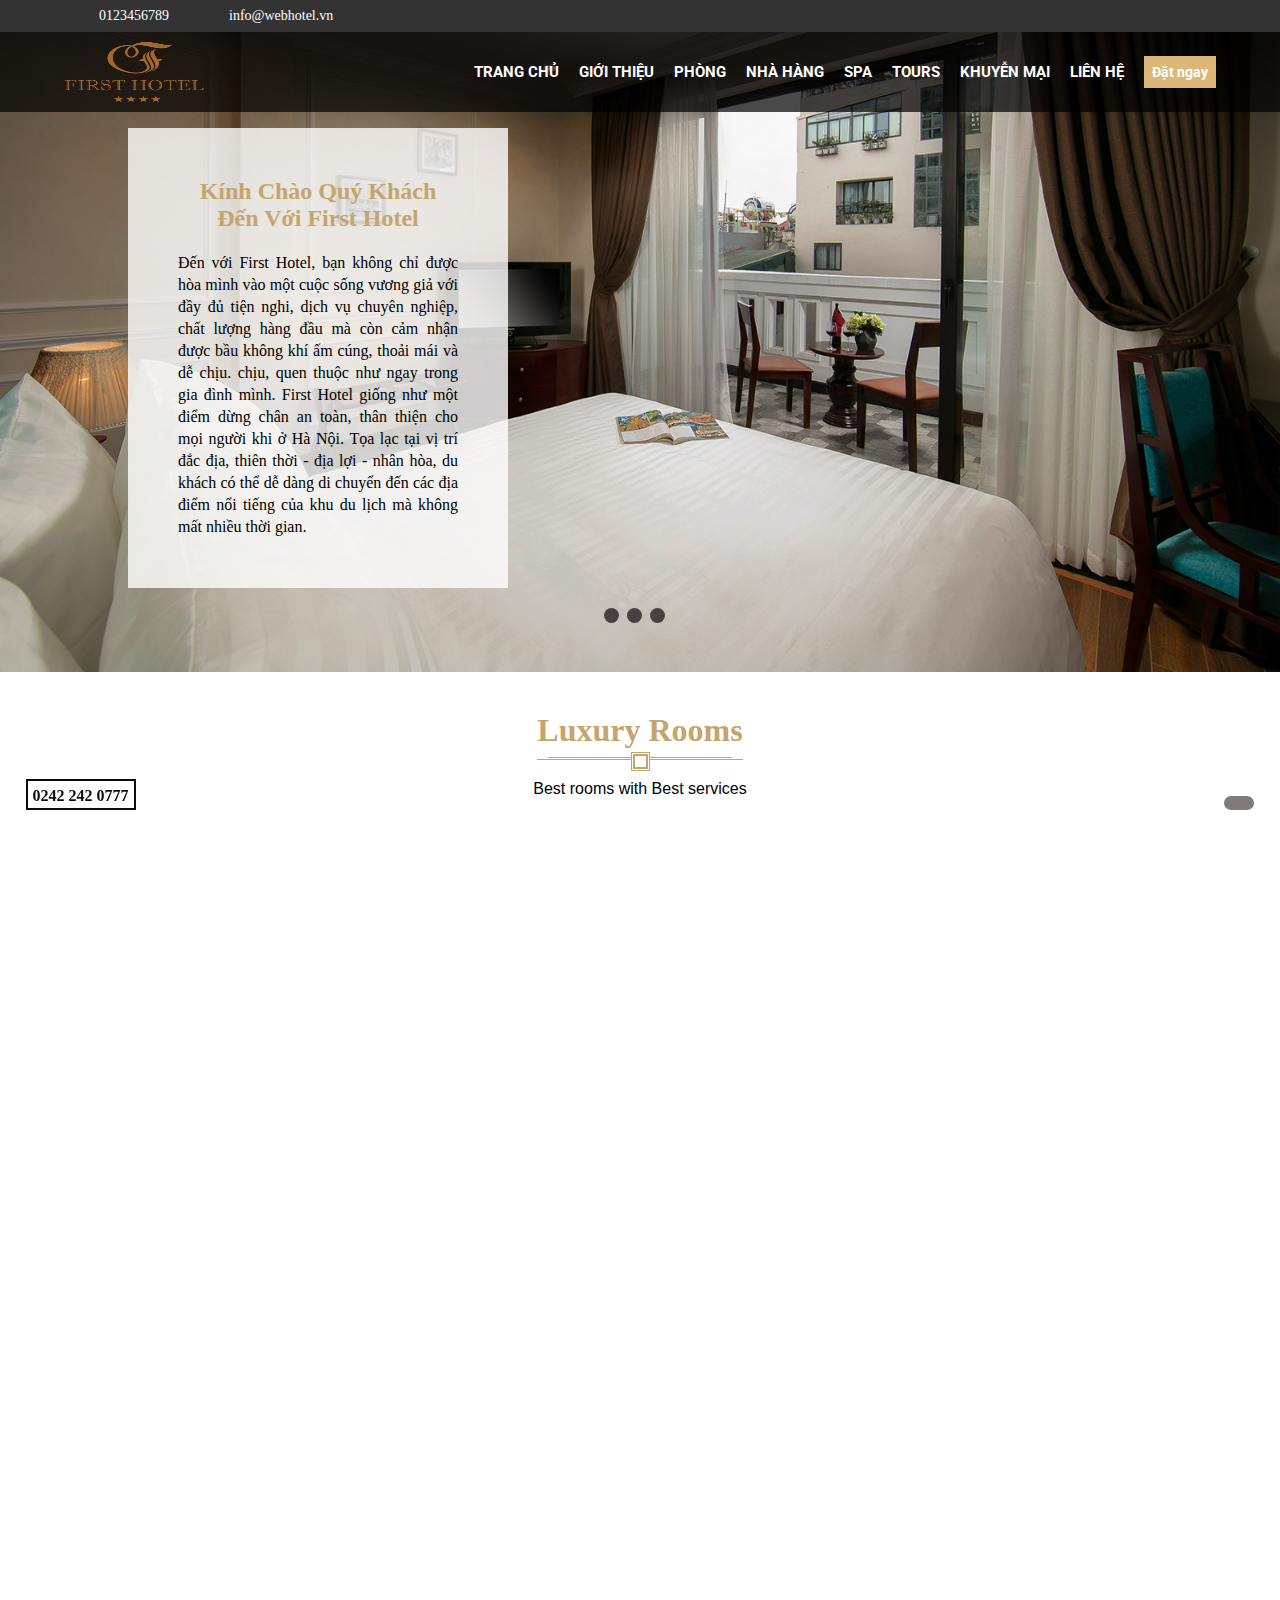
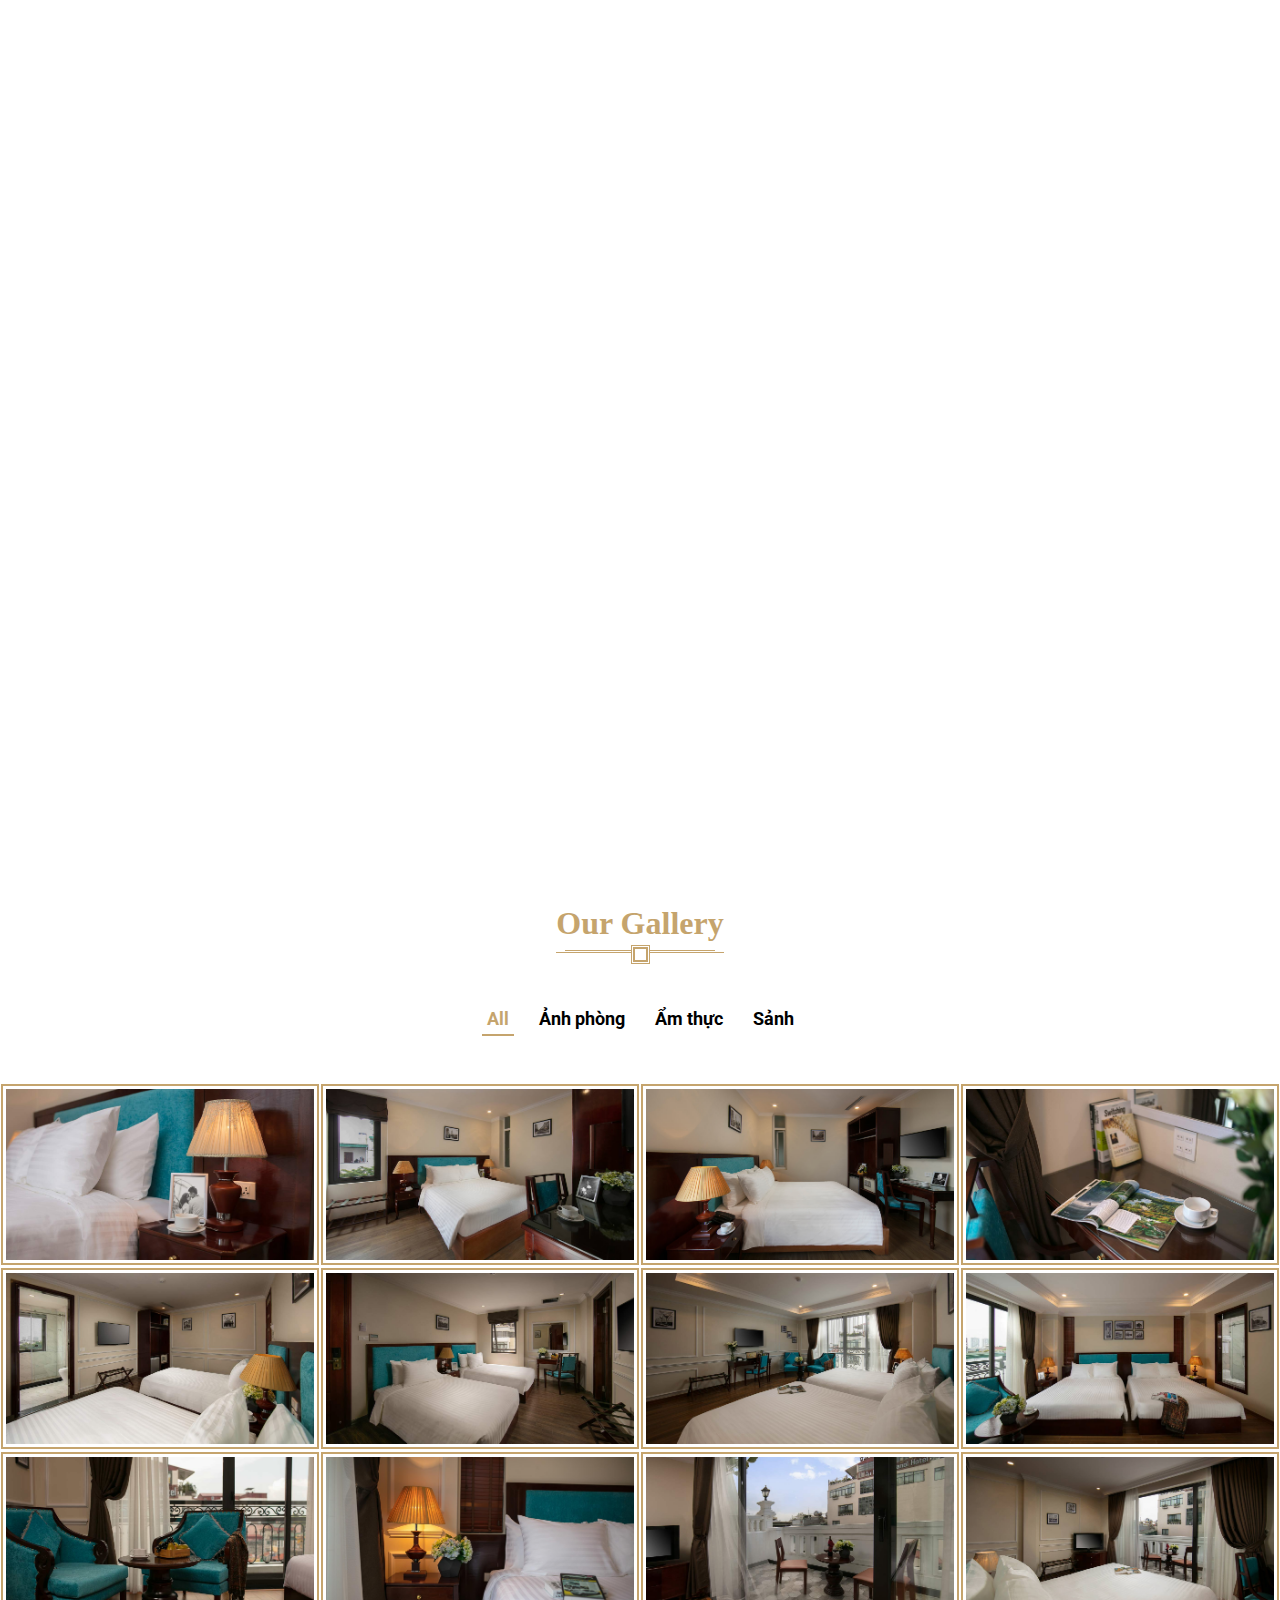
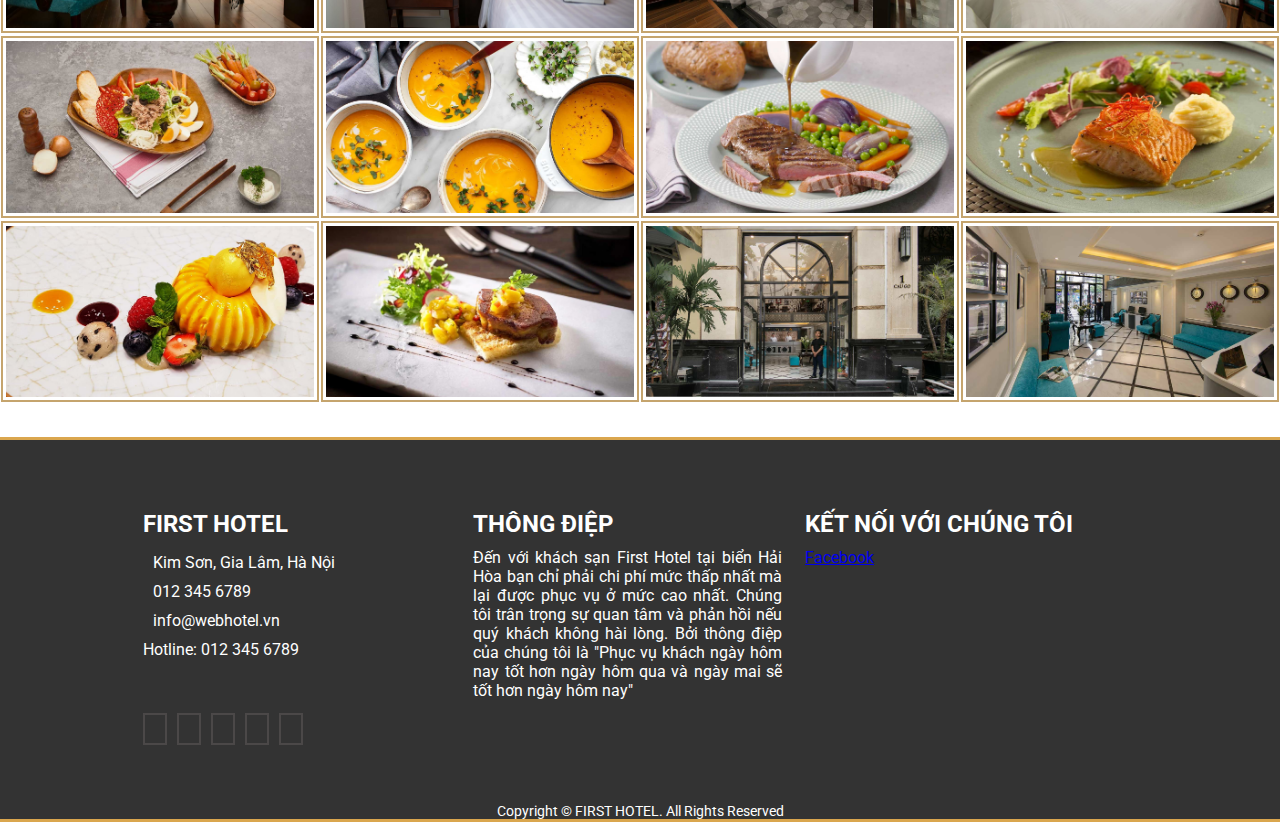
<file: index.html>
<!DOCTYPE html>
<html lang="en">

<head>
    <meta charset="UTF-8">
    <meta http-equiv="X-UA-Compatible" content="IE=edge">
    <meta name="viewport" content="width=device-width, initial-scale=1.0">
    <link rel="stylesheet" href="./css/base_hder_fter.css">
    <link rel="stylesheet" href="./css/styletrangchu.css">
    <link rel="stylesheet" href="./css/styleslide.css">
    <link rel="preconnect" href="https://fonts.gstatic.com">
    <link href="https://fonts.googleapis.com/css2?family=Roboto:wght@300&display=swap" rel="stylesheet">
    <link href="https://fonts.googleapis.com/css2?family=Lobster&display=swap" rel="stylesheet">
    <link rel="stylesheet" href="https://cdnjs.cloudflare.com/ajax/libs/font-awesome/5.15.3/css/all.min.css" integrity="sha512-iBBXm8fW90+nuLcSKlbmrPcLa0OT92xO1BIsZ+ywDWZCvqsWgccV3gFoRBv0z+8dLJgyAHIhR35VZc2oM/gI1w==" crossorigin="anonymous" referrerpolicy="no-referrer"
    />
    <title>KHÁCH SẠN</title>
</head>

<body>
    <div id="fb-root"></div>
    <script async defer crossorigin="anonymous" src="https://connect.facebook.net/vi_VN/sdk.js#xfbml=1&version=v10.0" nonce="KitlVRfR"></script>
    <header id="header">
        <ul class="header_nav">
            <li>
                <i class="fas fa-phone-alt fas-lag" style="color:#C5A46D;margin-right:10px;"></i>0123456789
            </li>
            <span class="cach"></span>
            <li>
                <i class="far fa-envelope" style="color:#C5A46D;margin-right:10px;"></i>info@webhotel.vn
            </li>
        </ul>
    </header>
    <div id="container">
        <div id="containe_baner">
            <div class="baner_menu absolute">
                <div class="menu">
                    <div class="menu_logo">
                        <a href="index.html"><img src="./img/logo1.png"></a>
                    </div>
                    <div class="menu_menu">
                        <div class="icon_bar_close">
                            <i class="fas fa-bars fa-2x" onclick="menu_rp(1)"></i>
                            <i class="fas fa-times fa-2x" onclick="menu_rp(2)" style="display: none;"></i>
                        </div>
                        <ul class="menu_menu-nav">
                            <li>
                                <a href="index.html">TRANG CHỦ</a>
                            </li>
                            <li>
                                <a href="introduce.html">GIỚI THIỆU</a>
                            </li>
                            <li>
                                <a href="classroom.html">PHÒNG</a>
                            </li>
                            <li>
                                <a href="restaurant.html">NHÀ HÀNG</a>
                            </li>
                            <li>
                                <a href="spa.html">SPA</a>
                            </li>
                            <li>
                                <a href="tours.html">TOURS</a>
                            </li>
                            <li>
                                <a href="promo.html">KHUYỄN MẠI</a>
                            </li>
                            <li>
                                <a href="contact.html">LIÊN HỆ</a>
                            </li>
                        </ul>
                        <div class="menu_menu-btn">
                            <button onclick="toast_dp()">Đặt ngay</button>
                        </div>
                    </div>
                </div>
            </div>
            <div class="baner_slideshow">
                <div class="mySlides active_img">
                    <img src="./img/baner/bn1.jpg">
                </div>
                <div class="mySlides ">
                    <img src="./img/baner/bn2.jpg">
                </div>
                <div class="mySlides ">
                    <img src="./img/baner/bn3.jpg ">
                </div>
                <div class="mySlides_btn " style="text-align:center ">
                    <span class="dot " onclick="currentSlide(1) "></span>
                    <span class="dot " onclick="currentSlide(2) "></span>
                    <span class="dot " onclick="currentSlide(3) "></span>
                </div>
            </div>
            <div class="baner_title">
                <h2>Kính Chào Quý Khách Đến Với First Hotel</h2>
                <div style="text-align: justify;line-height: 22px;">
                    <p>
                        Đến với First Hotel, bạn không chỉ được hòa mình vào một cuộc sống vương giả với đầy đủ tiện nghi, dịch vụ chuyên nghiệp, chất lượng hàng đầu mà còn cảm nhận được bầu không khí ấm cúng, thoải mái và dễ chịu. chịu, quen thuộc như ngay trong gia đình mình.
                        First Hotel giống như một điểm dừng chân an toàn, thân thiện cho mọi người khi ở Hà Nội. Tọa lạc tại vị trí đắc địa, thiên thời - địa lợi - nhân hòa, du khách có thể dễ dàng di chuyển đến các địa điểm nổi tiếng của khu du lịch
                        mà không mất nhiều thời gian.
                    </p>
                </div>
            </div>
        </div>
        <div id="container_content">
            <div class="heading_box">
                <h2>Luxury Rooms</h2>
                <div class="subtitle">Best rooms with Best services</div>
            </div>
            <div class="room_container">
                <div class="room_boxes">
                    <div class="room_boxes-img">
                        <img src="./img/room/PX_03500.jpg" alt="">
                        <div class="img_overlay"></div>
                        <div class="price">VNĐ 800.000</div>
                    </div>
                    <div class="room_boxes-title">
                        <h2>PHÒNG DELUXE TWIN</h2>
                        <p>Truyền hình cáp quang, wiffi Free băng thông rộng, tivi 40 in, điều hòa mát, nóng lạnh, máy sấy tóc, dao cạo, nước uống miễn phí, bàn ghế uống nước, giường ngủ: 2 giường 1m6, ...</p>
                        <div class="price_money">Giá: VNĐ 800.000</div>
                        <center><a href="info_room.html?room_deluxe1">Chi tiết</a></center>
                    </div>
                </div>
                <div class="room_boxes right">
                    <div class="room_boxes-img">
                        <img src="./img/room/deluxe2.jpg" alt="">
                        <div class="img_overlay"></div>
                        <div class="price">VNĐ 1.050.000</div>
                    </div>
                    <div class="room_boxes-title">
                        <h2>PHÒNG DELUXE DOUBLE</h2>
                        <p>Cửa sổ view biển, truyền hình cáp quang, wiffi Free băng thông rộng, tivi 40 in, điều hòa mát, nóng lạnh, máy sấy tóc, dao cạo, nước uống miễn phí, bàn ghế uống nước, giường ngủ: 2 giường 1m6, ....
                        </p>
                        <div class="price_money">Giá: VNĐ 1.050.000</div>
                        <center><a href="info_room.html?room_deluxe2">Chi tiết</a></center>
                    </div>
                </div>
                <div class="room_boxes">
                    <div class="room_boxes-img">
                        <img src="./img/room/suite.jpg" alt="">
                        <div class="img_overlay"></div>
                        <div class="price">VNĐ 1.250.000</div>
                    </div>
                    <div class="room_boxes-title">
                        <h2>PHÒNG SUITE BALCONY</h2>
                        <p>Cửa sổ view biển, truyền hình cáp quang, wiffi Free băng thông rộng, tivi 40 in, bộ Salon, trà cà phê, hoa quả, điều hòa mát, nóng lạnh,vách tắm đứng, máy sấy tóc, ...</p>
                        <div class="price_money">Giá: VNĐ 1.250.000</div>
                        <center><a href="info_room.html?room_suite">Chi tiết</a></center>
                    </div>
                </div>
                <div class="room_boxes right">
                    <div class="room_boxes-img">
                        <img src="./img/room/giadinh.jpg" alt="">
                        <div class="img_overlay"></div>
                        <div class="price">VNĐ 1.500.000</div>
                    </div>
                    <div class="room_boxes-title">
                        <h2>PHÒNG GIA ĐÌNH</h2>
                        <p>Cửa sổ view biển, truyền hình cáp quang, wiffi Free băng thông rộng, tivi 40 in, bộ Salon, trà cà phê, hoa quả, điều hòa mát, nóng lạnh,vách tắm đứng, máy sấy tóc, ...</p>
                        <div class="price_money">Giá: VNĐ 1.500.000</div>
                        <center><a href="info_room.html?room_giadinh">Chi tiết</a></center>
                    </div>
                </div>
            </div>
        </div>
        <div id="gallery">
            <div class="heading_box">
                <h2>Our Gallery</h2>
            </div>
        </div>
        <div id="gallery_container">
            <div class="gallery_container-select">
                <div class="header_gallery" onclick="menu_gallery()">
                    Lựa chọn
                </div>
                <ul class="select_list select_list_out">
                    <li class="a ckeck" onclick="select_galley(0)">
                        All
                    </li>
                    <li class="a" onclick="select_galley(1)">
                        Ảnh phòng
                    </li>
                    <li class="a" onclick="select_galley(2)">
                        Ẩm thực
                    </li>
                    <li class="a" onclick="select_galley(3)">
                        Sảnh
                    </li>

                </ul>
            </div>
            <ul class="main_img-box">
                <li class="img_box-iterm" data-img="phong" onclick="img_views(0)">
                    <figure>
                        <img src="./img/gallery/anh1.jpg" alt="" class="iterm_img">
                        <figcaption>
                            <h4>Ảnh phòng</h4>
                        </figcaption>
                    </figure>
                </li>
                <li class="img_box-iterm" data-img="phong" onclick="img_views(1)">
                    <figure>
                        <img src="./img/gallery/anh2.jpg" alt="" class="iterm_img">
                        <figcaption>
                            <h4>Ảnh phòng</h4>
                        </figcaption>
                    </figure>
                </li>
                <li class="img_box-iterm" data-img="phong" onclick="img_views(2)">
                    <figure>
                        <img src="./img/gallery/anh3.jpg" alt="" class="iterm_img">
                        <figcaption>
                            <h4>Ảnh phòng</h4>
                        </figcaption>
                    </figure>
                </li>
                <li class="img_box-iterm" data-img="phong" onclick="img_views(3)">
                    <figure>
                        <img src="./img/gallery/anh4.jpg" alt="" class="iterm_img">
                        <figcaption>
                            <h4>Ảnh phòng</h4>
                        </figcaption>
                    </figure>
                </li>
                <li class="img_box-iterm" data-img="phong" onclick="img_views(4)">
                    <figure>
                        <img src="./img/gallery/anh5.jpg" alt="" class="iterm_img">
                        <figcaption>
                            <h4>Ảnh phòng</h4>
                        </figcaption>
                    </figure>
                </li>
                <li class="img_box-iterm" data-img="phong" onclick="img_views(5)">
                    <figure>
                        <img src="./img/gallery/anh6.jpg" alt="" class="iterm_img">
                        <figcaption>
                            <h4>Ảnh phòng</h4>
                        </figcaption>
                    </figure>
                </li>
                <li class="img_box-iterm" data-img="phong" onclick="img_views(6)">
                    <figure>
                        <img src="./img/gallery/anh7.jpg" alt="" class="iterm_img">
                        <figcaption>
                            <h4>Ảnh phòng</h4>
                        </figcaption>
                    </figure>
                </li>
                <li class="img_box-iterm" data-img="phong" onclick="img_views(7)">
                    <figure>
                        <img src="./img/gallery/anh8.jpg" alt="" class="iterm_img">

                        <figcaption>
                            <h4>Ảnh phòng</h4>
                        </figcaption>
                    </figure>
                </li>
                <li class="img_box-iterm" data-img="phong" onclick="img_views(8)">
                    <figure>
                        <img src="./img/gallery/anh9.jpg" alt="" class="iterm_img">
                        <figcaption>
                            <h4>Ảnh phòng</h4>
                        </figcaption>
                    </figure>
                </li>
                <li class="img_box-iterm" data-img="phong" onclick="img_views(9)">
                    <figure>
                        <img src="./img/gallery/anh10.jpg" alt="" class="iterm_img">
                        <figcaption>
                            <h4>Ảnh phòng</h4>
                        </figcaption>
                    </figure>
                </li>
                <li class="img_box-iterm" data-img="phong" onclick="img_views(10)">
                    <figure>
                        <img src="./img/gallery/anh11.jpg" alt="" class="iterm_img">
                        <figcaption>
                            <h4>Ảnh phòng</h4>
                        </figcaption>
                    </figure>
                </li>
                <li class="img_box-iterm" data-img="phong" onclick="img_views(11)">
                    <figure>
                        <img src="./img/gallery/anh12.jpg" alt="" class="iterm_img">
                        <figcaption>
                            <h4>Ảnh phòng</h4>
                        </figcaption>
                    </figure>
                </li>
                <li class="img_box-iterm" data-img="amthuc" onclick="img_views(12)">
                    <figure>
                        <img src="./img/gallery/anh13.jpg" alt="" class="iterm_img">
                        <figcaption>
                            <h4>Ẩm thực</h4>
                        </figcaption>
                    </figure>
                </li>
                <li class="img_box-iterm" data-img="amthuc" onclick="img_views(13)">
                    <figure>
                        <img src="./img/gallery/anh14.jpg" alt="" class="iterm_img">
                        <figcaption>
                            <h4>Ẩm thực</h4>
                        </figcaption>
                    </figure>
                </li>
                <li class="img_box-iterm" data-img="amthuc" onclick="img_views(14)">
                    <figure>
                        <img src="./img/gallery/anh15.jpg" alt="" class="iterm_img">
                        <figcaption>
                            <h4>Ẩm thực</h4>
                        </figcaption>
                    </figure>
                </li>
                <li class="img_box-iterm" data-img="amthuc" onclick="img_views(15)">
                    <figure>
                        <img src="./img/gallery/anh16.jpg" alt="" class="iterm_img">
                        <figcaption>
                            <h4>Ẩm thực</h4>
                        </figcaption>
                    </figure>
                </li>
                <li class="img_box-iterm" data-img="amthuc" onclick="img_views(16)">
                    <figure>
                        <img src="./img/gallery/anh17.jpg" alt="" class="iterm_img">
                        <figcaption>
                            <h4>Ẩm thực</h4>
                        </figcaption>
                    </figure>
                </li>
                <li class="img_box-iterm" data-img="amthuc" onclick="img_views(17)">
                    <figure>
                        <img src="./img/gallery/anh18.jpg" alt="" class="iterm_img">
                        <figcaption>
                            <h4>Ẩm thực</h4>
                        </figcaption>
                    </figure>
                </li>
                <li class="img_box-iterm" data-img="sanh" onclick="img_views(18)">
                    <figure>
                        <img src="./img/gallery/anh19.jpg" alt="" class="iterm_img">
                        <figcaption>
                            <h4>Sảnh</h4>
                        </figcaption>
                    </figure>
                </li>
                <li class="img_box-iterm" data-img="sanh" onclick="img_views(19)">
                    <figure>
                        <img src="./img/gallery/anh20.jpg" alt="" class="iterm_img">
                        <figcaption>
                            <h4>Sảnh</h4>
                        </figcaption>
                    </figure>
                </li>
            </ul>
        </div>
    </div>
    <div id="footer">
        <div class="footer_container">
            <div class="widget1">
                <div class="widget_title">
                    <h2>FIRST HOTEL</h2>
                </div>
                <div class="widget_content">
                    <ul>
                        <li><i class="fas fa-map-marker-alt" style="color:#C5A46D;margin-right:10px;"></i>Kim Sơn, Gia Lâm, Hà Nội</li>
                        <li><i class="fas fa-phone-alt fas-lag" style="color:#C5A46D;margin-right:10px;"></i>012 345 6789
                        </li>
                        <span class="cach"></span>
                        <li>
                            <i class="far fa-envelope" style="color:#C5A46D;margin-right:10px;"></i>info@webhotel.vn
                        </li>
                        <li>Hotline: 012 345 6789</li>
                    </ul>
                    <ul class="list_icon">
                        <li>
                            <a href=""><i class="fab fa-facebook-f"></i></a>
                        </li>
                        <li>
                            <a href=""><i class="fab fa-twitter"></i></a>
                        </li>
                        <li>
                            <a href=""><i class="fab fa-google-plus-g"></i></a>
                        </li>
                        <li>
                            <a href=""><i class="fab fa-skype"></i></a>
                        </li>
                        <li>
                            <a href=""><i class="fab fa-youtube-square"></i></a>
                        </li>
                    </ul>
                </div>
            </div>
            <div class="widget2">
                <div class="widget2_infor">
                    <div class="widget2_title">
                        <h2>THÔNG ĐIỆP</h2>
                    </div>
                    <div class="widget2_content" style="box-sizing: border-box;">
                        <p>Đến với khách sạn First Hotel tại biển Hải Hòa bạn chỉ phải chi phí mức thấp nhất mà lại được phục vụ ở mức cao nhất. Chúng tôi trân trọng sự quan tâm và phản hồi nếu quý khách không hài lòng.
                            Bởi thông điệp của chúng tôi là "Phục vụ khách ngày hôm nay tốt hơn ngày hôm qua và ngày mai sẽ tốt hơn ngày hôm nay"</p>
                    </div>
                </div>
                <div class="widget2_fb">
                    <div class="widget2_title">
                        <h2>KẾT NỐI VỚI CHÚNG TÔI</h2>
                    </div>
                    <div class="widget2_content" style="border-right: none;">
                        <div class="fb-page" data-href="https://www.facebook.com/facebook" data-tabs="" data-width="" data-height="" data-small-header="false" data-adapt-container-width="true" data-hide-cover="false" data-show-facepile="false">
                            <blockquote cite="https://www.facebook.com/facebook" class="fb-xfbml-parse-ignore"><a href="https://www.facebook.com/facebook">Facebook</a></blockquote>
                        </div>
                    </div>
                </div>
            </div>
        </div>
        <div class="ft_footer">
            Copyright © FIRST HOTEL. All Rights Reserved
        </div>
    </div>
    <div class="scrolltop" onclick="topFunction()">
        <i class="fas fa-angle-double-up"></i>
    </div>
    <div class="phone">
        <i class="fas fa-phone-volume" style="transform: rotate(-40deg);"></i><a class="a-hot" href="tel: 0242 242 0777" title="Gọi 0242 242 0777"> 0242 242 0777</a>
    </div>
    <div class="overlay_form" onclick="myFunction(event)">
        <form class="form_dp">
            <h3>Đặt phòng</h3>
            <ul>
                <li>
                    <p>Họ tên</p><input type="text" placeholder="Họ tên">
                </li>
                <li>
                    <p>Số điện thoại</p><input type="number" placeholder="Số điện thoại">
                </li>
                <li>
                    <p>Tên phòng và số lượng muốn đặt</p>
                    <textarea name="" id="" placeholder="Tên phòng và số lượng muốn đặt"></textarea>
                </li>
            </ul>
            <center><button type="submit" class="btn">Gửi</button></center>
        </form>
    </div>
    <div class="abc"></div>
    <script src="https://code.jquery.com/jquery-3.6.0.js "></script>
    <script>
        $(document).ready(function() {
            $(window).scroll(function() {
                if ($(this).scrollTop()) {
                    $('.baner_menu').removeClass('absolute');
                    $('.baner_menu').addClass('sticky');
                } else {
                    $('.baner_menu').removeClass('sticky');
                    $('.baner_menu').addClass('absolute');
                }
                var dem = 0;
                $('.room_boxes').each(function() {
                    var bottom_of_object = $(this).offset().top;
                    var bottom_of_window = $(window).scrollTop() + $(window).height();
                    if (bottom_of_window > bottom_of_object) {
                        if (dem === 0) {
                            $(this).css('animation', 'slow_food_left 1s ease-in-out forwards');
                            dem++;
                        } else if (dem == 1) {
                            $(this).css('animation', 'slow_food_right 1s ease-in-out forwards');
                            dem = 0;
                        }
                    }
                });
            });
        });

        function select_galley(n) {
            var a = document.getElementsByClassName("a");
            for (let i = 0; i < a.length; i++) {
                a[i].classList.remove('ckeck');
            }
            let array = ["*", "phong", "amthuc", "sanh"];
            a[n].classList.add('ckeck');

            if (array[n] != "*") {
                for (var i = 1; i < array.length; i++) {
                    if (i === n) {
                        $(".img_box-iterm[data-img=" + array[i] + "]").css({
                            display: "block",
                            animation: "img_on 0.5s ease-in-out forwards"
                        })
                    } else {
                        $(".img_box-iterm[data-img=" + array[i] + "]").hide(5);
                    }
                }
            } else {
                $(".img_box-iterm").css({
                    display: "block",
                    animation: "img_on 0.5s linear forwards"
                })
            }

            const kt = document.getElementsByClassName('header_gallery')
            if (kt) {
                var select_list = document.getElementsByClassName('select_list')[0];
                select_list.classList.remove('select_list_in');
                select_list.classList.add('select_list_out');
            }
        }

        function topFunction() {
            document.body.scrollTop = 0;
            document.documentElement.scrollTop = 0;
        }


        function img_views(n) {
            document.getElementsByTagName('body')[0].style.overflow = 'hidden';
            var src = document.getElementsByClassName('iterm_img')[n].attributes[0].nodeValue;
            var title = document.getElementsByClassName("img_box-iterm")[n].attributes[1].nodeValue;
            if (title == 'phong') {
                title = "Ảnh phòng";
            } else if (title == 'amthuc') {
                title = "Ẩm thực";
            } else {
                title = 'Sảnh';
            }
            stt = n;
            document.getElementsByClassName('abc')[0].innerHTML = ' <div class="img_show" onclick="myFunction(event)"><div class="img_show-slide"><div class="slide_title"><div class="slide_tile-nav"><div class="title_img">' + title + '</div><div class="title_counter">' + (n + 1) + ' of 20</div></div><div class="icon_close"><i class="fas fa-times fa-2x" onclick="close_img()"></i></div></div><img src="' + src + '" alt="none"></div><div class="img_show-next"><i class="fas fa-arrow-circle-right fa-3x" onclick="next_img(' + stt + ')"></i></div><div class="img_show-pre"><i class="fas fa-arrow-circle-left fa-3x" onclick="pre_img(' + stt + ')"></i></div></div>';
        }

        function next_img(stt) {
            var n = stt + 1;
            if (n > 19) {
                n = 0;
            }
            var src = document.getElementsByClassName('iterm_img')[n].attributes[0].nodeValue;
            var title = document.getElementsByClassName("img_box-iterm")[n].attributes[1].nodeValue;
            if (title == 'phong') {
                title = "Ảnh phòng";
            } else if (title == 'amthuc') {
                title = "Ẩm thực";
            } else {
                title = 'Sảnh';
            }
            stt = n;

            document.getElementsByClassName('abc')[0].innerHTML = '<div class="img_show" onclick="myFunction(event)"><div class="img_show-slide"><div class="slide_title"><div class="slide_tile-nav"><div class="title_img">' + title + '</div><div class="title_counter">' + (n + 1) + ' of 20</div></div><div class="icon_close"><i class="fas fa-times fa-2x" onclick="close_img()"></i></div></div><img src="' + src + '" alt="none"></div><div class="img_show-next"><i class="fas fa-arrow-circle-right fa-3x" onclick="next_img(' + stt + ')"></i></div><div class="img_show-pre"><i class="fas fa-arrow-circle-left fa-3x" onclick="pre_img(' + stt + ')"></i></div></div>';
        }

        function pre_img(stt) {
            var n = stt - 1;
            if (n < 0) {
                n = 19;
            }
            var src = document.getElementsByClassName('iterm_img')[n].attributes[0].nodeValue;
            var title = document.getElementsByClassName("img_box-iterm")[n].attributes[1].nodeValue;
            if (title == 'phong') {
                title = "Ảnh phòng";
            } else if (title == 'amthuc') {
                title = "Ẩm thực";
            } else {
                title = 'Sảnh';
            }
            console.log(stt);
            stt = n;
            console.log(stt);
            document.getElementsByClassName('abc')[0].innerHTML = '<div class="img_show" onclick="myFunction(event)"><div class="img_show-slide"><div class="slide_title"><div class="slide_tile-nav"><div class="title_img">' + title + '</div><div class="title_counter">' + (n + 1) + ' of 20</div></div><div class="icon_close"><i class="fas fa-times fa-2x" onclick="close_img()"></i></div></div><img src="' + src + '" alt="none"></div><div class="img_show-next"><i class="fas fa-arrow-circle-right fa-3x" onclick="next_img(' + stt + ')"></i></div><div class="img_show-pre"><i class="fas fa-arrow-circle-left fa-3x" onclick="pre_img(' + stt + ')"></i></div></div>';
        }

        function close_img() {
            document.getElementsByClassName('img_show')[0].style.display = 'none';
            document.getElementsByTagName('body')[0].style.overflow = 'auto';
        }

        function menu_gallery() {
            var a = document.getElementsByClassName('select_list')[0];
            var b = a.attributes[0].nodeValue;
            const words = b.split(' ');
            if (words[1] == "select_list_in") {
                a.classList.remove('select_list_in');
                a.classList.add('select_list_out');
            } else {
                a.classList.remove('select_list_out');
                a.classList.add('select_list_in');
            }
        }
    </script>
    <script src="./js/silde.js "></script>
    <script src="./js/menu_rp.js "></script>

</body>

</html>
</file>
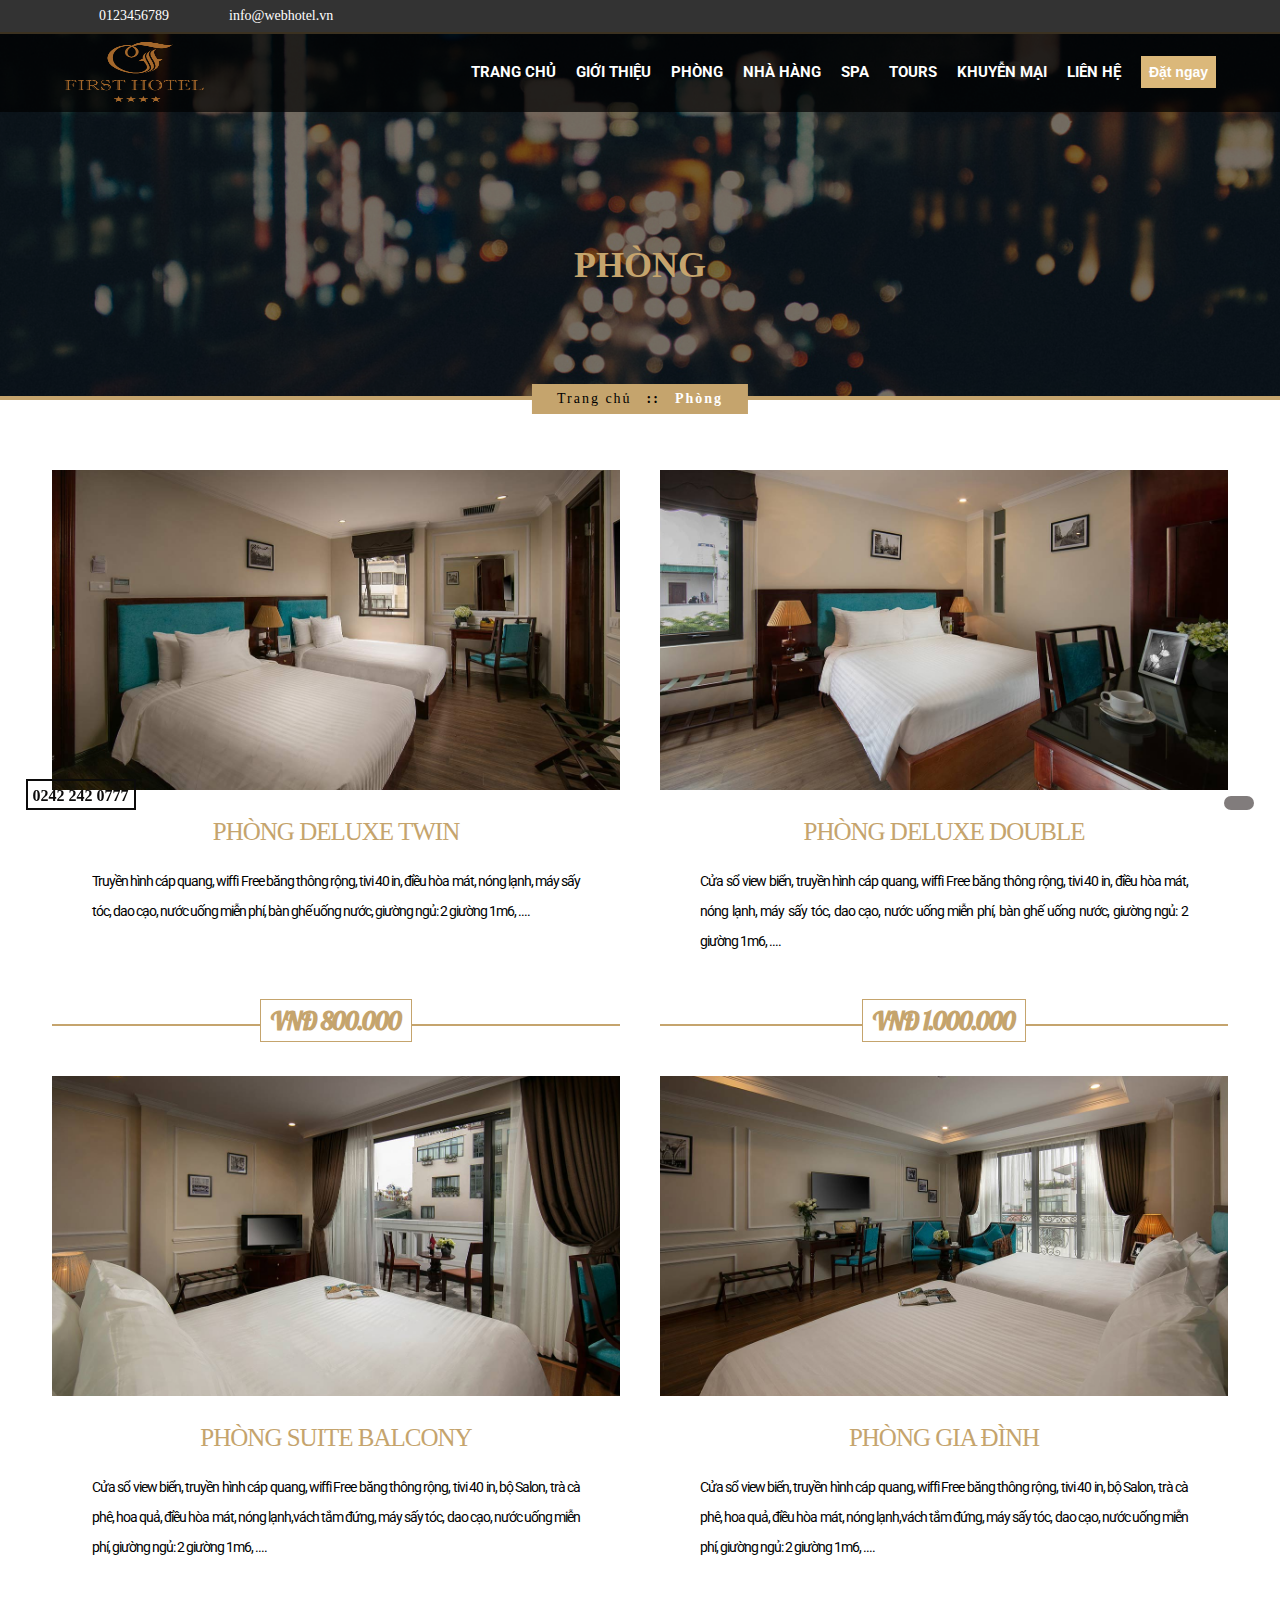
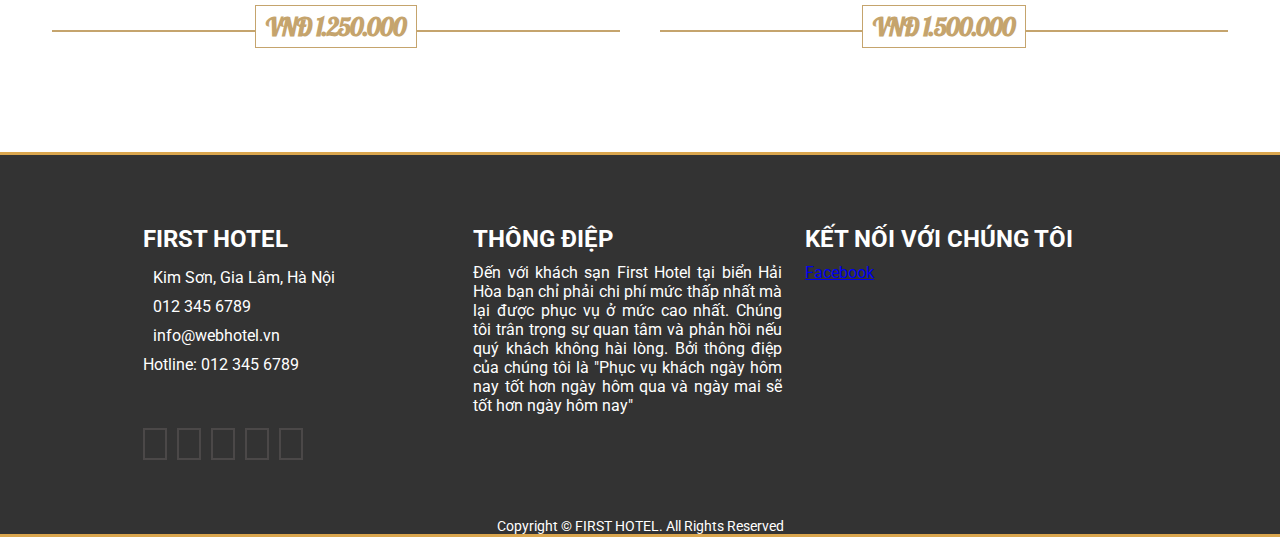
<file: classroom.html>
<!DOCTYPE html>
<html lang="en">

<head>
    <meta charset="UTF-8">
    <meta http-equiv="X-UA-Compatible" content="IE=edge">
    <meta name="viewport" content="width=device-width, initial-scale=1.0">
    <link rel="stylesheet" href="./css/styleroom.css">
    <link rel="stylesheet" href="./css/base_hder_fter.css">
    <link rel="stylesheet" href="./css/base_menu_baner.css">
    <link rel="preconnect" href="https://fonts.gstatic.com">
    <link href="https://fonts.googleapis.com/css2?family=Lobster&display=swap" rel="stylesheet">
    <link href="https://fonts.googleapis.com/css2?family=Roboto:wght@300&display=swap" rel="stylesheet">
    <link rel="stylesheet" href="https://cdnjs.cloudflare.com/ajax/libs/font-awesome/5.15.3/css/all.min.css" integrity="sha512-iBBXm8fW90+nuLcSKlbmrPcLa0OT92xO1BIsZ+ywDWZCvqsWgccV3gFoRBv0z+8dLJgyAHIhR35VZc2oM/gI1w==" crossorigin="anonymous" referrerpolicy="no-referrer"
    />
    <title>KHÁCH SẠN</title>
</head>

<body>
    <div id="fb-root"></div>
    <script async defer crossorigin="anonymous" src="https://connect.facebook.net/vi_VN/sdk.js#xfbml=1&version=v10.0" nonce="KitlVRfR"></script>
    <header id="header">
        <ul class="header_nav">
            <li>
                <i class="fas fa-phone-alt fas-lag" style="color:#C5A46D;margin-right:10px;"></i>0123456789
            </li>
            <span class="cach"></span>
            <li>
                <i class="far fa-envelope" style="color:#C5A46D;margin-right:10px;"></i>info@webhotel.vn
            </li>
        </ul>
    </header>
    <div id="container">
        <div id="containe_baner">
            <div class="baner_menu absolute">
                <div class="menu">
                    <div class="menu_logo">
                        <a href="index.html"><img src="./img/logo1.png"></a>
                    </div>
                    <div class="menu_menu">
                        <div class="icon_bar_close">
                            <i class="fas fa-bars fa-2x" onclick="menu_rp(1)"></i>
                            <i class="fas fa-times fa-2x" onclick="menu_rp(2)" style="display: none;"></i>
                        </div>
                        <ul class="menu_menu-nav">
                            <li>
                                <a href="index.html">TRANG CHỦ</a>
                            </li>
                            <li>
                                <a href="introduce.html">GIỚI THIỆU</a>
                            </li>
                            <li>
                                <a href="classroom.html">PHÒNG</a>
                            </li>
                            <li>
                                <a href="restaurant.html">NHÀ HÀNG</a>
                            </li>
                            <li>
                                <a href="spa.html">SPA</a>
                            </li>
                            <li>
                                <a href="tours.html">TOURS</a>
                            </li>
                            <li>
                                <a href="promo.html">KHUYỄN MẠI</a>
                            </li>
                            <li>
                                <a href="contact.html">LIÊN HỆ</a>
                            </li>
                        </ul>
                        <div class="menu_menu-btn">
                            <button onclick="toast_dp()">Đặt ngay</button>
                        </div>
                    </div>
                </div>
            </div>
            <div class="baner_img">
                <h1>PHÒNG</h1>
                <ul class="baner_page">
                    <li><a href="trangchu.html">Trang chủ</a></li>
                    <li class="active">Phòng</li>
                </ul>
            </div>
        </div>
        <div id="main_content">
            <div class="room_container">

                <div class="room_box">
                    <div class="room_box-img">
                        <img src="./img/room/PX_03500.jpg" alt="">
                        <div class="overlay_img"></div>
                        <a href="info_room.html?room_deluxe1">PHÒNG DELUXE TWIN</a>
                    </div>
                    <a href="info_room.html?room_deluxe1" class="room_box-details">
                        <center>PHÒNG DELUXE TWIN</center>
                        <div class="title">
                            <p>Truyền hình cáp quang, wiffi Free băng thông rộng, tivi 40 in, điều hòa mát, nóng lạnh, máy sấy tóc, dao cạo, nước uống miễn phí, bàn ghế uống nước, giường ngủ: 2 giường 1m6, ....</p>
                        </div>
                        <div class="price">
                            VNĐ 800.000
                        </div>
                    </a>
                </div>
                <div class="room_box">
                    <div class="room_box-img">
                        <img src="./img/room/deluxe2.jpg">
                        <div class="overlay_img"></div>
                        <a href="info_room.html?room_deluxe2">PHÒNG DELUXE DOUBLE</a>
                    </div>
                    <a href="info_room.html?room_deluxe2" class="room_box-details">
                        <center>PHÒNG DELUXE DOUBLE</center>
                        <div class="title">
                            <p>Cửa sổ view biển, truyền hình cáp quang, wiffi Free băng thông rộng, tivi 40 in, điều hòa mát, nóng lạnh, máy sấy tóc, dao cạo, nước uống miễn phí, bàn ghế uống nước, giường ngủ: 2 giường 1m6, ....</p>
                        </div>
                        <div class="price">
                            VNĐ 1.000.000
                        </div>
                    </a>
                </div>
                <div class="room_box">
                    <div class="room_box-img">
                        <img src="./img/room/suite.jpg">
                        <div class="overlay_img"></div>
                        <a href="info_room.html?room_suite">PHÒNG SUITE BALCONY</a>
                    </div>
                    <a href="info_room.html?room_suite" class="room_box-details">
                        <center>PHÒNG SUITE BALCONY</center>
                        <div class="title">
                            <p>Cửa sổ view biển, truyền hình cáp quang, wiffi Free băng thông rộng, tivi 40 in, bộ Salon, trà cà phê, hoa quả, điều hòa mát, nóng lạnh,vách tắm đứng, máy sấy tóc, dao cạo, nước uống miễn phí, giường ngủ: 2 giường 1m6, ....</p>
                        </div>
                        <div class="price">
                            VNĐ 1.250.000
                        </div>
                    </a>
                </div>
                <div class="room_box">
                    <div class="room_box-img">
                        <img src="./img/room/giadinh.jpg">
                        <div class="overlay_img"></div>
                        <a href="info_room.html?room_giadinh">PHÒNG GIA ĐÌNH</a>
                    </div>
                    <a href="info_room.html?room_giadinh" class="room_box-details">
                        <center>PHÒNG GIA ĐÌNH</center>
                        <div class="title">
                            <p>Cửa sổ view biển, truyền hình cáp quang, wiffi Free băng thông rộng, tivi 40 in, bộ Salon, trà cà phê, hoa quả, điều hòa mát, nóng lạnh,vách tắm đứng, máy sấy tóc, dao cạo, nước uống miễn phí, giường ngủ: 2 giường 1m6, ....
                            </p>
                        </div>
                        <div class="price">
                            VNĐ 1.500.000
                        </div>
                    </a>
                </div>
            </div>

        </div>
    </div>
    </div>
    <div id="footer">
        <div class="footer_container">
            <div class="widget1">
                <div class="widget_title">
                    <h2>FIRST HOTEL</h2>
                </div>
                <div class="widget_content">
                    <ul>
                        <li><i class="fas fa-map-marker-alt" style="color:#C5A46D;margin-right:10px;"></i>Kim Sơn, Gia Lâm, Hà Nội</li>
                        <li><i class="fas fa-phone-alt fas-lag" style="color:#C5A46D;margin-right:10px;"></i>012 345 6789
                        </li>
                        <span class="cach"></span>
                        <li>
                            <i class="far fa-envelope" style="color:#C5A46D;margin-right:10px;"></i>info@webhotel.vn
                        </li>
                        <li>Hotline: 012 345 6789</li>
                    </ul>
                    <ul class="list_icon">
                        <li>
                            <a href=""><i class="fab fa-facebook-f"></i></a>
                        </li>
                        <li>
                            <a href=""><i class="fab fa-twitter"></i></a>
                        </li>
                        <li>
                            <a href=""><i class="fab fa-google-plus-g"></i></a>
                        </li>
                        <li>
                            <a href=""><i class="fab fa-skype"></i></a>
                        </li>
                        <li>
                            <a href=""><i class="fab fa-youtube-square"></i></a>
                        </li>
                    </ul>
                </div>
            </div>
            <div class="widget2">
                <div class="widget2_infor">
                    <div class="widget2_title">
                        <h2>THÔNG ĐIỆP</h2>
                    </div>
                    <div class="widget2_content" style="box-sizing: border-box;">
                        <p>Đến với khách sạn First Hotel tại biển Hải Hòa bạn chỉ phải chi phí mức thấp nhất mà lại được phục vụ ở mức cao nhất. Chúng tôi trân trọng sự quan tâm và phản hồi nếu quý khách không hài lòng.
                            Bởi thông điệp của chúng tôi là "Phục vụ khách ngày hôm nay tốt hơn ngày hôm qua và ngày mai sẽ tốt hơn ngày hôm nay"</p>
                    </div>
                </div>
                <div class="widget2_fb">
                    <div class="widget2_title">
                        <h2>KẾT NỐI VỚI CHÚNG TÔI</h2>
                    </div>
                    <div class="widget2_content" style="border-right: none;">
                        <div class="fb-page" data-href="https://www.facebook.com/facebook" data-tabs="" data-width="" data-height="" data-small-header="false" data-adapt-container-width="true" data-hide-cover="false" data-show-facepile="false">
                            <blockquote cite="https://www.facebook.com/facebook" class="fb-xfbml-parse-ignore"><a href="https://www.facebook.com/facebook">Facebook</a></blockquote>
                        </div>
                    </div>
                </div>
            </div>
        </div>
        <div class="ft_footer">
            Copyright © FIRST HOTEL. All Rights Reserved
        </div>
    </div>
    <div class="scrolltop" onclick="topFunction()">
        <i class="fas fa-angle-double-up"></i>
    </div>
    <div class="phone">
        <i class="fas fa-phone-volume" style="transform: rotate(-40deg);"></i><a class="a-hot" href="tel: 0242 242 0777" title="Gọi 0242 242 0777"> 0242 242 0777</a>
    </div>
    <div class="overlay_form" onclick="myFunction(event)">
        <form class="form_dp">
            <h3>Đặt phòng</h3>
            <ul>
                <li>
                    <p>Họ tên</p><input type="text" placeholder="Họ tên">
                </li>
                <li>
                    <p>Số điện thoại</p><input type="number" placeholder="Số điện thoại">
                </li>
                <li>
                    <p>Tên phòng và số lượng muốn đặt</p>
                    <textarea name="" id="" placeholder="Tên phòng và số lượng muốn đặt"></textarea>
                </li>
            </ul>
            <center><button type="submit" class="btn">Gửi</button></center>
        </form>
    </div>
</body>
<script src="https://code.jquery.com/jquery-3.6.0.js "></script>
<script>
    $(document).ready(function() {
        $(window).scroll(function() {
            if ($(this).scrollTop()) {
                $('.baner_menu').removeClass('absolute');
                $('.baner_menu').addClass('sticky');
            } else {
                $('.baner_menu').removeClass('sticky');
                $('.baner_menu').addClass('absolute');
            }
        });
    });
    $(document).ready(function() {
        $(window).scroll(function() {
            var a = $('html,body').scroll();
            console.log(a);
        });
    });

    function topFunction() {
        document.body.scrollTop = 0;
        document.documentElement.scrollTop = 0;
    }
</script>
<script src="js/menu_rp.js"></script>

</html>
</file>
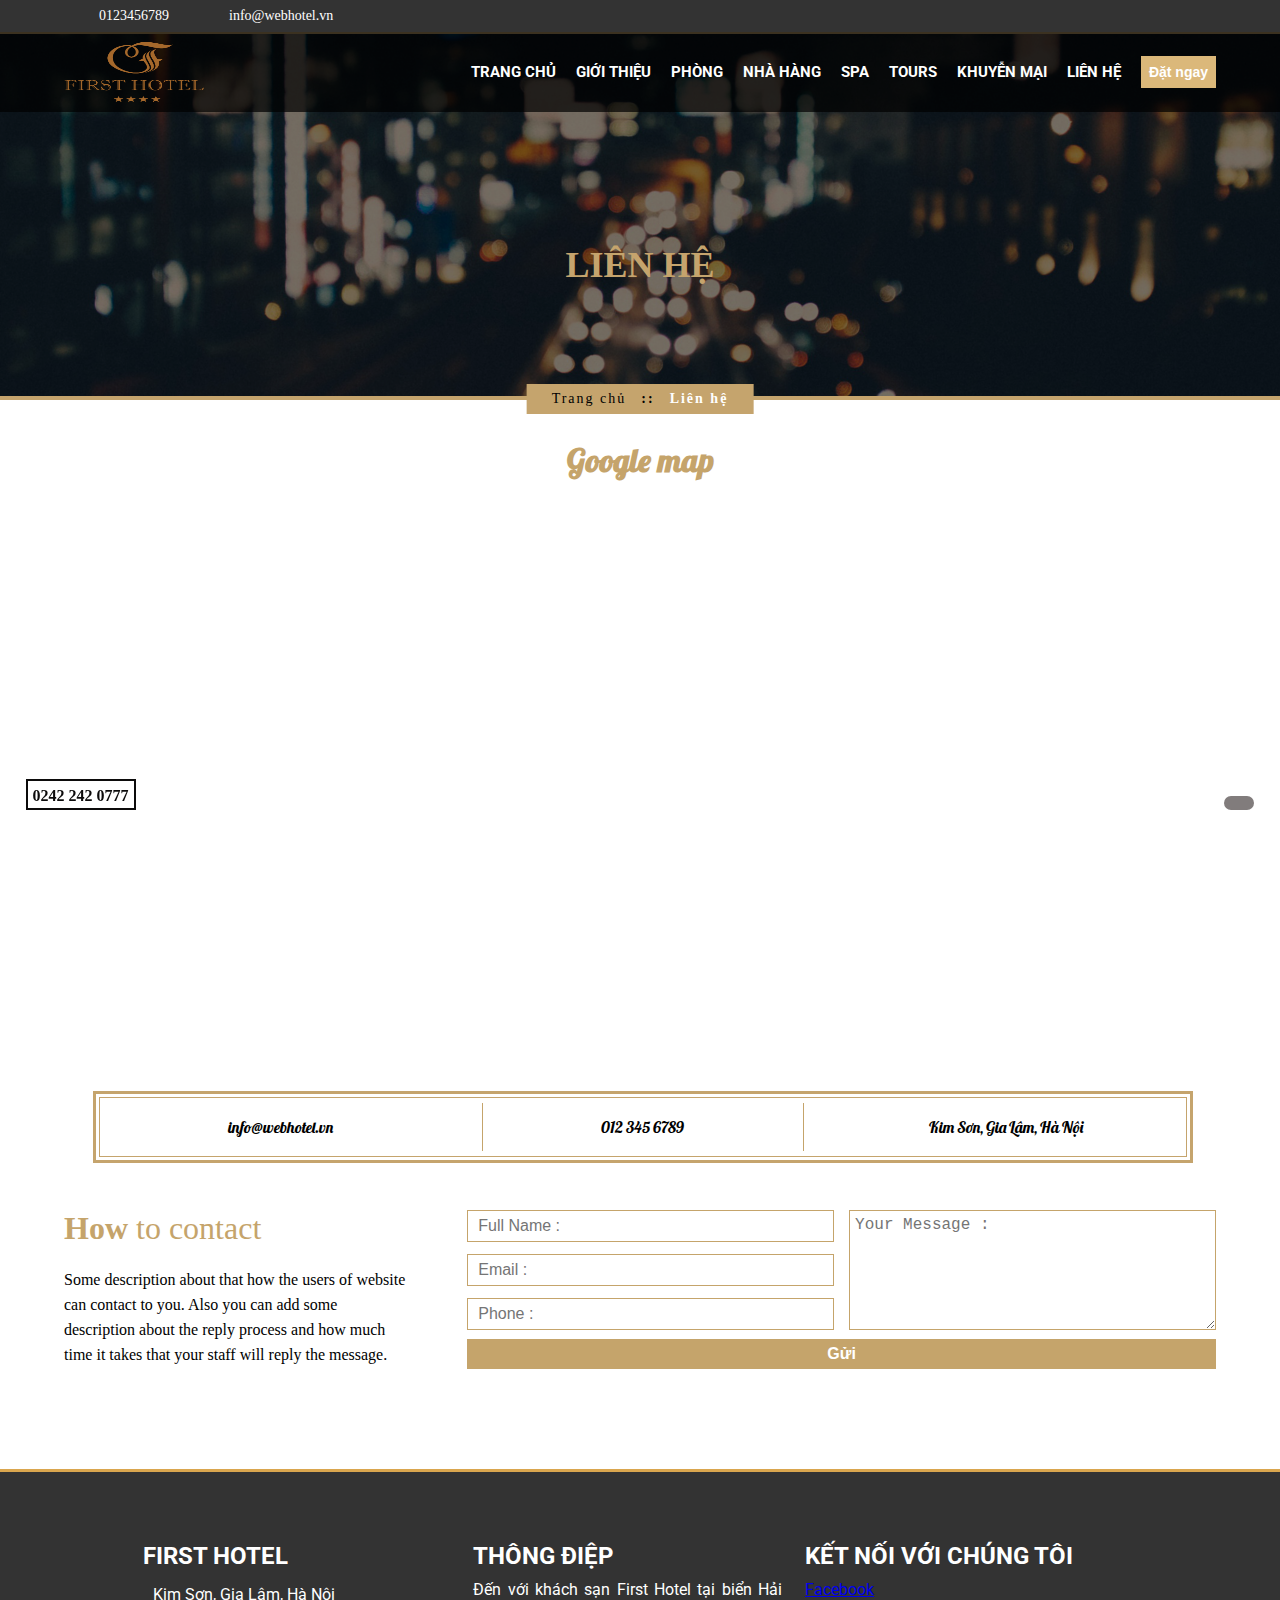
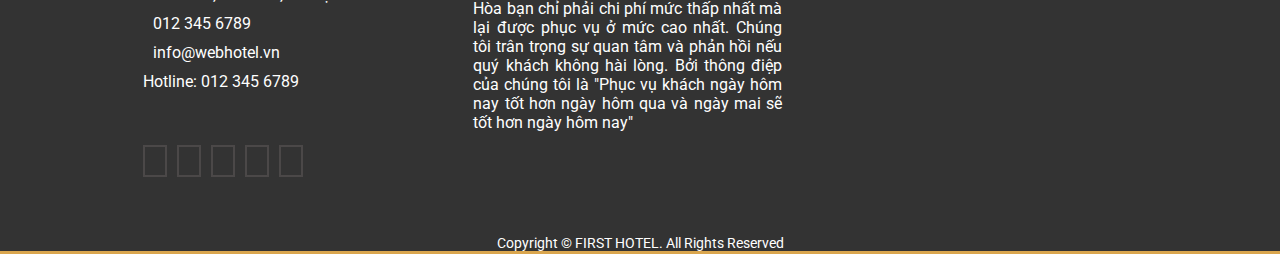
<file: contact.html>
<!DOCTYPE html>
<html lang="en">

<head>
    <meta charset="UTF-8">
    <meta http-equiv="X-UA-Compatible" content="IE=edge">
    <meta name="viewport" content="width=device-width, initial-scale=1.0">
    <link rel="stylesheet" href="./css/stylecontact.css">
    <link rel="stylesheet" href="./css/base_hder_fter.css">
    <link rel="stylesheet" href="./css/base_menu_baner.css">
    <link rel="preconnect" href="https://fonts.gstatic.com">
    <link href="https://fonts.googleapis.com/css2?family=Roboto:wght@300&display=swap" rel="stylesheet">
    <link rel="preconnect" href="https://fonts.gstatic.com">
    <link href="https://fonts.googleapis.com/css2?family=Lobster&display=swap" rel="stylesheet">
    <link rel="stylesheet" href="https://cdnjs.cloudflare.com/ajax/libs/font-awesome/5.15.3/css/all.min.css" integrity="sha512-iBBXm8fW90+nuLcSKlbmrPcLa0OT92xO1BIsZ+ywDWZCvqsWgccV3gFoRBv0z+8dLJgyAHIhR35VZc2oM/gI1w==" crossorigin="anonymous" referrerpolicy="no-referrer"
    />
    <title>KHÁCH SẠN</title>
</head>

<body>
    <div id="fb-root"></div>
    <script async defer crossorigin="anonymous" src="https://connect.facebook.net/vi_VN/sdk.js#xfbml=1&version=v10.0" nonce="KitlVRfR"></script>
    <header id="header">
        <ul class="header_nav">
            <li>
                <i class="fas fa-phone-alt fas-lag" style="color:#C5A46D;margin-right:10px;"></i>0123456789
            </li>
            <span class="cach"></span>
            <li>
                <i class="far fa-envelope" style="color:#C5A46D;margin-right:10px;"></i>info@webhotel.vn
            </li>
        </ul>
    </header>
    <div id="container">
        <div id="containe_baner">
            <div class="baner_menu absolute">
                <div class="menu">
                    <div class="menu_logo">
                        <a href="index.html"><img src="./img/logo1.png"></a>
                    </div>
                    <div class="menu_menu">
                        <div class="icon_bar_close">
                            <i class="fas fa-bars fa-2x" onclick="menu_rp(1)"></i>
                            <i class="fas fa-times fa-2x" onclick="menu_rp(2)" style="display: none;"></i>
                        </div>
                        <ul class="menu_menu-nav">
                            <li>
                                <a href="index.html">TRANG CHỦ</a>
                            </li>
                            <li>
                                <a href="introduce.html">GIỚI THIỆU</a>
                            </li>
                            <li>
                                <a href="classroom.html">PHÒNG</a>
                            </li>
                            <li>
                                <a href="restaurant.html">NHÀ HÀNG</a>
                            </li>
                            <li>
                                <a href="spa.html">SPA</a>
                            </li>
                            <li>
                                <a href="tours.html">TOURS</a>
                            </li>
                            <li>
                                <a href="promo.html">KHUYỄN MẠI</a>
                            </li>
                            <li>
                                <a href="contact.html">LIÊN HỆ</a>
                            </li>
                        </ul>
                        <div class="menu_menu-btn">
                            <button onclick="toast_dp()">Đặt ngay</button>
                        </div>
                    </div>
                </div>
            </div>
            <div class="baner_img">
                <h1>LIÊN HỆ</h1>
                <ul class="baner_page">
                    <li><a href="trangchu.html">Trang chủ</a></li>
                    <li class="active">Liên hệ</li>
                </ul>
            </div>
        </div>
        <div id="main_content">
            <div class="google_map">
                <h2>Google map</h2>
                <iframe src="https://www.google.com/maps/embed?pb=!1m18!1m12!1m3!1d59582.19476726528!2d105.94207545546202!3d21.037200029778706!2m3!1f0!2f0!3f0!3m2!1i1024!2i768!4f13.1!3m3!1m2!1s0x3135a636a211071f%3A0xa7a31c964b440af7!2zMjHCsDAyJzAzLjciTiAxMDXCsDU5JzIwLjUiRQ!5e0!3m2!1svi!2s!4v1624255789948!5m2!1svi!2s"
                    width="100%" height="550" style="border:0;" allowfullscreen="" loading="lazy"></iframe>
            </div>
            <div class="content_contact">
                <div class="contact_info">
                    <div class="contact_info_iner">
                        <div class="contact_info_box">
                            <i class="far fa-envelope fa-2x"></i>
                            <div class="info">info@webhotel.vn</div>
                        </div>
                        <div class="contact_info_box boder_lr">
                            <i class="fas fa-phone-alt fa-2x"></i>
                            <div class="info">012 345 6789</div>
                        </div>
                        <div class="contact_info_box ">
                            <i class="fas fa-map-marker-alt fa-2x"></i>
                            <div class="info">Kim Sơn, Gia Lâm, Hà Nội</div>
                        </div>
                    </div>
                </div>
                <div class="contact_form">
                    <div class="contact_form_detail">
                        <div class="detail_title">
                            <p><b>How</b> to contact</p>
                        </div>
                        <div class="detail_desc">Some description about that how the users of website can contact to you. Also you can add some description about the reply process and how much time it takes that your staff will reply the message.</div>
                    </div>
                    <form action="#" class="contact_form_box">
                        <div class="form_txt">
                            <div class="form_txt_1">
                                <input type="text" name="FullName" placeholder="Full Name :" aria-invalid="false" class="valid">
                                <input type="email" name="Email" placeholder="Email :" class="error" aria-invalid="true">
                                <input type="text" name="Tel" placeholder="Phone :" aria-invalid="false" class="valid">
                            </div>
                            <div class="form_txt_2">
                                <textarea name="Request" placeholder="Your Message : " aria-invalid="false" class="valid"></textarea>
                            </div>
                        </div>
                        <button type="submit">Gửi</button>
                    </form>
                </div>
            </div>
        </div>
    </div>
    <div id="footer">
        <div class="footer_container">
            <div class="widget1">
                <div class="widget_title">
                    <h2>FIRST HOTEL</h2>
                </div>
                <div class="widget_content">
                    <ul>
                        <li><i class="fas fa-map-marker-alt" style="color:#C5A46D;margin-right:10px;"></i>Kim Sơn, Gia Lâm, Hà Nội</li>
                        <li><i class="fas fa-phone-alt fas-lag" style="color:#C5A46D;margin-right:10px;"></i>012 345 6789
                        </li>
                        <span class="cach"></span>
                        <li>
                            <i class="far fa-envelope" style="color:#C5A46D;margin-right:10px;"></i>info@webhotel.vn
                        </li>
                        <li>Hotline: 012 345 6789</li>
                    </ul>
                    <ul class="list_icon">
                        <li>
                            <a href=""><i class="fab fa-facebook-f"></i></a>
                        </li>
                        <li>
                            <a href=""><i class="fab fa-twitter"></i></a>
                        </li>
                        <li>
                            <a href=""><i class="fab fa-google-plus-g"></i></a>
                        </li>
                        <li>
                            <a href=""><i class="fab fa-skype"></i></a>
                        </li>
                        <li>
                            <a href=""><i class="fab fa-youtube-square"></i></a>
                        </li>
                    </ul>
                </div>
            </div>
            <div class="widget2">
                <div class="widget2_infor">
                    <div class="widget2_title">
                        <h2>THÔNG ĐIỆP</h2>
                    </div>
                    <div class="widget2_content" style="box-sizing: border-box;">
                        <p>Đến với khách sạn First Hotel tại biển Hải Hòa bạn chỉ phải chi phí mức thấp nhất mà lại được phục vụ ở mức cao nhất. Chúng tôi trân trọng sự quan tâm và phản hồi nếu quý khách không hài lòng.
                            Bởi thông điệp của chúng tôi là "Phục vụ khách ngày hôm nay tốt hơn ngày hôm qua và ngày mai sẽ tốt hơn ngày hôm nay"</p>
                    </div>
                </div>
                <div class="widget2_fb">
                    <div class="widget2_title">
                        <h2>KẾT NỐI VỚI CHÚNG TÔI</h2>
                    </div>
                    <div class="widget2_content" style="border-right: none;">
                        <div class="fb-page" data-href="https://www.facebook.com/facebook" data-tabs="" data-width="" data-height="" data-small-header="false" data-adapt-container-width="true" data-hide-cover="false" data-show-facepile="false">
                            <blockquote cite="https://www.facebook.com/facebook" class="fb-xfbml-parse-ignore"><a href="https://www.facebook.com/facebook">Facebook</a></blockquote>
                        </div>
                    </div>
                </div>
            </div>
        </div>
        <div class="ft_footer">
            Copyright © FIRST HOTEL. All Rights Reserved
        </div>
    </div>
    <div class="scrolltop" onclick="topFunction()">
        <i class="fas fa-angle-double-up"></i>
    </div>
    <div class="phone">
        <i class="fas fa-phone-volume" style="transform: rotate(-40deg);"></i><a class="a-hot" href="tel: 0242 242 0777" title="Gọi 0242 242 0777"> 0242 242 0777</a>
    </div>
    <div class="overlay_form" onclick="myFunction(event)">
        <form class="form_dp">
            <h3>Đặt phòng</h3>
            <ul>
                <li>
                    <p>Họ tên</p><input type="text" placeholder="Họ tên">
                </li>
                <li>
                    <p>Số điện thoại</p><input type="number" placeholder="Số điện thoại">
                </li>
                <li>
                    <p>Tên phòng và số lượng muốn đặt</p>
                    <textarea name="" id="" placeholder="Tên phòng và số lượng muốn đặt"></textarea>
                </li>
            </ul>
            <center><button type="submit" class="btn">Gửi</button></center>
        </form>
    </div>
</body>
<script src="https://code.jquery.com/jquery-3.6.0.js "></script>
<script>
    $(document).ready(function() {
        $(window).scroll(function() {
            if ($(this).scrollTop()) {
                $('.baner_menu').removeClass('absolute');
                $('.baner_menu').addClass('sticky');
            } else {
                $('.baner_menu').removeClass('sticky');
                $('.baner_menu').addClass('absolute');
            }
            var dem = 0;
        });
    });

    function topFunction() {
        document.body.scrollTop = 0;
        document.documentElement.scrollTop = 0;
        var a = document.getElementsByClassName('food_boxs-iterm');
        console.log(a);
    }
</script>
<script src="./js/menu_rp.js"></script>

</html>
</file>
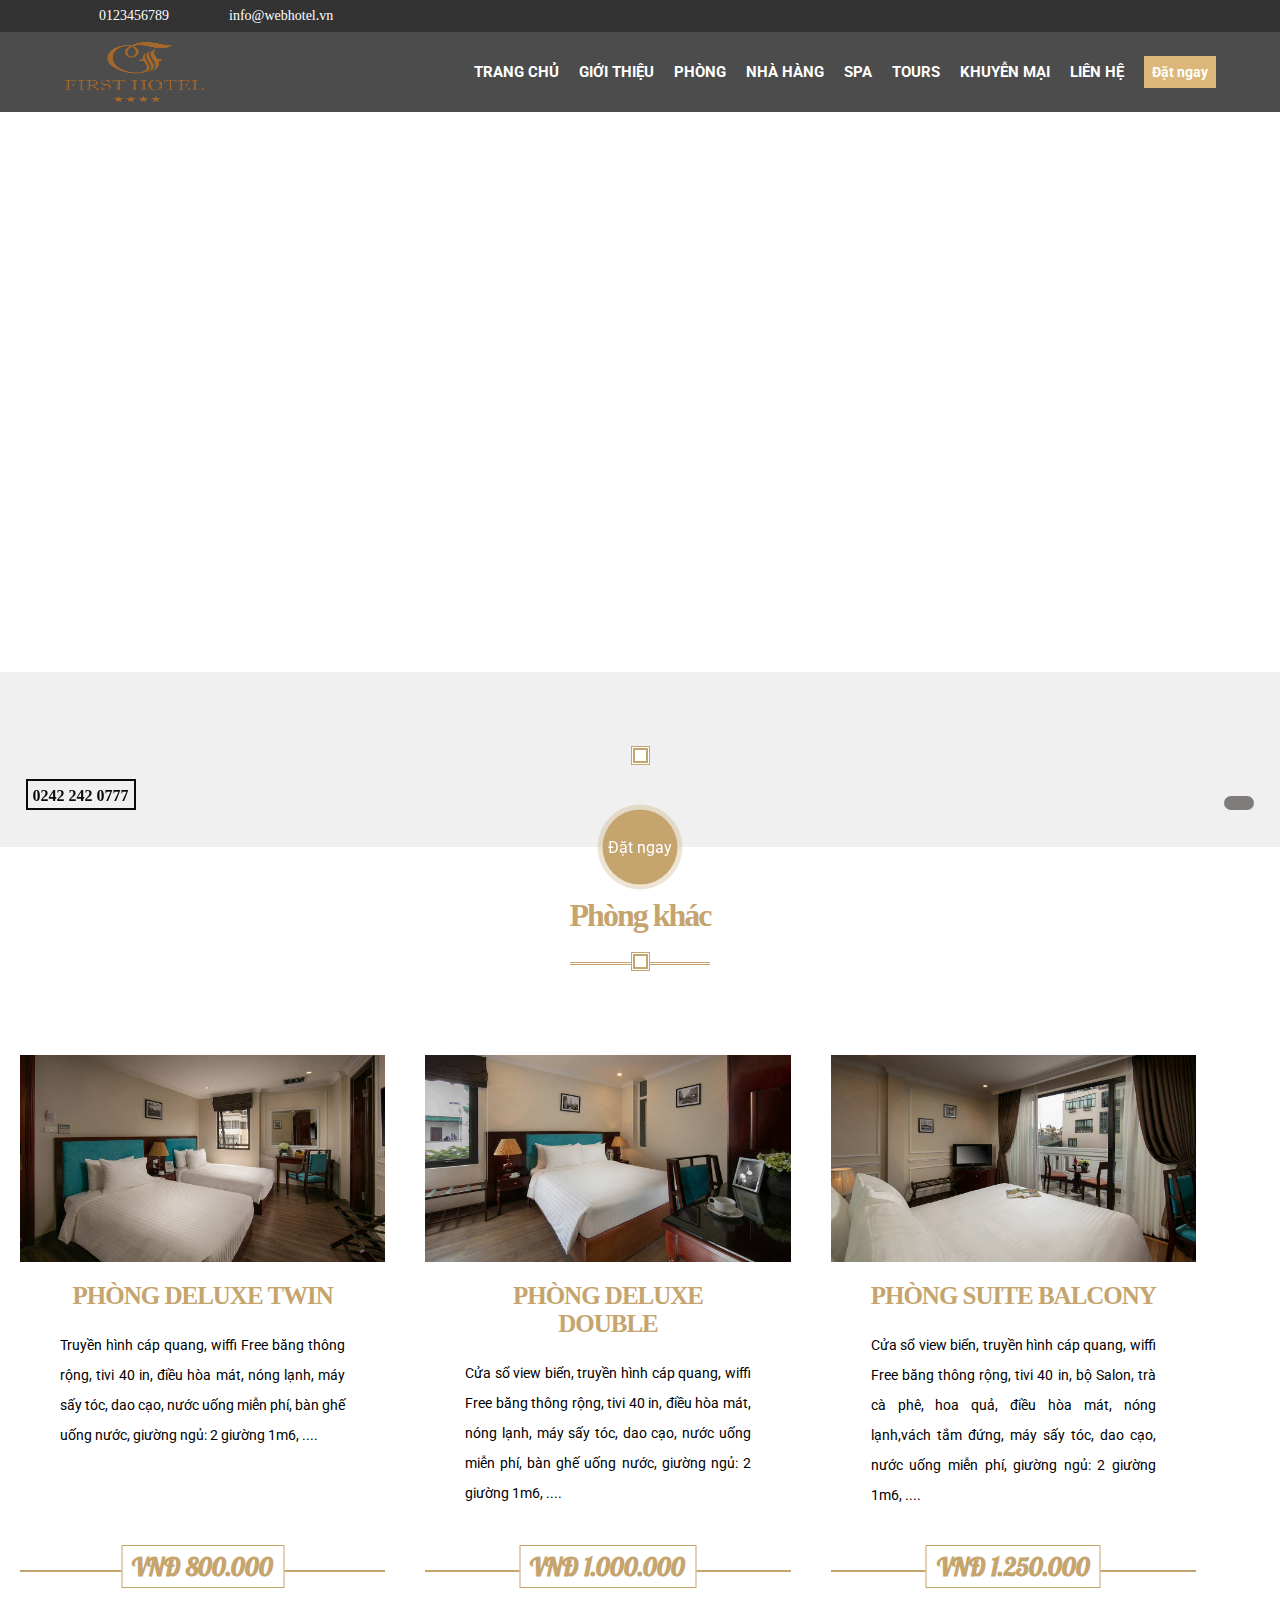
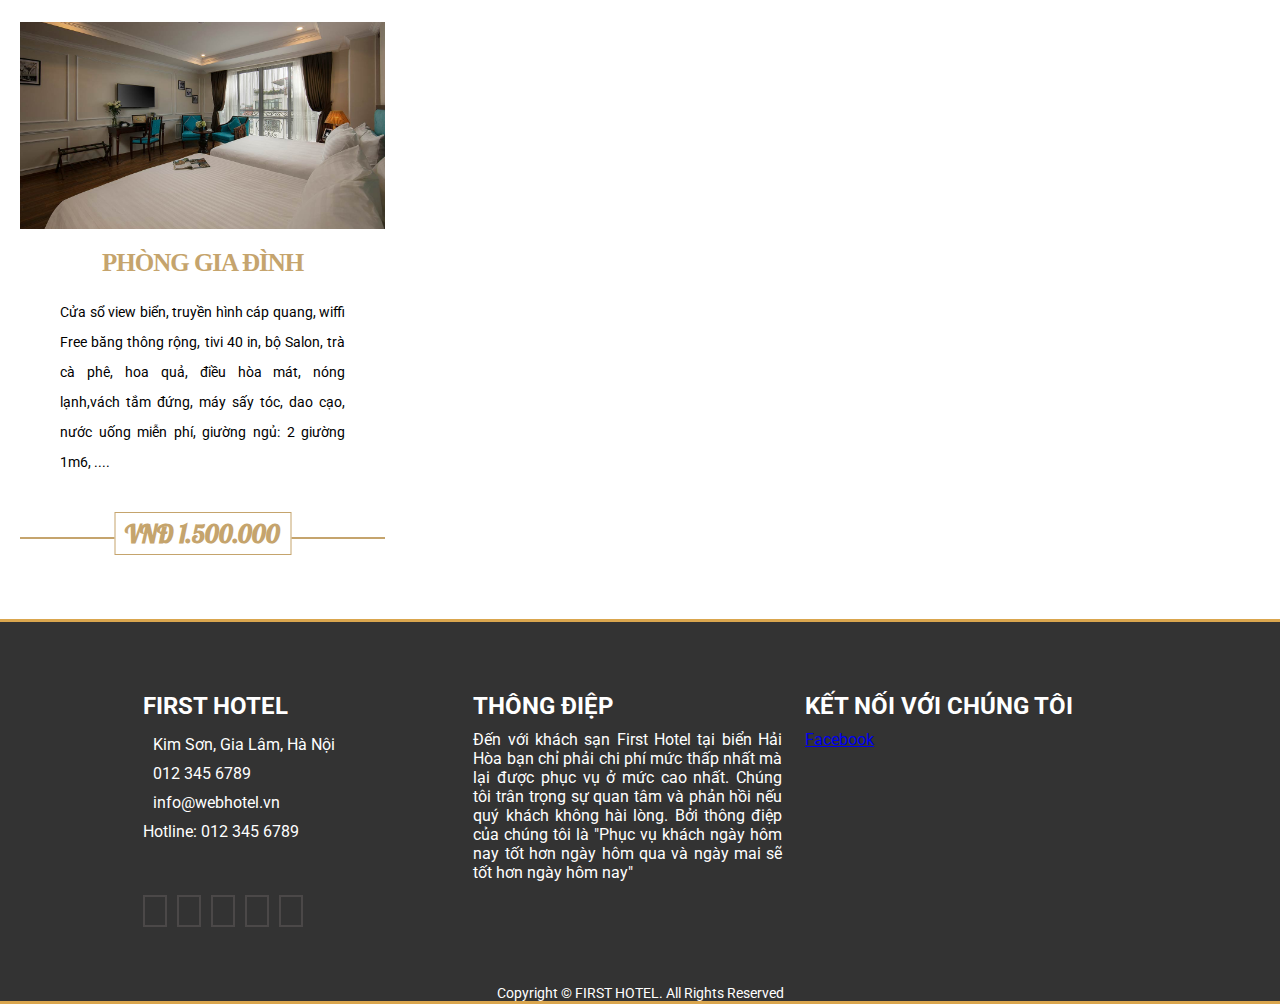
<file: info_room.html>
<!DOCTYPE html>
<html lang="en">

<head>
    <meta charset="UTF-8">
    <meta http-equiv="X-UA-Compatible" content="IE=edge">
    <meta name="viewport" content="width=device-width, initial-scale=1.0">
    <link rel="stylesheet" href="./css/base_hder_fter.css">
    <link rel="stylesheet" href="./css/style_info_room.css">
    <link rel="stylesheet" href="./css/styleslide.css">
    <link rel="preconnect" href="https://fonts.gstatic.com">
    <link href="https://fonts.googleapis.com/css2?family=Lobster&display=swap" rel="stylesheet">
    <link href="https://fonts.googleapis.com/css2?family=Roboto&display=swap" rel="stylesheet">
    <link rel="stylesheet" href="https://cdnjs.cloudflare.com/ajax/libs/font-awesome/5.15.3/css/all.min.css" integrity="sha512-iBBXm8fW90+nuLcSKlbmrPcLa0OT92xO1BIsZ+ywDWZCvqsWgccV3gFoRBv0z+8dLJgyAHIhR35VZc2oM/gI1w==" crossorigin="anonymous" referrerpolicy="no-referrer"
    />
    <title>KHÁCH SẠN</title>
</head>

<body>
    <div id="fb-root"></div>
    <script async defer crossorigin="anonymous" src="https://connect.facebook.net/vi_VN/sdk.js#xfbml=1&version=v10.0" nonce="KitlVRfR"></script>
    <header id="header">
        <ul class="header_nav">
            <li>
                <i class="fas fa-phone-alt fas-lag" style="color:#C5A46D;margin-right:10px;"></i>0123456789
            </li>
            <span class="cach"></span>
            <li>
                <i class="far fa-envelope" style="color:#C5A46D;margin-right:10px;"></i>info@webhotel.vn
            </li>
        </ul>
    </header>
    <div id="container">
        <div id="containe_baner">
            <div class="baner_menu absolute">
                <div class="menu">
                    <div class="menu_logo">
                        <a href="index.html"><img src="./img/logo1.png"></a>
                    </div>
                    <div class="menu_menu">
                        <div class="icon_bar_close">
                            <i class="fas fa-bars fa-2x" onclick="menu_rp(1)"></i>
                            <i class="fas fa-times fa-2x" onclick="menu_rp(2)" style="display: none;"></i>
                        </div>
                        <ul class="menu_menu-nav">
                            <li>
                                <a href="index.html">TRANG CHỦ</a>
                            </li>
                            <li>
                                <a href="introduce.html">GIỚI THIỆU</a>
                            </li>
                            <li>
                                <a href="classroom.html">PHÒNG</a>
                            </li>
                            <li>
                                <a href="restaurant.html">NHÀ HÀNG</a>
                            </li>
                            <li>
                                <a href="spa.html">SPA</a>
                            </li>
                            <li>
                                <a href="tours.html">TOURS</a>
                            </li>
                            <li>
                                <a href="promo.html">KHUYỄN MẠI</a>
                            </li>
                            <li>
                                <a href="contact.html">LIÊN HỆ</a>
                            </li>
                        </ul>
                        <div class="menu_menu-btn">
                            <button onclick="toast_dp()">Đặt ngay</button>
                        </div>
                    </div>
                </div>
            </div>
            <div class="baner_slideshow">
            </div>
        </div>
        <div id="room_container">
            <div class="heading_box" style="  background: #f0f0f0;">
                <h2 class="name_room"></h2>
                <div class="subtitle"></div>
                <div class="heading_box-btn">
                    <button onclick="toast_dp()">Đặt ngay</button>
                </div>
            </div>
            <div class="list_info_room" style="display: none;">
                <div class="info_room">
                    <div class="info_room_title">
                        Các tiện nghi trong phòng
                    </div>
                    <ul class="info_room_list">
                        <li>Cửa sổ view biển</li>
                        <li>Truyền hình cáp quang</li>
                        <li>Tivi 40 in</li>
                        <li>Bộ bàn ghế uống nước</li>
                        <li>Giường ngủ: 2 giường 1m6 hoặc 1m6 &1m4</li>
                        <li>Mini bar</li>
                    </ul>
                </div>
                <div class="info_room">
                    <div class="info_room_title">
                        Dịch vụ cung cấp
                    </div>
                    <ul class="info_room_list">
                        <li>Nước uống: miễn phí 02 chai/ngày tại phòng</li>
                        <li>Nước miến phí tại lễ tân & nhà hàng</li>
                        <li>Máy đánh giầy miễn phí </li>
                        <li>Tạp chí miễn phí</li>
                        <li>Máy giặt miễn phí</li>
                        <li>Wifi miễn phí.</li>
                    </ul>
                </div>
            </div>
            <div class="list_info_room" style="display: none;">
                <div class="info_room">
                    <div class="info_room_title">
                        Các tiện nghi trong phòng
                    </div>
                    <ul class="info_room_list">
                        <li>Cửa sổ view biển</li>
                        <li>Truyền hình cáp quang</li>
                        <li>Tivi 40 in</li>
                        <li>Bộ bàn ghế uống nước</li>
                        <li>Giường ngủ: 2 giường 1m6 hoặc 1m6 &1m4</li>
                        <li>Mini bar</li>
                    </ul>
                </div>
                <div class="info_room">
                    <div class="info_room_title">
                        Dịch vụ cung cấp
                    </div>
                    <ul class="info_room_list">
                        <li>Nước uống: miễn phí 02 chai/ngày tại phòng</li>
                        <li>Nước miến phí tại lễ tân & nhà hàng</li>
                        <li>Máy đánh giầy miễn phí </li>
                        <li>Tạp chí miễn phí</li>
                        <li>Máy giặt miễn phí</li>
                        <li>Wifi miễn phí.</li>
                    </ul>
                </div>
            </div>
            <div class="list_info_room" style="display: none;">
                <div class="info_room">
                    <div class="info_room_title">
                        Các tiện nghi trong phòng
                    </div>
                    <ul class="info_room_list">
                        <li>Cửa sổ view biển</li>
                        <li>Truyền hình cáp quang</li>
                        <li>Tivi 40 in</li>
                        <li>Bộ bàn ghế uống nước</li>
                        <li>Giường ngủ: 2 giường 1m6 hoặc 1m6 &1m4</li>
                        <li>Mini bar</li>
                        <li>Vách tắm đứng</li>
                        <li>Vòi hoa sen đứng</li>
                        <li>Bàn chải đánh răng</li>
                        <li>Dao cạo, xà phòng tắm, dầu gội đầu </li>
                        <li>Máy sấy tóc</li>
                        <li>Điều hòa. Nước nóng 24/24</li>
                        <li>Wifi băng thông rộng miễn phí.</li>
                    </ul>
                </div>
                <div class="info_room">
                    <div class="info_room_title">
                        Dịch vụ cung cấp
                    </div>
                    <ul class="info_room_list">
                        <li>Nước uống: miễn phí 02 chai/ngày tại phòng</li>
                        <li>Nước miến phí tại lễ tân & nhà hàng</li>
                        <li>Máy đánh giầy miễn phí </li>
                        <li>Tạp chí miễn phí</li>
                        <li>Máy giặt miễn phí</li>
                        <li>Wifi miễn phí.</li>
                        <li>Nước miến phí tại lễ tân & nhà hàng</li>
                        <li>Máy đánh giầy miễn phí </li>
                        <li>Tạp chí miễn phí</li>
                        <li>Máy giặt miễn phí </li>
                        <li>Wifi miễn phí.</li>
                        <li>Cờ Tướng, cờ Vua chơi miễn phí</li>
                    </ul>
                </div>
            </div>
            <div class="list_info_room" style="display: none;">
                <div class="info_room">
                    <div class="info_room_title">
                        Các tiện nghi trong phòng
                    </div>
                    <ul class="info_room_list">
                        <li>Cửa sổ view biển</li>
                        <li>Truyền hình cáp quang</li>
                        <li>Tivi 40 in</li>
                        <li>Bộ bàn ghế uống nước</li>
                        <li>Giường ngủ: 2 giường 1m6 hoặc 1m6 &1m4</li>
                        <li>Mini bar</li>
                        <li>Vách tắm đứng</li>
                        <li>Vòi hoa sen đứng</li>
                        <li>Bàn chải đánh răng</li>
                        <li>Dao cạo, xà phòng tắm, dầu gội đầu </li>
                        <li>Máy sấy tóc</li>
                        <li>Điều hòa. Nước nóng 24/24</li>
                        <li>Wifi băng thông rộng miễn phí.</li>
                    </ul>
                </div>
                <div class="info_room">
                    <div class="info_room_title">
                        Dịch vụ cung cấp
                    </div>
                    <ul class="info_room_list">
                        <li>Nước uống: miễn phí 02 chai/ngày tại phòng</li>
                        <li>Nước miến phí tại lễ tân & nhà hàng</li>
                        <li>Máy đánh giầy miễn phí </li>
                        <li>Tạp chí miễn phí</li>
                        <li>Máy giặt miễn phí</li>
                        <li>Wifi miễn phí.</li>
                        <li>Nước miến phí tại lễ tân & nhà hàng</li>
                        <li>Máy đánh giầy miễn phí </li>
                        <li>Tạp chí miễn phí</li>
                        <li>Máy giặt miễn phí </li>
                        <li>Wifi miễn phí.</li>
                        <li>Cờ Tướng, cờ Vua chơi miễn phí</li>
                    </ul>
                </div>
            </div>
            <div class="heading_box">
                <h2>Phòng khác</h2>
            </div>
            <div class="room_container">
                <div class="room_box">
                    <div class="room_box-img">
                        <img src="./img/room/PX_03500.jpg" alt="">
                        <div class="overlay_img"></div>
                        <a href="info_room.html?room_deluxe1">PHÒNG DELUXE TWIN</a>
                    </div>
                    <div class="room_box-details">
                        <center><a href="info_room.html?room_deluxe1">PHÒNG DELUXE TWIN</a></center>
                        <div class="title">
                            <p>Truyền hình cáp quang, wiffi Free băng thông rộng, tivi 40 in, điều hòa mát, nóng lạnh, máy sấy tóc, dao cạo, nước uống miễn phí, bàn ghế uống nước, giường ngủ: 2 giường 1m6, ....</p>
                        </div>
                        <div class="price">
                            VNĐ 800.000
                        </div>
                    </div>
                </div>
                <div class="room_box">
                    <div class="room_box-img">
                        <img src="./img/room/deluxe2.jpg">
                        <div class="overlay_img"></div>
                        <a href="info_room.html?room_deluxe2">PHÒNG DELUXE DOUBLE</a>
                    </div>
                    <div class="room_box-details">
                        <center><a href="info_room.html?room_deluxe2">PHÒNG DELUXE DOUBLE</a></center>
                        <div class="title">
                            <p>Cửa sổ view biển, truyền hình cáp quang, wiffi Free băng thông rộng, tivi 40 in, điều hòa mát, nóng lạnh, máy sấy tóc, dao cạo, nước uống miễn phí, bàn ghế uống nước, giường ngủ: 2 giường 1m6, ....</p>
                        </div>
                        <div class="price">
                            VNĐ 1.000.000
                        </div>
                    </div>
                </div>
                <div class="room_box">
                    <div class="room_box-img">
                        <img src="./img/room/suite.jpg">
                        <div class="overlay_img"></div>
                        <a href="info_room.html?room_suite">PHÒNG SUITE BALCONY</a>
                    </div>
                    <div class="room_box-details">
                        <center><a href="info_room.html?room_suite">PHÒNG SUITE BALCONY</a></center>
                        <div class="title">
                            <p>Cửa sổ view biển, truyền hình cáp quang, wiffi Free băng thông rộng, tivi 40 in, bộ Salon, trà cà phê, hoa quả, điều hòa mát, nóng lạnh,vách tắm đứng, máy sấy tóc, dao cạo, nước uống miễn phí, giường ngủ: 2 giường 1m6, ....</p>
                        </div>
                        <div class="price">
                            VNĐ 1.250.000
                        </div>
                    </div>
                </div>
                <div class="room_box">
                    <div class="room_box-img">
                        <img src="./img/room/giadinh.jpg">
                        <div class="overlay_img"></div>
                        <a href="info_room.html?room_giadinh">PHÒNG GIA ĐÌNH</a>
                    </div>
                    <div class="room_box-details">
                        <center><a href="info_room.html?room_giadinh">PHÒNG GIA ĐÌNH</a></center>
                        <div class="title">
                            <p>Cửa sổ view biển, truyền hình cáp quang, wiffi Free băng thông rộng, tivi 40 in, bộ Salon, trà cà phê, hoa quả, điều hòa mát, nóng lạnh,vách tắm đứng, máy sấy tóc, dao cạo, nước uống miễn phí, giường ngủ: 2 giường 1m6, ....
                            </p>
                        </div>
                        <div class="price">
                            VNĐ 1.500.000
                        </div>
                    </div>
                </div>
            </div>
        </div>
    </div>
    </div>
    <div id="footer">
        <div class="footer_container">
            <div class="widget1">
                <div class="widget_title">
                    <h2>FIRST HOTEL</h2>
                </div>
                <div class="widget_content">
                    <ul>
                        <li><i class="fas fa-map-marker-alt" style="color:#C5A46D;margin-right:10px;"></i>Kim Sơn, Gia Lâm, Hà Nội</li>
                        <li><i class="fas fa-phone-alt fas-lag" style="color:#C5A46D;margin-right:10px;"></i>012 345 6789
                        </li>
                        <span class="cach"></span>
                        <li>
                            <i class="far fa-envelope" style="color:#C5A46D;margin-right:10px;"></i>info@webhotel.vn
                        </li>
                        <li>Hotline: 012 345 6789</li>
                    </ul>
                    <ul class="list_icon">
                        <li>
                            <a href=""><i class="fab fa-facebook-f"></i></a>
                        </li>
                        <li>
                            <a href=""><i class="fab fa-twitter"></i></a>
                        </li>
                        <li>
                            <a href=""><i class="fab fa-google-plus-g"></i></a>
                        </li>
                        <li>
                            <a href=""><i class="fab fa-skype"></i></a>
                        </li>
                        <li>
                            <a href=""><i class="fab fa-youtube-square"></i></a>
                        </li>
                    </ul>
                </div>
            </div>
            <div class="widget2">
                <div class="widget2_infor">
                    <div class="widget2_title">
                        <h2>THÔNG ĐIỆP</h2>
                    </div>
                    <div class="widget2_content" style="box-sizing: border-box;">
                        <p>Đến với khách sạn First Hotel tại biển Hải Hòa bạn chỉ phải chi phí mức thấp nhất mà lại được phục vụ ở mức cao nhất. Chúng tôi trân trọng sự quan tâm và phản hồi nếu quý khách không hài lòng.
                            Bởi thông điệp của chúng tôi là "Phục vụ khách ngày hôm nay tốt hơn ngày hôm qua và ngày mai sẽ tốt hơn ngày hôm nay"</p>
                    </div>
                </div>
                <div class="widget2_fb">
                    <div class="widget2_title">
                        <h2>KẾT NỐI VỚI CHÚNG TÔI</h2>
                    </div>
                    <div class="widget2_content" style="border-right: none;">
                        <div class="fb-page" data-href="https://www.facebook.com/facebook" data-tabs="" data-width="" data-height="" data-small-header="false" data-adapt-container-width="true" data-hide-cover="false" data-show-facepile="false">
                            <blockquote cite="https://www.facebook.com/facebook" class="fb-xfbml-parse-ignore"><a href="https://www.facebook.com/facebook">Facebook</a></blockquote>
                        </div>
                    </div>
                </div>
            </div>
        </div>
        <div class="ft_footer">
            Copyright © FIRST HOTEL. All Rights Reserved
        </div>
    </div>
    <div class="scrolltop" onclick="topFunction()">
        <i class="fas fa-angle-double-up"></i>
    </div>
    <div class="phone">
        <i class="fas fa-phone-volume" style="transform: rotate(-40deg);"></i><a class="a-hot" href="tel: 0242 242 0777" title="Gọi 0242 242 0777"> 0242 242 0777</a>
    </div>
    <div class="overlay_form" onclick="myFunction(event)">
        <form class="form_dp">
            <h3>Đặt phòng</h3>
            <ul>
                <li>
                    <p>Họ tên</p><input type="text" placeholder="Họ tên">
                </li>
                <li>
                    <p>Số điện thoại</p><input type="number" placeholder="Số điện thoại">
                </li>
                <li>
                    <p>Tên phòng và số lượng muốn đặt</p>
                    <textarea name="" id="" placeholder="Tên phòng và số lượng muốn đặt"></textarea>
                </li>
            </ul>
            <center><button type="submit" class="btn">Gửi</button></center>
        </form>
    </div>
    <script src="https://code.jquery.com/jquery-3.6.0.js "></script>
    <script>
        $(document).ready(function() {
            $(window).scroll(function() {
                if ($(this).scrollTop()) {
                    $('.baner_menu').removeClass('absolute');
                    $('.baner_menu').addClass('sticky');
                } else {
                    $('.baner_menu').removeClass('sticky');
                    $('.baner_menu').addClass('absolute');
                }
                var dem = 0;
                $('.room_boxes').each(function() {
                    var bottom_of_object = $(this).offset().top + $(this).outerHeight() / 2;
                    var bottom_of_window = $(window).scrollTop() + $(window).height();
                    if (bottom_of_window > bottom_of_object) {
                        if (dem === 0) {
                            $(this).css('animation', 'slow_food_left 1s ease-in-out forwards');
                            dem++;
                        } else if (dem == 1) {
                            $(this).css('animation', 'slow_food_right 1s ease-in-out forwards');
                            dem = 0;
                        }
                    }
                });
            });

        });

        function select_galley(n) {
            var a = document.getElementsByClassName("a");
            for (let i = 0; i < a.length; i++) {
                a[i].classList.remove('ckeck');
            }
            let array = ["*", "phong", "amthuc", "sanh"];
            a[n].classList.add('ckeck');
            var b = document.getElementsByClassName("img_box-iterm");
            for (let i = 0; i < b.length; i++) {
                b[i].classList.remove('img_out');
            }
            for (let i = 0; i < b.length; i++) {
                if (array[n] != "*") {
                    if (b[i].attributes[1].nodeValue == array[n]) {
                        b[i].classList.remove('img_out');
                        b[i].classList.add('img_in');

                    } else {
                        b[i].classList.remove('img_in');
                        b[i].classList.add('img_out');
                    }
                } else {
                    b[i].classList.remove('img_out');
                    b[i].classList.add('img_in');
                }
            }
            const kt = document.getElementsByClassName('header_gallery')
            if (kt) {
                var select_list = document.getElementsByClassName('select_list')[0];
                select_list.classList.remove('select_list_in');
                select_list.classList.add('select_list_out');
            }
        }

        function topFunction() {
            document.body.scrollTop = 0;
            document.documentElement.scrollTop = 0;
        }

        function close_img() {
            document.getElementsByClassName('img_show')[0].style.display = 'none';
            document.getElementsByTagName('body')[0].style.overflow = 'auto';
        }

        function menu_gallery() {
            var a = document.getElementsByClassName('select_list')[0];
            var b = a.attributes[0].nodeValue;
            const words = b.split(' ');
            if (words[1] == "select_list_in") {
                a.classList.remove('select_list_in');
                a.classList.add('select_list_out');
            } else {
                a.classList.remove('select_list_out');
                a.classList.add('select_list_in');
            }
        }
    </script>
    <script src="./js/silde.js "></script>
    <script src="./js/menu_rp.js "></script>


</body>

</html>
</file>
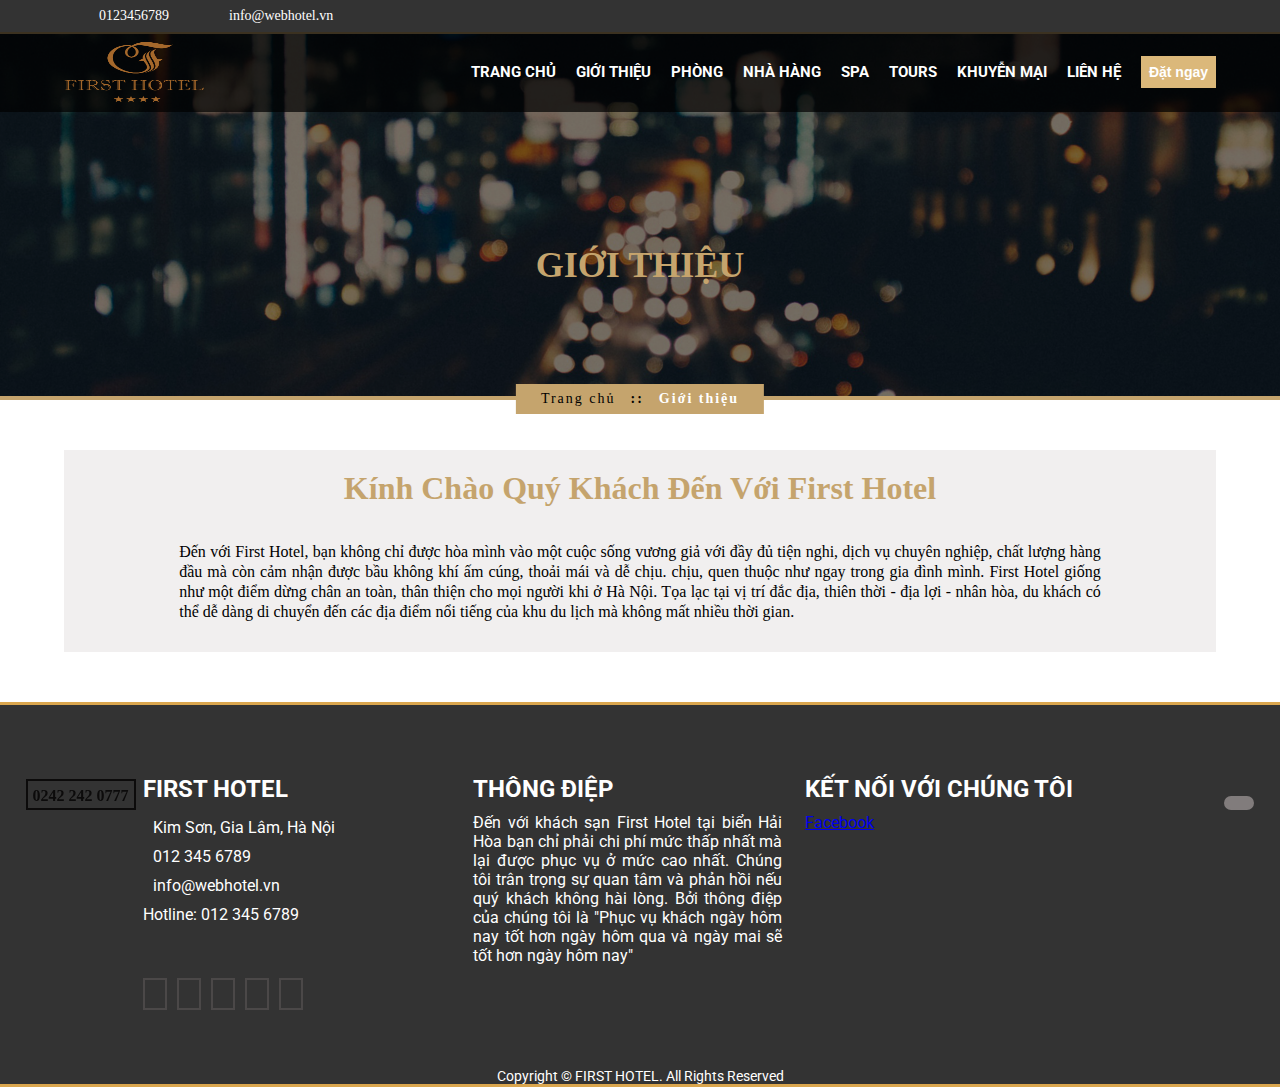
<file: introduce.html>
<!DOCTYPE html>
<html lang="en">

<head>
    <meta charset="UTF-8">
    <meta http-equiv="X-UA-Compatible" content="IE=edge">
    <meta name="viewport" content="width=device-width, initial-scale=1.0">
    <link rel="stylesheet" href="./css/styleintro.css">
    <link rel="stylesheet" href="./css/base_hder_fter.css">
    <link rel="stylesheet" href="./css/base_menu_baner.css">
    <link rel="preconnect" href="https://fonts.gstatic.com">
    <link href="https://fonts.googleapis.com/css2?family=Roboto:wght@300&display=swap" rel="stylesheet">
    <link rel="stylesheet" href="https://cdnjs.cloudflare.com/ajax/libs/font-awesome/5.15.3/css/all.min.css" integrity="sha512-iBBXm8fW90+nuLcSKlbmrPcLa0OT92xO1BIsZ+ywDWZCvqsWgccV3gFoRBv0z+8dLJgyAHIhR35VZc2oM/gI1w==" crossorigin="anonymous" referrerpolicy="no-referrer"
    />
    <title>KHÁCH SẠN</title>
</head>

<body>
    <div id="fb-root"></div>
    <script async defer crossorigin="anonymous" src="https://connect.facebook.net/vi_VN/sdk.js#xfbml=1&version=v10.0" nonce="KitlVRfR"></script>
    <header id="header">
        <ul class="header_nav">
            <li>
                <i class="fas fa-phone-alt fas-lag" style="color:#C5A46D;margin-right:10px;"></i>0123456789
            </li>
            <span class="cach"></span>
            <li>
                <i class="far fa-envelope" style="color:#C5A46D;margin-right:10px;"></i>info@webhotel.vn
            </li>
        </ul>
    </header>
    <div id="container">
        <div id="containe_baner">
            <div class="baner_menu absolute">
                <div class="menu">
                    <div class="menu_logo">
                        <a href="index.html"><img src="./img/logo1.png"></a>
                    </div>
                    <div class="menu_menu">
                        <div class="icon_bar_close">
                            <i class="fas fa-bars fa-2x" onclick="menu_rp(1)"></i>
                            <i class="fas fa-times fa-2x" onclick="menu_rp(2)" style="display: none;"></i>
                        </div>
                        <ul class="menu_menu-nav">
                            <li>
                                <a href="index.html">TRANG CHỦ</a>
                            </li>
                            <li>
                                <a href="introduce.html">GIỚI THIỆU</a>
                            </li>
                            <li>
                                <a href="classroom.html">PHÒNG</a>
                            </li>
                            <li>
                                <a href="restaurant.html">NHÀ HÀNG</a>
                            </li>
                            <li>
                                <a href="spa.html">SPA</a>
                            </li>
                            <li>
                                <a href="tours.html">TOURS</a>
                            </li>
                            <li>
                                <a href="promo.html">KHUYỄN MẠI</a>
                            </li>
                            <li>
                                <a href="contact.html">LIÊN HỆ</a>
                            </li>
                        </ul>
                        <div class="menu_menu-btn">
                            <button onclick="toast_dp()">Đặt ngay</button>
                        </div>
                    </div>

                </div>
            </div>
            <div class="baner_img">
                <h1>GIỚI THIỆU</h1>
                <ul class="baner_page">
                    <li><a href="trangchu.html">Trang chủ</a></li>
                    <li class="active">Giới thiệu</li>
                </ul>
            </div>
        </div>
        <div id="main_content">
            <div class="page_content">
                <h1>Kính Chào Quý Khách Đến Với First Hotel</h1>
                <div class="page_content-title">
                    <p>Đến với First Hotel, bạn không chỉ được hòa mình vào một cuộc sống vương giả với đầy đủ tiện nghi, dịch vụ chuyên nghiệp, chất lượng hàng đầu mà còn cảm nhận được bầu không khí ấm cúng, thoải mái và dễ chịu. chịu, quen thuộc như ngay
                        trong gia đình mình. First Hotel giống như một điểm dừng chân an toàn, thân thiện cho mọi người khi ở Hà Nội. Tọa lạc tại vị trí đắc địa, thiên thời - địa lợi - nhân hòa, du khách có thể dễ dàng di chuyển đến các địa điểm nổi tiếng
                        của khu du lịch mà không mất nhiều thời gian.</p>
                </div>
            </div>
        </div>
    </div>
    <div id="footer">
        <div class="footer_container">
            <div class="widget1">
                <div class="widget_title">
                    <h2>FIRST HOTEL</h2>
                </div>
                <div class="widget_content">
                    <ul>
                        <li><i class="fas fa-map-marker-alt" style="color:#C5A46D;margin-right:10px;"></i>Kim Sơn, Gia Lâm, Hà Nội</li>
                        <li><i class="fas fa-phone-alt fas-lag" style="color:#C5A46D;margin-right:10px;"></i>012 345 6789
                        </li>
                        <span class="cach"></span>
                        <li>
                            <i class="far fa-envelope" style="color:#C5A46D;margin-right:10px;"></i>info@webhotel.vn
                        </li>
                        <li>Hotline: 012 345 6789</li>
                    </ul>
                    <ul class="list_icon">
                        <li>
                            <a href=""><i class="fab fa-facebook-f"></i></a>
                        </li>
                        <li>
                            <a href=""><i class="fab fa-twitter"></i></a>
                        </li>
                        <li>
                            <a href=""><i class="fab fa-google-plus-g"></i></a>
                        </li>
                        <li>
                            <a href=""><i class="fab fa-skype"></i></a>
                        </li>
                        <li>
                            <a href=""><i class="fab fa-youtube-square"></i></a>
                        </li>
                    </ul>
                </div>
            </div>
            <div class="widget2">
                <div class="widget2_infor">
                    <div class="widget2_title">
                        <h2>THÔNG ĐIỆP</h2>
                    </div>
                    <div class="widget2_content" style="box-sizing: border-box;">
                        <p>Đến với khách sạn First Hotel tại biển Hải Hòa bạn chỉ phải chi phí mức thấp nhất mà lại được phục vụ ở mức cao nhất. Chúng tôi trân trọng sự quan tâm và phản hồi nếu quý khách không hài lòng.
                            Bởi thông điệp của chúng tôi là "Phục vụ khách ngày hôm nay tốt hơn ngày hôm qua và ngày mai sẽ tốt hơn ngày hôm nay"</p>
                    </div>
                </div>
                <div class="widget2_fb">
                    <div class="widget2_title">
                        <h2>KẾT NỐI VỚI CHÚNG TÔI</h2>
                    </div>
                    <div class="widget2_content" style="border-right: none;">
                        <div class="fb-page" data-href="https://www.facebook.com/facebook" data-tabs="" data-width="" data-height="" data-small-header="false" data-adapt-container-width="true" data-hide-cover="false" data-show-facepile="false">
                            <blockquote cite="https://www.facebook.com/facebook" class="fb-xfbml-parse-ignore"><a href="https://www.facebook.com/facebook">Facebook</a></blockquote>
                        </div>
                    </div>
                </div>
            </div>
        </div>
        <div class="ft_footer">
            Copyright © FIRST HOTEL. All Rights Reserved
        </div>
    </div>
    <div class="scrolltop" onclick="topFunction()">
        <i class="fas fa-angle-double-up"></i>
    </div>
    <div class="phone">
        <i class="fas fa-phone-volume" style="transform: rotate(-40deg);"></i><a class="a-hot" href="tel: 0242 242 0777" title="Gọi 0242 242 0777"> 0242 242 0777</a>
    </div>
    <div class="overlay_form" onclick="myFunction(event)">
        <form class="form_dp">
            <h3>Đặt phòng</h3>
            <ul>
                <li>
                    <p>Họ tên</p><input type="text" placeholder="Họ tên">
                </li>
                <li>
                    <p>Số điện thoại</p><input type="number" placeholder="Số điện thoại">
                </li>
                <li>
                    <p>Tên phòng và số lượng muốn đặt</p>
                    <textarea name="" id="" placeholder="Tên phòng và số lượng muốn đặt"></textarea>
                </li>
            </ul>
            <center><button type="submit" class="btn">Gửi</button></center>
        </form>
    </div>
</body>
<script src="https://code.jquery.com/jquery-3.6.0.js "></script>
<script>
    $(document).ready(function() {
        $(window).scroll(function() {
            if ($(this).scrollTop()) {
                $('.baner_menu').removeClass('absolute');
                $('.baner_menu').addClass('sticky');
            } else {
                $('.baner_menu').removeClass('sticky');
                $('.baner_menu').addClass('absolute');
            }
        });
    });

    function topFunction() {
        document.body.scrollTop = 0;
        document.documentElement.scrollTop = 0;
    }
</script>
<script src="./js/menu_rp.js"></script>

</html>
</file>
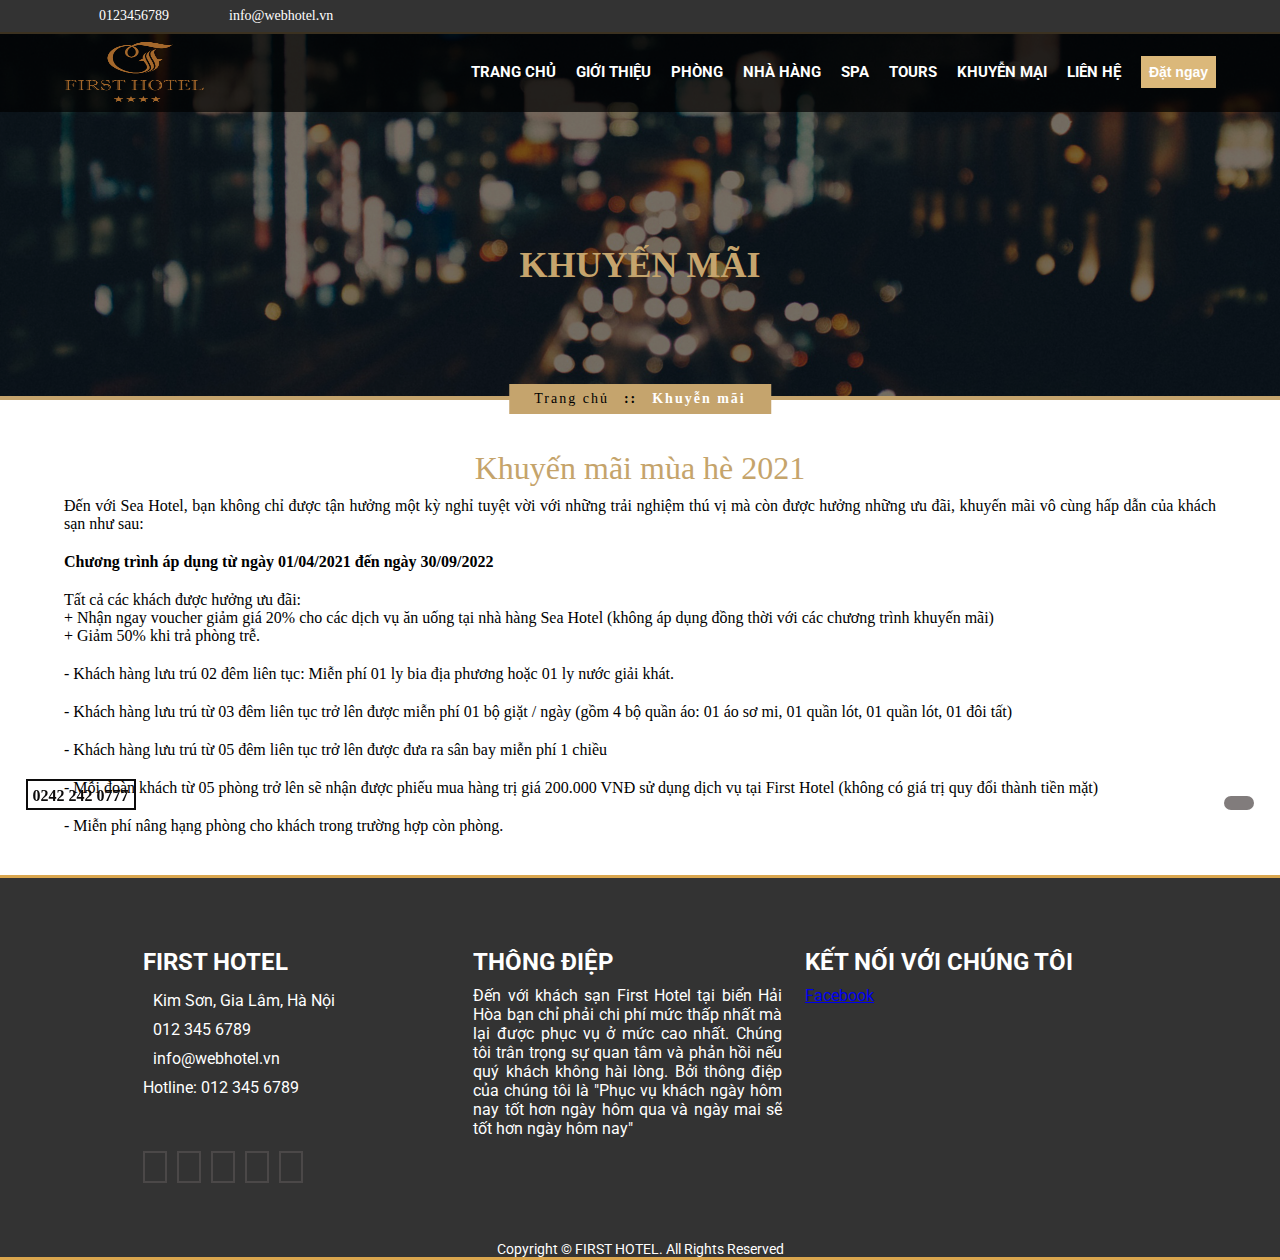
<file: promo.html>
<!DOCTYPE html>
<html lang="en">

<head>
    <meta charset="UTF-8">
    <meta http-equiv="X-UA-Compatible" content="IE=edge">
    <meta name="viewport" content="width=device-width, initial-scale=1.0">
    <link rel="stylesheet" href="./css/stylepromo.css">
    <link rel="stylesheet" href="./css/base_hder_fter.css">
    <link rel="stylesheet" href="./css/base_menu_baner.css">
    <link rel="preconnect" href="https://fonts.gstatic.com">
    <link href="https://fonts.googleapis.com/css2?family=Roboto:wght@300&display=swap" rel="stylesheet">
    <link rel="preconnect" href="https://fonts.gstatic.com">
    <link href="https://fonts.googleapis.com/css2?family=Lobster&display=swap" rel="stylesheet">
    <link rel="stylesheet" href="https://cdnjs.cloudflare.com/ajax/libs/font-awesome/5.15.3/css/all.min.css" integrity="sha512-iBBXm8fW90+nuLcSKlbmrPcLa0OT92xO1BIsZ+ywDWZCvqsWgccV3gFoRBv0z+8dLJgyAHIhR35VZc2oM/gI1w==" crossorigin="anonymous" referrerpolicy="no-referrer"
    />
    <title>KHÁCH SẠN</title>
</head>

<body>
    <div id="fb-root"></div>
    <script async defer crossorigin="anonymous" src="https://connect.facebook.net/vi_VN/sdk.js#xfbml=1&version=v10.0" nonce="KitlVRfR"></script>
    <header id="header">
        <ul class="header_nav">
            <li>
                <i class="fas fa-phone-alt fas-lag" style="color:#C5A46D;margin-right:10px;"></i>0123456789
            </li>
            <span class="cach"></span>
            <li>
                <i class="far fa-envelope" style="color:#C5A46D;margin-right:10px;"></i>info@webhotel.vn
            </li>
        </ul>
    </header>
    <div id="container">
        <div id="containe_baner">
            <div class="baner_menu absolute">
                <div class="menu">
                    <div class="menu_logo">
                        <a href="index.html"><img src="./img/logo1.png"></a>
                    </div>
                    <div class="menu_menu">
                        <div class="icon_bar_close">
                            <i class="fas fa-bars fa-2x" onclick="menu_rp(1)"></i>
                            <i class="fas fa-times fa-2x" onclick="menu_rp(2)" style="display: none;"></i>
                        </div>
                        <ul class="menu_menu-nav">
                            <li>
                                <a href="index.html">TRANG CHỦ</a>
                            </li>
                            <li>
                                <a href="introduce.html">GIỚI THIỆU</a>
                            </li>
                            <li>
                                <a href="classroom.html">PHÒNG</a>
                            </li>
                            <li>
                                <a href="restaurant.html">NHÀ HÀNG</a>
                            </li>
                            <li>
                                <a href="spa.html">SPA</a>
                            </li>
                            <li>
                                <a href="tours.html">TOURS</a>
                            </li>
                            <li>
                                <a href="promo.html">KHUYỄN MẠI</a>
                            </li>
                            <li>
                                <a href="contact.html">LIÊN HỆ</a>
                            </li>
                        </ul>
                        <div class="menu_menu-btn">
                            <button onclick="toast_dp()">Đặt ngay</button>
                        </div>
                    </div>

                </div>
            </div>
            <div class="baner_img">
                <h1>KHUYẾN MÃI</h1>
                <ul class="baner_page">
                    <li><a href="trangchu.html">Trang chủ</a></li>
                    <li class="active">Khuyễn mãi</li>
                </ul>
            </div>
        </div>
        <div id="main_content">
            <div class="promo_detail">
                <div class="promo_detail_title">
                    Khuyến mãi mùa hè 2021
                </div>
                <div class="promo_detail_content">
                    <p>Đến với Sea Hotel, bạn không chỉ được tận hưởng một kỳ nghỉ tuyệt vời với những trải nghiệm thú vị mà còn được hưởng những ưu đãi, khuyến mãi vô cùng hấp dẫn của khách sạn như sau:</p>
                    <p><b>Chương trình áp dụng từ ngày 01/04/2021 đến ngày 30/09/2022</b></p>
                    <p>Tất cả các khách được hưởng ưu đãi:<br>+ Nhận ngay voucher giảm giá 20% cho các dịch vụ ăn uống tại nhà hàng Sea Hotel (không áp dụng đồng thời với các chương trình khuyến mãi)<br>+ Giảm 50% khi trả phòng trễ.</p>
                    <p>- Khách hàng lưu trú 02 đêm liên tục: Miễn phí 01 ly bia địa phương hoặc 01 ly nước giải khát.</p>
                    <p>- Khách hàng lưu trú từ 03 đêm liên tục trở lên được miễn phí 01 bộ giặt / ngày (gồm 4 bộ quần áo: 01 áo sơ mi, 01 quần lót, 01 quần lót, 01 đôi tất)</p>
                    <p>- Khách hàng lưu trú từ 05 đêm liên tục trở lên được đưa ra sân bay miễn phí 1 chiều</p>
                    <p>- Mỗi đoàn khách từ 05 phòng trở lên sẽ nhận được phiếu mua hàng trị giá 200.000 VNĐ sử dụng dịch vụ tại First Hotel (không có giá trị quy đổi thành tiền mặt)</p>
                    <p>- Miễn phí nâng hạng phòng cho khách trong trường hợp còn phòng.</p>
                </div>
            </div>
        </div>
    </div>
    <div id="footer">
        <div class="footer_container">
            <div class="widget1">
                <div class="widget_title">
                    <h2>FIRST HOTEL</h2>
                </div>
                <div class="widget_content">
                    <ul>
                        <li><i class="fas fa-map-marker-alt" style="color:#C5A46D;margin-right:10px;"></i>Kim Sơn, Gia Lâm, Hà Nội</li>
                        <li><i class="fas fa-phone-alt fas-lag" style="color:#C5A46D;margin-right:10px;"></i>012 345 6789
                        </li>
                        <span class="cach"></span>
                        <li>
                            <i class="far fa-envelope" style="color:#C5A46D;margin-right:10px;"></i>info@webhotel.vn
                        </li>
                        <li>Hotline: 012 345 6789</li>
                    </ul>
                    <ul class="list_icon">
                        <li>
                            <a href=""><i class="fab fa-facebook-f"></i></a>
                        </li>
                        <li>
                            <a href=""><i class="fab fa-twitter"></i></a>
                        </li>
                        <li>
                            <a href=""><i class="fab fa-google-plus-g"></i></a>
                        </li>
                        <li>
                            <a href=""><i class="fab fa-skype"></i></a>
                        </li>
                        <li>
                            <a href=""><i class="fab fa-youtube-square"></i></a>
                        </li>
                    </ul>
                </div>
            </div>
            <div class="widget2">
                <div class="widget2_infor">
                    <div class="widget2_title">
                        <h2>THÔNG ĐIỆP</h2>
                    </div>
                    <div class="widget2_content" style="box-sizing: border-box;">
                        <p>Đến với khách sạn First Hotel tại biển Hải Hòa bạn chỉ phải chi phí mức thấp nhất mà lại được phục vụ ở mức cao nhất. Chúng tôi trân trọng sự quan tâm và phản hồi nếu quý khách không hài lòng.
                            Bởi thông điệp của chúng tôi là "Phục vụ khách ngày hôm nay tốt hơn ngày hôm qua và ngày mai sẽ tốt hơn ngày hôm nay"</p>
                    </div>
                </div>
                <div class="widget2_fb">
                    <div class="widget2_title">
                        <h2>KẾT NỐI VỚI CHÚNG TÔI</h2>
                    </div>
                    <div class="widget2_content" style="border-right: none;">
                        <div class="fb-page" data-href="https://www.facebook.com/facebook" data-tabs="" data-width="" data-height="" data-small-header="false" data-adapt-container-width="true" data-hide-cover="false" data-show-facepile="false">
                            <blockquote cite="https://www.facebook.com/facebook" class="fb-xfbml-parse-ignore"><a href="https://www.facebook.com/facebook">Facebook</a></blockquote>
                        </div>
                    </div>
                </div>
            </div>
        </div>
        <div class="ft_footer">
            Copyright © FIRST HOTEL. All Rights Reserved
        </div>
    </div>
    <div class="scrolltop" onclick="topFunction()">
        <i class="fas fa-angle-double-up"></i>
    </div>
    <div class="phone">
        <i class="fas fa-phone-volume" style="transform: rotate(-40deg);"></i><a class="a-hot" href="tel: 0242 242 0777" title="Gọi 0242 242 0777"> 0242 242 0777</a>
    </div>
    <div class="overlay_form" onclick="myFunction(event)">
        <form class="form_dp">
            <h3>Đặt phòng</h3>
            <ul>
                <li>
                    <p>Họ tên</p><input type="text" placeholder="Họ tên">
                </li>
                <li>
                    <p>Số điện thoại</p><input type="number" placeholder="Số điện thoại">
                </li>
                <li>
                    <p>Tên phòng và số lượng muốn đặt</p>
                    <textarea name="" id="" placeholder="Tên phòng và số lượng muốn đặt"></textarea>
                </li>
            </ul>
            <center><button type="submit" class="btn">Gửi</button></center>
        </form>
    </div>
</body>
<script src="https://code.jquery.com/jquery-3.6.0.js "></script>
<script>
    $(document).ready(function() {
        $(window).scroll(function() {
            if ($(this).scrollTop()) {
                $('.baner_menu').removeClass('absolute');
                $('.baner_menu').addClass('sticky');
            } else {
                $('.baner_menu').removeClass('sticky');
                $('.baner_menu').addClass('absolute');
            }
            var dem = 0;
        });
    });

    function topFunction() {
        document.body.scrollTop = 0;
        document.documentElement.scrollTop = 0;
        var a = document.getElementsByClassName('food_boxs-iterm');
        console.log(a);
    }
</script>
<script src="./js/menu_rp.js"></script>

</html>
</file>
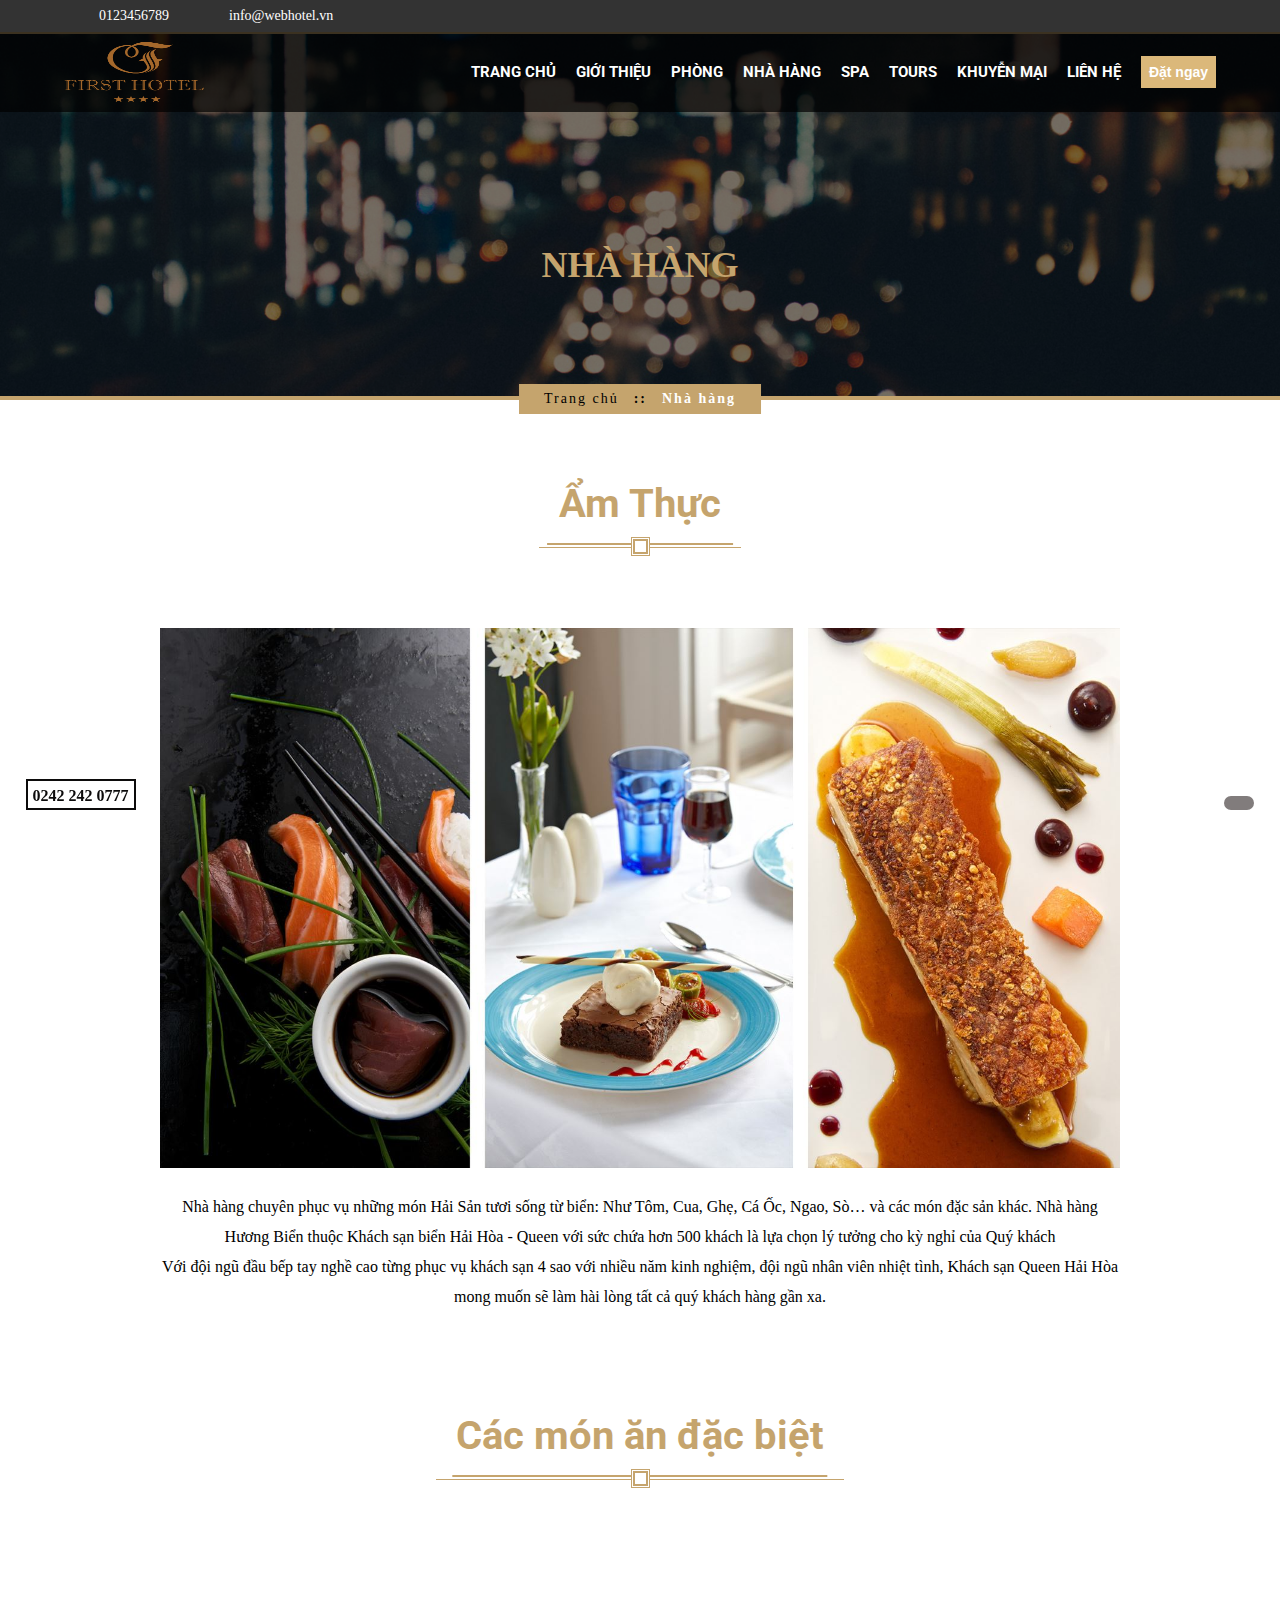
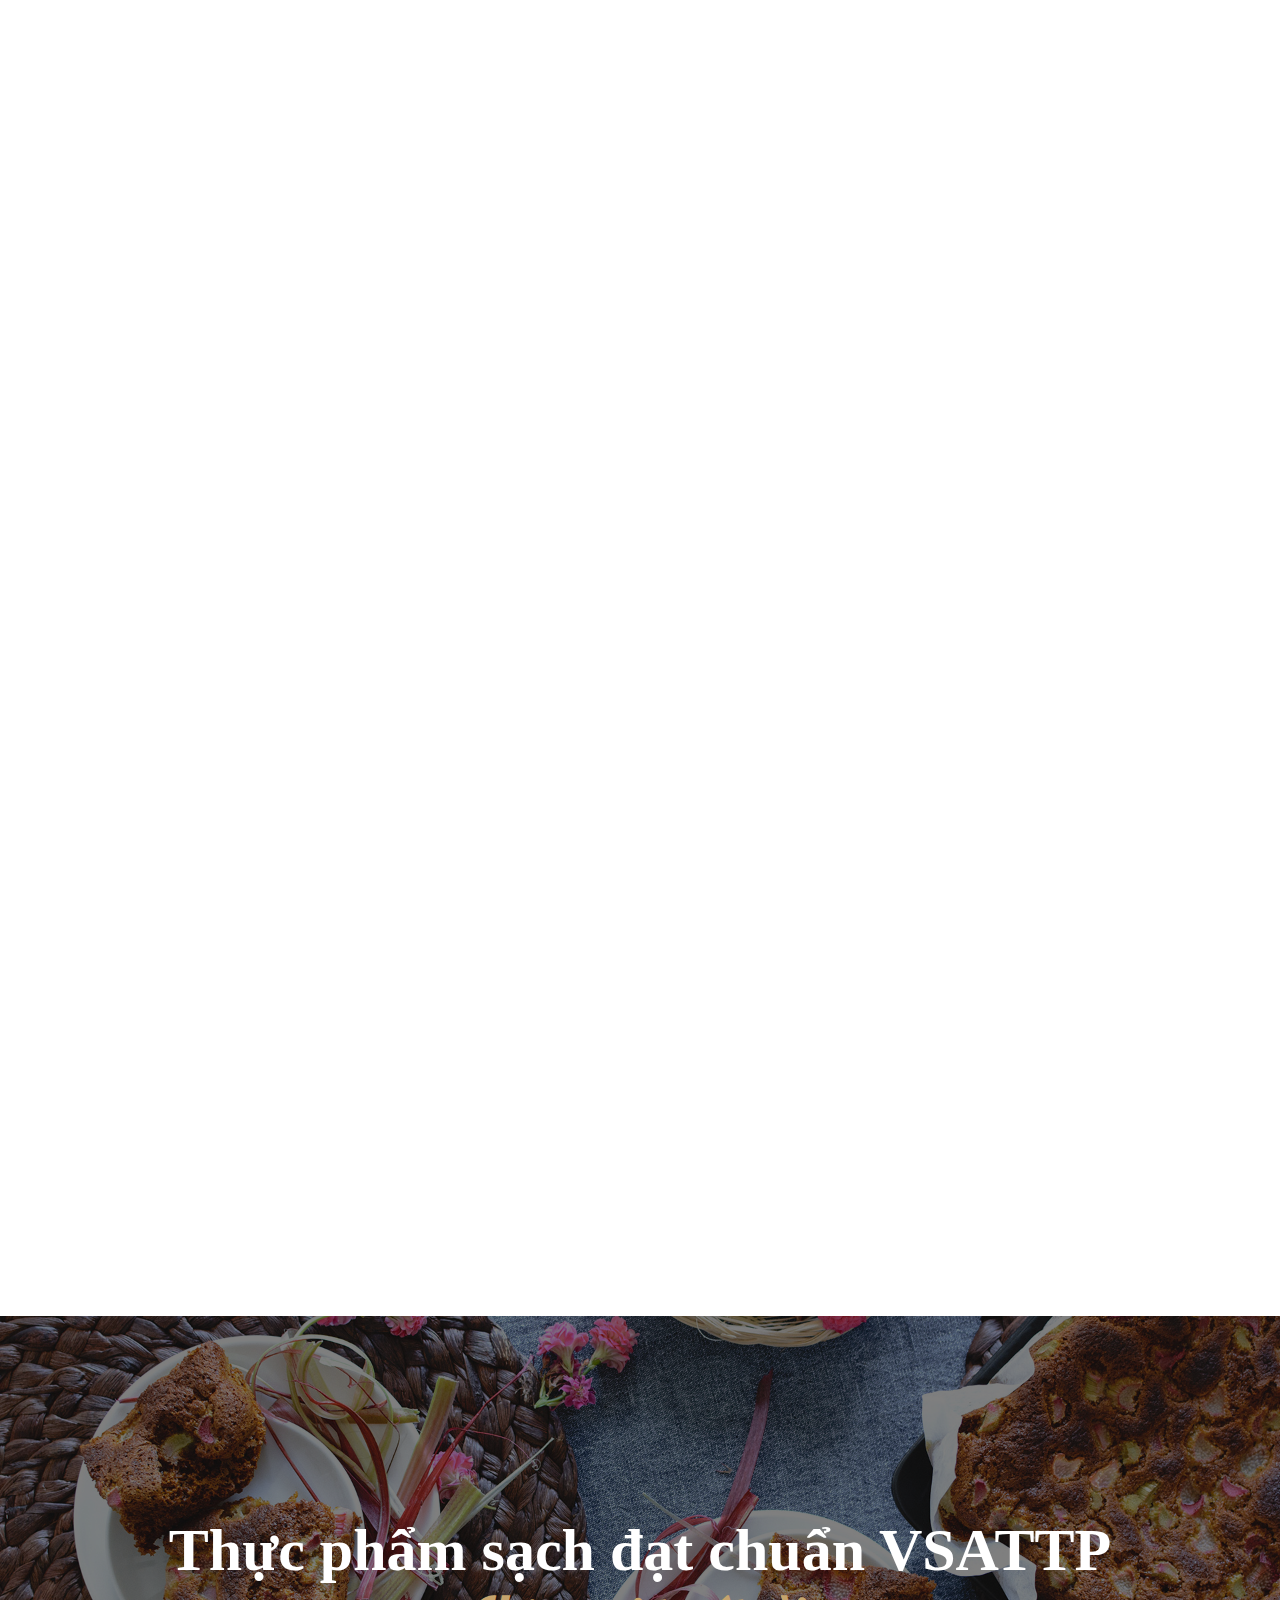
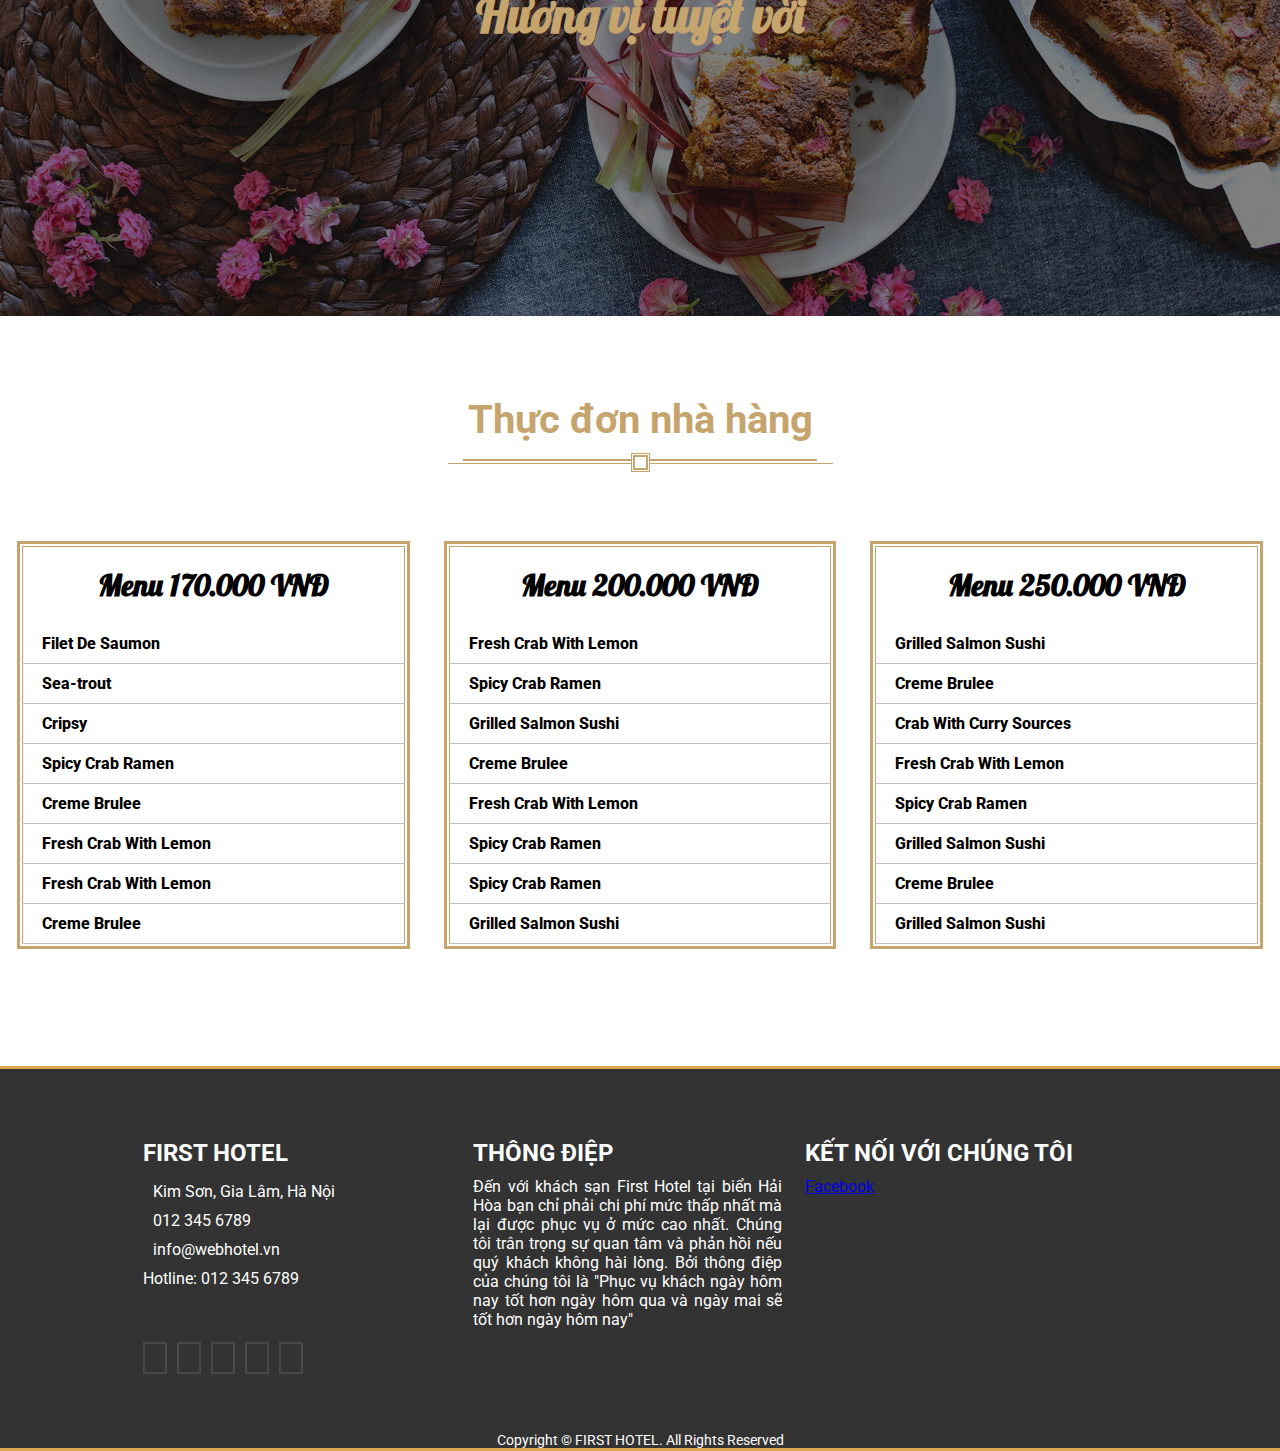
<file: restaurant.html>
<!DOCTYPE html>
<html lang="en">

<head>
    <meta charset="UTF-8">
    <meta http-equiv="X-UA-Compatible" content="IE=edge">
    <meta name="viewport" content="width=device-width, initial-scale=1.0">
    <link rel="stylesheet" href="./css/styleRestaurant.css">
    <link rel="stylesheet" href="./css/base_scroll_box.css">
    <link rel="stylesheet" href="./css/base_hder_fter.css">
    <link rel="stylesheet" href="./css/base_menu_baner.css">
    <link rel="preconnect" href="https://fonts.gstatic.com">
    <link href="https://fonts.googleapis.com/css2?family=Roboto:wght@300&display=swap" rel="stylesheet">
    <link rel="preconnect" href="https://fonts.gstatic.com">
    <link href="https://fonts.googleapis.com/css2?family=Lobster&display=swap" rel="stylesheet">
    <link rel="stylesheet" href="https://cdnjs.cloudflare.com/ajax/libs/font-awesome/5.15.3/css/all.min.css" integrity="sha512-iBBXm8fW90+nuLcSKlbmrPcLa0OT92xO1BIsZ+ywDWZCvqsWgccV3gFoRBv0z+8dLJgyAHIhR35VZc2oM/gI1w==" crossorigin="anonymous" referrerpolicy="no-referrer"
    />
    <title>KHÁCH SẠN</title>
</head>

<body>
    <div id="fb-root"></div>
    <script async defer crossorigin="anonymous" src="https://connect.facebook.net/vi_VN/sdk.js#xfbml=1&version=v10.0" nonce="KitlVRfR"></script>
    <header id="header">
        <ul class="header_nav">
            <li>
                <i class="fas fa-phone-alt fas-lag" style="color:#C5A46D;margin-right:10px;"></i>0123456789
            </li>
            <span class="cach"></span>
            <li>
                <i class="far fa-envelope" style="color:#C5A46D;margin-right:10px;"></i>info@webhotel.vn
            </li>
        </ul>
    </header>
    <div id="container">
        <div id="containe_baner">
            <div class="baner_menu absolute">
                <div class="menu">
                    <div class="menu_logo">
                        <a href="index.html"><img src="./img/logo1.png"></a>
                    </div>
                    <div class="menu_menu">
                        <div class="icon_bar_close">
                            <i class="fas fa-bars fa-2x" onclick="menu_rp(1)"></i>
                            <i class="fas fa-times fa-2x" onclick="menu_rp(2)" style="display: none;"></i>
                        </div>
                        <ul class="menu_menu-nav">
                            <li>
                                <a href="index.html">TRANG CHỦ</a>
                            </li>
                            <li>
                                <a href="introduce.html">GIỚI THIỆU</a>
                            </li>
                            <li>
                                <a href="classroom.html">PHÒNG</a>
                            </li>
                            <li>
                                <a href="restaurant.html">NHÀ HÀNG</a>
                            </li>
                            <li>
                                <a href="spa.html">SPA</a>
                            </li>
                            <li>
                                <a href="tours.html">TOURS</a>
                            </li>
                            <li>
                                <a href="promo.html">KHUYỄN MẠI</a>
                            </li>
                            <li>
                                <a href="contact.html">LIÊN HỆ</a>
                            </li>
                        </ul>
                        <div class="menu_menu-btn">
                            <button onclick="toast_dp()">Đặt ngay</button>
                        </div>
                    </div>

                </div>
            </div>
            <div class="baner_img">
                <h1>NHÀ HÀNG</h1>
                <ul class="baner_page">
                    <li><a href="trangchu.html">Trang chủ</a></li>
                    <li class="active">Nhà hàng</li>
                </ul>
            </div>
        </div>
        <div id="main_content">
            <div class="heading_box">
                <h2>Ẩm Thực</h2>
            </div>
            <div class="desc">
                <div class="desc_img">
                    <img src="img/resstaurant/amthu.jpg" alt="">
                </div>
                <div class="desc_title">
                    <p>Nhà hàng chuyên phục vụ những món Hải Sản tươi sống từ biển: Như Tôm, Cua, Ghẹ, Cá Ốc, Ngao, Sò… và các món đặc sản khác. Nhà hàng Hương Biển thuộc Khách sạn biển Hải Hòa - Queen với sức chứa hơn 500 khách là lựa chọn lý tưởng cho
                        kỳ nghỉ của Quý khách </p>
                    <p>Với đội ngũ đầu bếp tay nghề cao từng phục vụ khách sạn 4 sao với nhiều năm kinh nghiệm, đội ngũ nhân viên nhiệt tình, Khách sạn Queen Hải Hòa mong muốn sẽ làm hài lòng tất cả quý khách hàng gần xa.</p>
                </div>
            </div>
            <div class="heading_box">
                <h2>Các món ăn đặc biệt</h2>
            </div>
            <div class="food_boxs">
                <div class="food_boxs-iterm">
                    <div class="iterm_img">
                        <img src="./img/resstaurant/koi-db-coconut-passionfruit.jpg" alt="">
                    </div>
                    <div class="iterm_detail">
                        <h2>Filet De Saumon</h2>
                        <div class="iterm_detail-title">
                            This is one of Koi’s signature desserts. The glossy orb dusted with gold flakes is crafted with espresso mousse, salted caramel, hazelnut and chocolate brownie.
                        </div>
                        <center><a href="" class="iterm_detail-btn">50.000 VND</a></center>
                    </div>
                </div>
                <div class="food_boxs-iterm right">
                    <div class="iterm_img">
                        <img src="./img/resstaurant/mandolay-hotel.jpg" alt="">
                    </div>
                    <div class="iterm_detail">
                        <h2>Sea-trout</h2>
                        <div class="iterm_detail-title">
                            Some Description about the dishes you provided will be located in this section to help your guest to choose the best one.
                        </div>
                        <center><a href="" class="iterm_detail-btn">60.000 VND</a></center>
                    </div>
                </div>
                <div class="food_boxs-iterm">
                    <div class="iterm_img">
                        <img src="./img/resstaurant/SummerDessert.jpg" alt="">
                    </div>
                    <div class="iterm_detail">
                        <h2>Cripsy</h2>
                        <div class="iterm_detail-title">
                            Banoffe bombe Alaska / 19 biscuit base, banana & toffee ice cream, dulce de leche, toastedmeringue flambe +2 (dinner only)
                        </div>
                        <center><a href="" class="iterm_detail-btn">55.000 VND</a></center>
                    </div>
                </div>

            </div>
            <div class="great-taste">
                <h2>Thực phẩm sạch đạt chuẩn VSATTP</h2>
                <h3>Hương vị tuyệt vời</h3>
            </div>
            <div class="heading_box">
                <h2>Thực đơn nhà hàng</h2>
            </div>
            <div class="menu_boxs">
                <div class="menu_boxs-iterm">
                    <div class="iterm_price">
                        Menu 170.000 VNĐ
                    </div>
                    <ul class="iterm_food">
                        <li>Filet De Saumon</li>
                        <li>Sea-trout</li>
                        <li>Cripsy</li>
                        <li>Spicy Crab Ramen</li>
                        <li>Creme Brulee</li>
                        <li>Fresh Crab With Lemon</li>
                        <li>Fresh Crab With Lemon</li>
                        <li>Creme Brulee</li>
                    </ul>
                </div>
                <div class="menu_boxs-iterm">
                    <div class="iterm_price">
                        Menu 200.000 VNĐ
                    </div>
                    <ul class="iterm_food">
                        <li>Fresh Crab With Lemon</li>
                        <li>Spicy Crab Ramen</li>
                        <li>Grilled Salmon Sushi</li>
                        <li>Creme Brulee</li>
                        <li>Fresh Crab With Lemon</li>
                        <li>Spicy Crab Ramen</li>
                        <li>Spicy Crab Ramen</li>
                        <li>Grilled Salmon Sushi</li>
                    </ul>
                </div>
                <div class="menu_boxs-iterm">
                    <div class="iterm_price">
                        Menu 250.000 VNĐ
                    </div>
                    <ul class="iterm_food">
                        <li>Grilled Salmon Sushi</li>
                        <li>Creme Brulee</li>
                        <li>Crab With Curry Sources</li>
                        <li>Fresh Crab With Lemon</li>
                        <li>Spicy Crab Ramen</li>
                        <li>Grilled Salmon Sushi</li>
                        <li>Creme Brulee</li>
                        <li>Grilled Salmon Sushi</li>
                    </ul>
                </div>
            </div>
        </div>
    </div>
    <div id="footer">
        <div class="footer_container">
            <div class="widget1">
                <div class="widget_title">
                    <h2>FIRST HOTEL</h2>
                </div>
                <div class="widget_content">
                    <ul>
                        <li><i class="fas fa-map-marker-alt" style="color:#C5A46D;margin-right:10px;"></i>Kim Sơn, Gia Lâm, Hà Nội</li>
                        <li><i class="fas fa-phone-alt fas-lag" style="color:#C5A46D;margin-right:10px;"></i>012 345 6789
                        </li>
                        <span class="cach"></span>
                        <li>
                            <i class="far fa-envelope" style="color:#C5A46D;margin-right:10px;"></i>info@webhotel.vn
                        </li>
                        <li>Hotline: 012 345 6789</li>
                    </ul>
                    <ul class="list_icon">
                        <li>
                            <a href=""><i class="fab fa-facebook-f"></i></a>
                        </li>
                        <li>
                            <a href=""><i class="fab fa-twitter"></i></a>
                        </li>
                        <li>
                            <a href=""><i class="fab fa-google-plus-g"></i></a>
                        </li>
                        <li>
                            <a href=""><i class="fab fa-skype"></i></a>
                        </li>
                        <li>
                            <a href=""><i class="fab fa-youtube-square"></i></a>
                        </li>
                    </ul>
                </div>
            </div>
            <div class="widget2">
                <div class="widget2_infor">
                    <div class="widget2_title">
                        <h2>THÔNG ĐIỆP</h2>
                    </div>
                    <div class="widget2_content" style="box-sizing: border-box;">
                        <p>Đến với khách sạn First Hotel tại biển Hải Hòa bạn chỉ phải chi phí mức thấp nhất mà lại được phục vụ ở mức cao nhất. Chúng tôi trân trọng sự quan tâm và phản hồi nếu quý khách không hài lòng.
                            Bởi thông điệp của chúng tôi là "Phục vụ khách ngày hôm nay tốt hơn ngày hôm qua và ngày mai sẽ tốt hơn ngày hôm nay"</p>
                    </div>
                </div>
                <div class="widget2_fb">
                    <div class="widget2_title">
                        <h2>KẾT NỐI VỚI CHÚNG TÔI</h2>
                    </div>
                    <div class="widget2_content" style="border-right: none;">
                        <div class="fb-page" data-href="https://www.facebook.com/facebook" data-tabs="" data-width="" data-height="" data-small-header="false" data-adapt-container-width="true" data-hide-cover="false" data-show-facepile="false">
                            <blockquote cite="https://www.facebook.com/facebook" class="fb-xfbml-parse-ignore"><a href="https://www.facebook.com/facebook">Facebook</a></blockquote>
                        </div>
                    </div>
                </div>
            </div>
        </div>
        <div class="ft_footer">
            Copyright © FIRST HOTEL. All Rights Reserved
        </div>
    </div>
    <div class="scrolltop" onclick="topFunction()">
        <i class="fas fa-angle-double-up"></i>
    </div>
    <div class="phone">
        <i class="fas fa-phone-volume" style="transform: rotate(-40deg);"></i><a class="a-hot" href="tel: 0242 242 0777" title="Gọi 0242 242 0777"> 0242 242 0777</a>
    </div>
    <div class="overlay_form" onclick="myFunction(event)">
        <form class="form_dp">
            <h3>Đặt phòng</h3>
            <ul>
                <li>
                    <p>Họ tên</p><input type="text" placeholder="Họ tên">
                </li>
                <li>
                    <p>Số điện thoại</p><input type="number" placeholder="Số điện thoại">
                </li>
                <li>
                    <p>Tên phòng và số lượng muốn đặt</p>
                    <textarea name="" id="" placeholder="Tên phòng và số lượng muốn đặt"></textarea>
                </li>
            </ul>
            <center><button type="submit" class="btn">Gửi</button></center>
        </form>
    </div>
</body>
<script src="https://code.jquery.com/jquery-3.6.0.js "></script>
<script>
    $(document).ready(function() {
        $(window).scroll(function() {
            if ($(this).scrollTop()) {
                $('.baner_menu').removeClass('absolute');
                $('.baner_menu').addClass('sticky');
            } else {
                $('.baner_menu').removeClass('sticky');
                $('.baner_menu').addClass('absolute');
            }
            var dem = 0;
            $('.food_boxs-iterm').each(function() {
                var bottom_of_object = $(this).offset().top + $(this).outerHeight() / 2;
                var bottom_of_window = $(window).scrollTop() + $(window).height();
                if (bottom_of_window > bottom_of_object) {
                    if (dem === 0) {
                        $(this).css('animation', 'slow_food_left 1s ease-in-out forwards');
                        dem++;
                    } else if (dem == 1) {
                        $(this).css('animation', 'slow_food_right 1s ease-in-out forwards');
                        dem = 0;
                    }

                }

            });
        });
    });

    function topFunction() {
        document.body.scrollTop = 0;
        document.documentElement.scrollTop = 0;
        var a = document.getElementsByClassName('food_boxs-iterm');
        console.log(a);
    }
</script>
<script src="./js/menu_rp.js"></script>

</html>
</file>
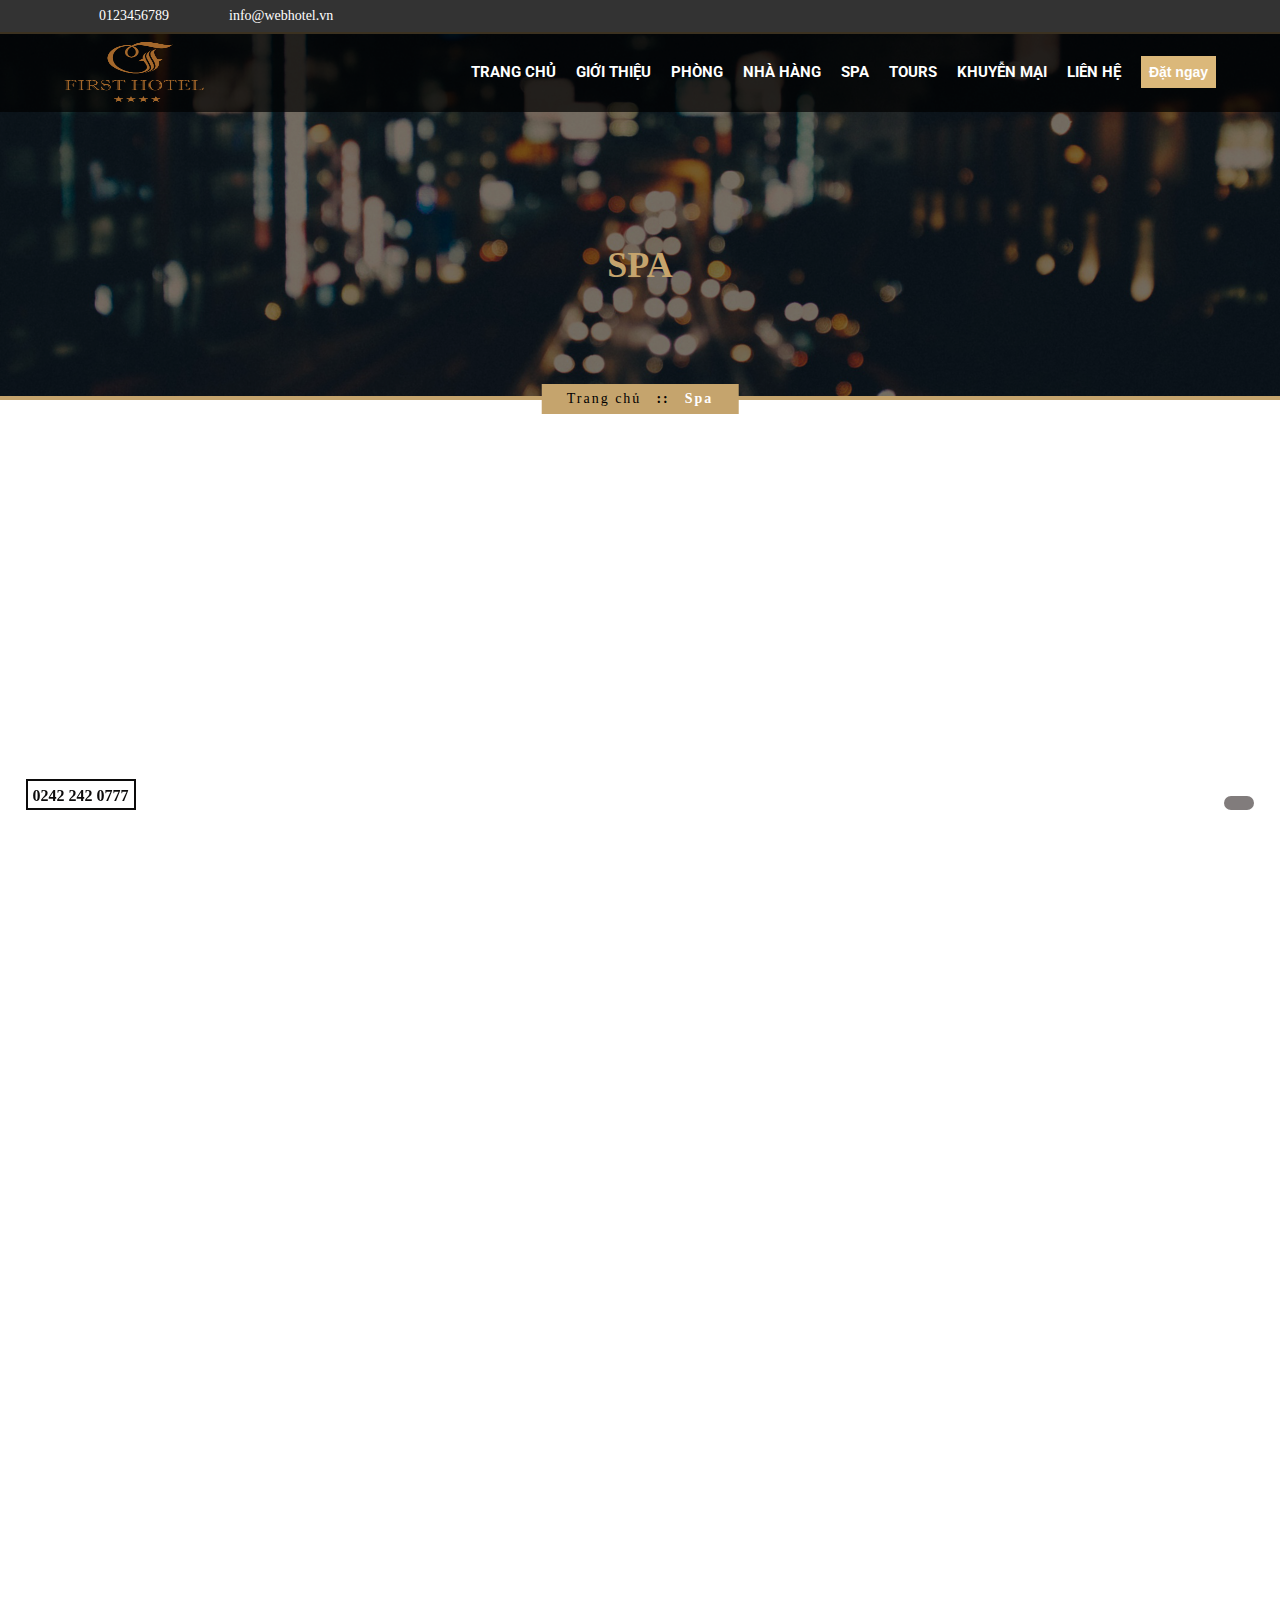
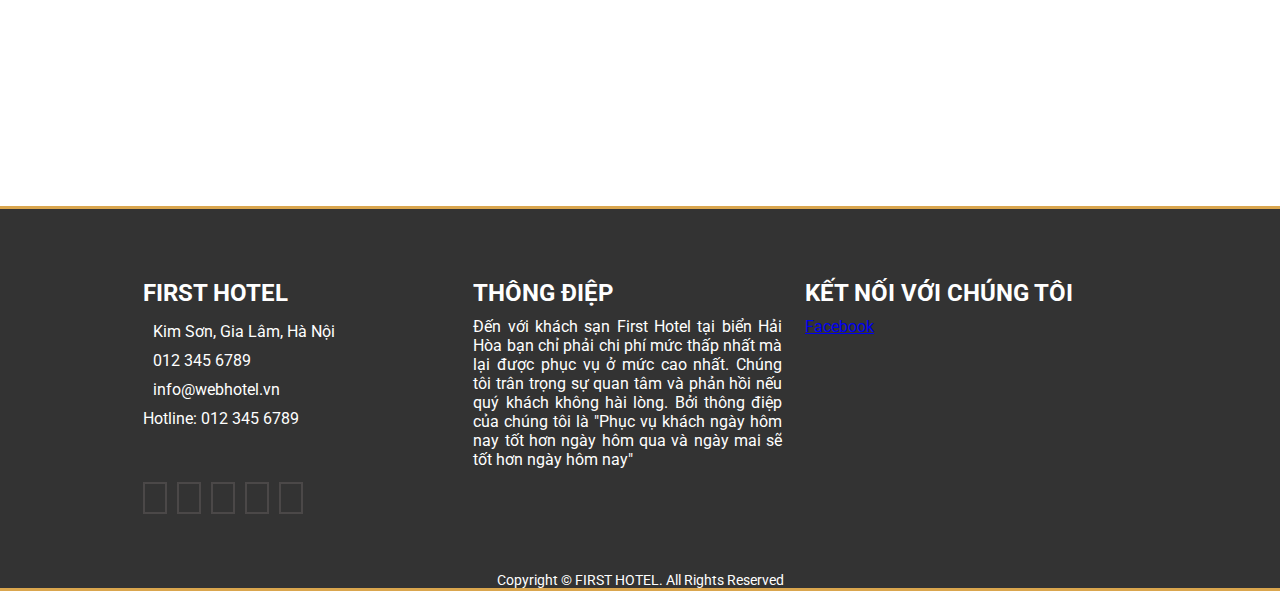
<file: spa.html>
<!DOCTYPE html>
<html lang="en">

<head>
    <meta charset="UTF-8">
    <meta http-equiv="X-UA-Compatible" content="IE=edge">
    <meta name="viewport" content="width=device-width, initial-scale=1.0">
    <link rel="stylesheet" href="./css/base_scroll_box.css">
    <link rel="stylesheet" href="./css/base_hder_fter.css">
    <link rel="stylesheet" href="./css/base_menu_baner.css">
    <link rel="preconnect" href="https://fonts.gstatic.com">
    <link href="https://fonts.googleapis.com/css2?family=Roboto:wght@300&display=swap" rel="stylesheet">
    <link rel="preconnect" href="https://fonts.gstatic.com">
    <link href="https://fonts.googleapis.com/css2?family=Lobster&display=swap" rel="stylesheet">
    <link rel="stylesheet" href="https://cdnjs.cloudflare.com/ajax/libs/font-awesome/5.15.3/css/all.min.css" integrity="sha512-iBBXm8fW90+nuLcSKlbmrPcLa0OT92xO1BIsZ+ywDWZCvqsWgccV3gFoRBv0z+8dLJgyAHIhR35VZc2oM/gI1w==" crossorigin="anonymous" referrerpolicy="no-referrer"
    />
    <title>KHÁCH SẠN</title>
</head>

<body>
    <div id="fb-root"></div>
    <script async defer crossorigin="anonymous" src="https://connect.facebook.net/vi_VN/sdk.js#xfbml=1&version=v10.0" nonce="KitlVRfR"></script>
    <header id="header">
        <ul class="header_nav">
            <li>
                <i class="fas fa-phone-alt fas-lag" style="color:#C5A46D;margin-right:10px;"></i>0123456789
            </li>
            <span class="cach"></span>
            <li>
                <i class="far fa-envelope" style="color:#C5A46D;margin-right:10px;"></i>info@webhotel.vn
            </li>
        </ul>
    </header>
    <div id="container">
        <div id="containe_baner">
            <div class="baner_menu absolute">
                <div class="menu">
                    <div class="menu_logo">
                        <a href="index.html"><img src="./img/logo1.png"></a>
                    </div>
                    <div class="menu_menu">
                        <div class="icon_bar_close">
                            <i class="fas fa-bars fa-2x" onclick="menu_rp(1)"></i>
                            <i class="fas fa-times fa-2x" onclick="menu_rp(2)" style="display: none;"></i>
                        </div>
                        <ul class="menu_menu-nav">
                            <li>
                                <a href="index.html">TRANG CHỦ</a>
                            </li>
                            <li>
                                <a href="introduce.html">GIỚI THIỆU</a>
                            </li>
                            <li>
                                <a href="classroom.html">PHÒNG</a>
                            </li>
                            <li>
                                <a href="restaurant.html">NHÀ HÀNG</a>
                            </li>
                            <li>
                                <a href="spa.html">SPA</a>
                            </li>
                            <li>
                                <a href="tours.html">TOURS</a>
                            </li>
                            <li>
                                <a href="promo.html">KHUYỄN MẠI</a>
                            </li>
                            <li>
                                <a href="contact.html">LIÊN HỆ</a>
                            </li>
                        </ul>
                        <div class="menu_menu-btn">
                            <button onclick="toast_dp()">Đặt ngay</button>
                        </div>
                    </div>

                </div>
            </div>
            <div class="baner_img">
                <h1>SPA</h1>
                <ul class="baner_page">
                    <li><a href="trangchu.html">Trang chủ</a></li>
                    <li class="active">Spa</li>
                </ul>
            </div>
        </div>
        <div id="main_content">
            <div class="food_boxs" style="margin: 50px 0px;">
                <div class="food_boxs-iterm">
                    <div class="iterm_img">
                        <img src="./img/spa/MassageTherapyFAQs-FloridaAcademy.jpg" alt="">
                    </div>
                    <div class="iterm_detail">
                        <h2>MASSAGE TRỊ LIỆU</h2>
                        <div class="iterm_detail-title">
                            Liệu pháp này có tác dụng trị liệu là đả thông toàn bộ kinh mạch và các dây chằng, cơ, gân.
                        </div>
                        <center><a href="" class="iterm_detail-btn">Chi tiết</a></center>
                    </div>
                </div>
                <div class="food_boxs-iterm right">
                    <div class="iterm_img">
                        <img src="./img/spa/cham-soc-da-sau-lan-kim-1.jpg" alt="">
                    </div>
                    <div class="iterm_detail">
                        <h2>CHĂM SÓC DA MẶT</h2>
                        <div class="iterm_detail-title">
                            Dưỡng ẩm cho làn da bị lão hóa và mất nước với sữa ong chúa, mật ong và yến mạch.
                        </div>
                        <center><a href="" class="iterm_detail-btn">Chi tiết</a></center>
                    </div>
                </div>
                <div class="food_boxs-iterm">
                    <div class="iterm_img">
                        <img src="./img/spa/mong-tay-dep-.jpg" alt="">
                    </div>
                    <div class="iterm_detail">
                        <h2>CHĂM SÓC MÓNG TAY</h2>
                        <div class="iterm_detail-title">
                            <p>Mani hoặc Pedi: 180.000 VND</p>
                            <p>Combo Mani & Pedi: 350.000 VND</p>
                        </div>
                        <center><a href="" class="iterm_detail-btn">Chi tiết</a></center>
                    </div>
                </div>
            </div>
        </div>
    </div>
    <div id="footer">
        <div class="footer_container">
            <div class="widget1">
                <div class="widget_title">
                    <h2>FIRST HOTEL</h2>
                </div>
                <div class="widget_content">
                    <ul>
                        <li><i class="fas fa-map-marker-alt" style="color:#C5A46D;margin-right:10px;"></i>Kim Sơn, Gia Lâm, Hà Nội</li>
                        <li><i class="fas fa-phone-alt fas-lag" style="color:#C5A46D;margin-right:10px;"></i>012 345 6789
                        </li>
                        <span class="cach"></span>
                        <li>
                            <i class="far fa-envelope" style="color:#C5A46D;margin-right:10px;"></i>info@webhotel.vn
                        </li>
                        <li>Hotline: 012 345 6789</li>
                    </ul>
                    <ul class="list_icon">
                        <li>
                            <a href=""><i class="fab fa-facebook-f"></i></a>
                        </li>
                        <li>
                            <a href=""><i class="fab fa-twitter"></i></a>
                        </li>
                        <li>
                            <a href=""><i class="fab fa-google-plus-g"></i></a>
                        </li>
                        <li>
                            <a href=""><i class="fab fa-skype"></i></a>
                        </li>
                        <li>
                            <a href=""><i class="fab fa-youtube-square"></i></a>
                        </li>
                    </ul>
                </div>
            </div>
            <div class="widget2">
                <div class="widget2_infor">
                    <div class="widget2_title">
                        <h2>THÔNG ĐIỆP</h2>
                    </div>
                    <div class="widget2_content" style="box-sizing: border-box;">
                        <p>Đến với khách sạn First Hotel tại biển Hải Hòa bạn chỉ phải chi phí mức thấp nhất mà lại được phục vụ ở mức cao nhất. Chúng tôi trân trọng sự quan tâm và phản hồi nếu quý khách không hài lòng.
                            Bởi thông điệp của chúng tôi là "Phục vụ khách ngày hôm nay tốt hơn ngày hôm qua và ngày mai sẽ tốt hơn ngày hôm nay"</p>
                    </div>
                </div>
                <div class="widget2_fb">
                    <div class="widget2_title">
                        <h2>KẾT NỐI VỚI CHÚNG TÔI</h2>
                    </div>
                    <div class="widget2_content" style="border-right: none;">
                        <div class="fb-page" data-href="https://www.facebook.com/facebook" data-tabs="" data-width="" data-height="" data-small-header="false" data-adapt-container-width="true" data-hide-cover="false" data-show-facepile="false">
                            <blockquote cite="https://www.facebook.com/facebook" class="fb-xfbml-parse-ignore"><a href="https://www.facebook.com/facebook">Facebook</a></blockquote>
                        </div>
                    </div>
                </div>
            </div>
        </div>
        <div class="ft_footer">
            Copyright © FIRST HOTEL. All Rights Reserved
        </div>
    </div>
    <div class="scrolltop" onclick="topFunction()">
        <i class="fas fa-angle-double-up"></i>
    </div>
    <div class="phone">
        <i class="fas fa-phone-volume" style="transform: rotate(-40deg);"></i><a class="a-hot" href="tel: 0242 242 0777" title="Gọi 0242 242 0777"> 0242 242 0777</a>
    </div>
    <div class="overlay_form" onclick="myFunction(event)">
        <form class="form_dp">
            <h3>Đặt phòng</h3>
            <ul>
                <li>
                    <p>Họ tên</p><input type="text" placeholder="Họ tên">
                </li>
                <li>
                    <p>Số điện thoại</p><input type="number" placeholder="Số điện thoại">
                </li>
                <li>
                    <p>Tên phòng và số lượng muốn đặt</p>
                    <textarea name="" id="" placeholder="Tên phòng và số lượng muốn đặt"></textarea>
                </li>
            </ul>
            <center><button type="submit" class="btn">Gửi</button></center>
        </form>
    </div>
</body>
<script src="https://code.jquery.com/jquery-3.6.0.js "></script>
<script>
    $(document).ready(function() {
        $(window).scroll(function() {
            if ($(this).scrollTop()) {
                $('.baner_menu').removeClass('absolute');
                $('.baner_menu').addClass('sticky');
            } else {
                $('.baner_menu').removeClass('sticky');
                $('.baner_menu').addClass('absolute');
            }
        });
    });
    $(document).ready(function() {
        $(window).scroll(function() {
            var dem = 0;
            $('.food_boxs-iterm').each(function() {
                var bottom_of_object = $(this).offset().top + $(this).outerHeight() / 2;
                var bottom_of_window = $(window).scrollTop() + $(window).height();
                if (bottom_of_window > bottom_of_object) {
                    if (dem === 0) {
                        $(this).css('animation', 'slow_food_left 1s ease-in-out forwards');
                        dem++;
                    } else if (dem == 1) {
                        $(this).css('animation', 'slow_food_right 1s ease-in-out forwards');
                        dem = 0;
                    }

                }

            });
        });
    });

    function topFunction() {
        document.body.scrollTop = 0;
        document.documentElement.scrollTop = 0;
        var a = document.getElementsByClassName('food_boxs-iterm');
        console.log(a);
    }
</script>
<script src="./js/menu_rp.js"></script>

</html>
</file>
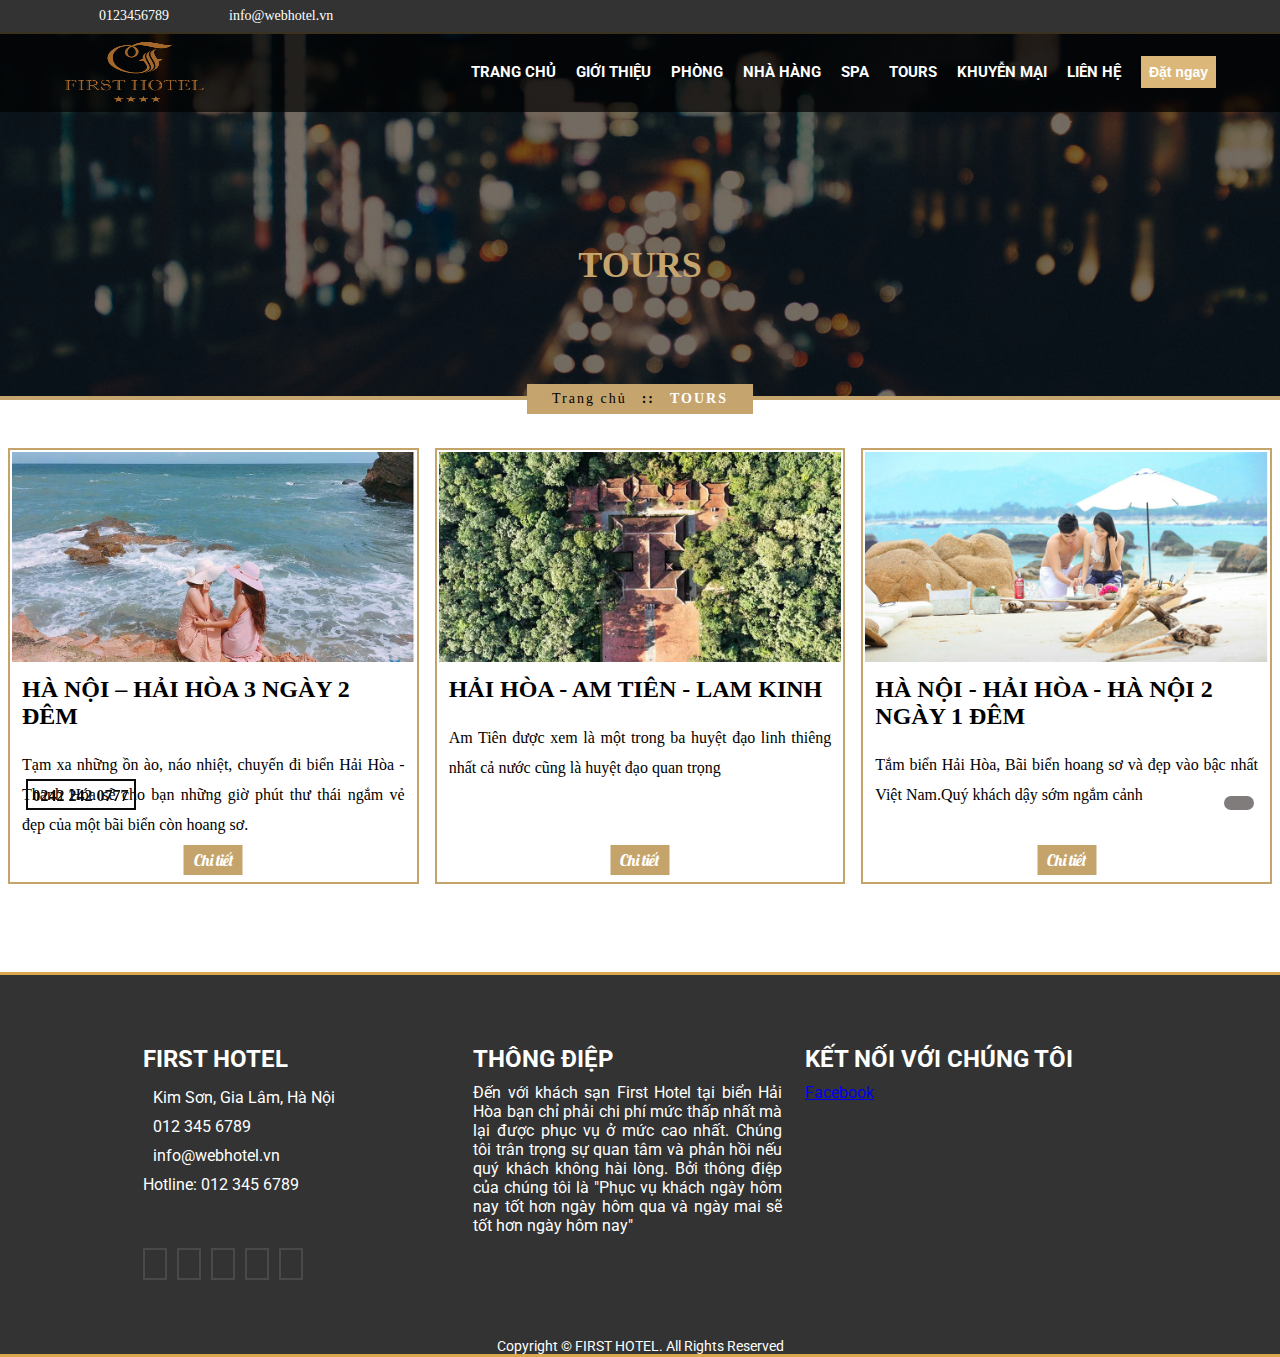
<file: tours.html>
<!DOCTYPE html>
<html lang="en">

<head>
    <meta charset="UTF-8">
    <meta http-equiv="X-UA-Compatible" content="IE=edge">
    <meta name="viewport" content="width=device-width, initial-scale=1.0">
    <link rel="stylesheet" href="./css/styletours.css">
    <link rel="stylesheet" href="./css/base_hder_fter.css">
    <link rel="stylesheet" href="./css/base_menu_baner.css">
    <link rel="preconnect" href="https://fonts.gstatic.com">
    <link href="https://fonts.googleapis.com/css2?family=Roboto:wght@300&display=swap" rel="stylesheet">
    <link rel="preconnect" href="https://fonts.gstatic.com">
    <link href="https://fonts.googleapis.com/css2?family=Lobster&display=swap" rel="stylesheet">
    <link rel="stylesheet" href="https://cdnjs.cloudflare.com/ajax/libs/font-awesome/5.15.3/css/all.min.css" integrity="sha512-iBBXm8fW90+nuLcSKlbmrPcLa0OT92xO1BIsZ+ywDWZCvqsWgccV3gFoRBv0z+8dLJgyAHIhR35VZc2oM/gI1w==" crossorigin="anonymous" referrerpolicy="no-referrer"
    />
    <title>KHÁCH SẠN</title>
</head>

<body>
    <div id="fb-root"></div>
    <script async defer crossorigin="anonymous" src="https://connect.facebook.net/vi_VN/sdk.js#xfbml=1&version=v10.0" nonce="KitlVRfR"></script>
    <header id="header">
        <ul class="header_nav">
            <li>
                <i class="fas fa-phone-alt fas-lag" style="color:#C5A46D;margin-right:10px;"></i>0123456789
            </li>
            <span class="cach"></span>
            <li>
                <i class="far fa-envelope" style="color:#C5A46D;margin-right:10px;"></i>info@webhotel.vn
            </li>
        </ul>
    </header>
    <div id="container">
        <div id="containe_baner">
            <div class="baner_menu absolute">
                <div class="menu">
                    <div class="menu_logo">
                        <a href="index.html"><img src="./img/logo1.png"></a>
                    </div>
                    <div class="menu_menu">
                        <div class="icon_bar_close">
                            <i class="fas fa-bars fa-2x" onclick="menu_rp(1)"></i>
                            <i class="fas fa-times fa-2x" onclick="menu_rp(2)" style="display: none;"></i>
                        </div>
                        <ul class="menu_menu-nav">
                            <li>
                                <a href="index.html">TRANG CHỦ</a>
                            </li>
                            <li>
                                <a href="introduce.html">GIỚI THIỆU</a>
                            </li>
                            <li>
                                <a href="classroom.html">PHÒNG</a>
                            </li>
                            <li>
                                <a href="restaurant.html">NHÀ HÀNG</a>
                            </li>
                            <li>
                                <a href="spa.html">SPA</a>
                            </li>
                            <li>
                                <a href="tours.html">TOURS</a>
                            </li>
                            <li>
                                <a href="promo.html">KHUYỄN MẠI</a>
                            </li>
                            <li>
                                <a href="contact.html">LIÊN HỆ</a>
                            </li>
                        </ul>
                        <div class="menu_menu-btn">
                            <button onclick="toast_dp()">Đặt ngay</button>
                        </div>
                    </div>

                </div>
            </div>
            <div class="baner_img">
                <h1>TOURS</h1>
                <ul class="baner_page">
                    <li><a href="trangchu.html">Trang chủ</a></li>
                    <li class="active">TOURS</li>
                </ul>
            </div>
        </div>
        <div id="main_content">
            <div class="tour_box">
                <div class="tour_box_iterm">
                    <div class="iterm_img">
                        <img src="img/tours/tour1.jpg" alt="">
                    </div>
                    <div class="iterm_detail">
                        <h2>HÀ NỘI – HẢI HÒA 3 NGÀY 2 ĐÊM</h2>
                        <div class="iterm_detail_title">Tạm xa những ồn ào, náo nhiệt, chuyến đi biển Hải Hòa - Thanh Hóa sẽ cho bạn những giờ phút thư thái ngắm vẻ đẹp của một bãi biển còn hoang sơ.</div>
                        <center><a href="">Chi tiết</a></center>
                    </div>
                </div>
                <div class="tour_box_iterm">
                    <div class="iterm_img">
                        <img src="img/tours/tour2.jpg" alt="">
                    </div>
                    <div class="iterm_detail">
                        <h2>HẢI HÒA - AM TIÊN - LAM KINH</h2>
                        <div class="iterm_detail_title">Am Tiên được xem là một trong ba huyệt đạo linh thiêng nhất cả nước cũng là huyệt đạo quan trọng</div>
                        <center><a href="">Chi tiết</a></center>
                    </div>
                </div>
                <div class="tour_box_iterm">
                    <div class="iterm_img">
                        <img src="img/tours/tour3.jpg" alt="">
                    </div>
                    <div class="iterm_detail">
                        <h2>HÀ NỘI - HẢI HÒA - HÀ NỘI 2 NGÀY 1 ĐÊM</h2>
                        <div class="iterm_detail_title">Tắm biển Hải Hòa, Bãi biển hoang sơ và đẹp vào bậc nhất Việt Nam.Quý khách dậy sớm ngắm cảnh</div>
                        <center><a href="">Chi tiết</a></center>
                    </div>
                </div>
            </div>

        </div>
    </div>
    <div id="footer">
        <div class="footer_container">
            <div class="widget1">
                <div class="widget_title">
                    <h2>FIRST HOTEL</h2>
                </div>
                <div class="widget_content">
                    <ul>
                        <li><i class="fas fa-map-marker-alt" style="color:#C5A46D;margin-right:10px;"></i>Kim Sơn, Gia Lâm, Hà Nội</li>
                        <li><i class="fas fa-phone-alt fas-lag" style="color:#C5A46D;margin-right:10px;"></i>012 345 6789
                        </li>
                        <span class="cach"></span>
                        <li>
                            <i class="far fa-envelope" style="color:#C5A46D;margin-right:10px;"></i>info@webhotel.vn
                        </li>
                        <li>Hotline: 012 345 6789</li>
                    </ul>
                    <ul class="list_icon">
                        <li>
                            <a href=""><i class="fab fa-facebook-f"></i></a>
                        </li>
                        <li>
                            <a href=""><i class="fab fa-twitter"></i></a>
                        </li>
                        <li>
                            <a href=""><i class="fab fa-google-plus-g"></i></a>
                        </li>
                        <li>
                            <a href=""><i class="fab fa-skype"></i></a>
                        </li>
                        <li>
                            <a href=""><i class="fab fa-youtube-square"></i></a>
                        </li>
                    </ul>
                </div>
            </div>
            <div class="widget2">
                <div class="widget2_infor">
                    <div class="widget2_title">
                        <h2>THÔNG ĐIỆP</h2>
                    </div>
                    <div class="widget2_content" style="box-sizing: border-box;">
                        <p>Đến với khách sạn First Hotel tại biển Hải Hòa bạn chỉ phải chi phí mức thấp nhất mà lại được phục vụ ở mức cao nhất. Chúng tôi trân trọng sự quan tâm và phản hồi nếu quý khách không hài lòng.
                            Bởi thông điệp của chúng tôi là "Phục vụ khách ngày hôm nay tốt hơn ngày hôm qua và ngày mai sẽ tốt hơn ngày hôm nay"</p>
                    </div>
                </div>
                <div class="widget2_fb">
                    <div class="widget2_title">
                        <h2>KẾT NỐI VỚI CHÚNG TÔI</h2>
                    </div>
                    <div class="widget2_content" style="border-right: none;">
                        <div class="fb-page" data-href="https://www.facebook.com/facebook" data-tabs="" data-width="" data-height="" data-small-header="false" data-adapt-container-width="true" data-hide-cover="false" data-show-facepile="false">
                            <blockquote cite="https://www.facebook.com/facebook" class="fb-xfbml-parse-ignore"><a href="https://www.facebook.com/facebook">Facebook</a></blockquote>
                        </div>
                    </div>
                </div>
            </div>
        </div>
        <div class="ft_footer">
            Copyright © FIRST HOTEL. All Rights Reserved
        </div>
    </div>
    <div class="scrolltop" onclick="topFunction()">
        <i class="fas fa-angle-double-up"></i>
    </div>
    <div class="phone">
        <i class="fas fa-phone-volume" style="transform: rotate(-40deg);"></i><a class="a-hot" href="tel: 0242 242 0777" title="Gọi 0242 242 0777"> 0242 242 0777</a>
    </div>
    <div class="overlay_form" onclick="myFunction(event)">
        <form class="form_dp">
            <h3>Đặt phòng</h3>
            <ul>
                <li>
                    <p>Họ tên</p><input type="text" placeholder="Họ tên">
                </li>
                <li>
                    <p>Số điện thoại</p><input type="number" placeholder="Số điện thoại">
                </li>
                <li>
                    <p>Tên phòng và số lượng muốn đặt</p>
                    <textarea name="" id="" placeholder="Tên phòng và số lượng muốn đặt"></textarea>
                </li>
            </ul>
            <center><button type="submit" class="btn">Gửi</button></center>
        </form>
    </div>
</body>
<script src="https://code.jquery.com/jquery-3.6.0.js "></script>
<script>
    $(document).ready(function() {
        $(window).scroll(function() {
            if ($(this).scrollTop()) {
                $('.baner_menu').removeClass('absolute');
                $('.baner_menu').addClass('sticky');
            } else {
                $('.baner_menu').removeClass('sticky');
                $('.baner_menu').addClass('absolute');
            }
            var dem = 0;
        });
    });

    function topFunction() {
        document.body.scrollTop = 0;
        document.documentElement.scrollTop = 0;
        var a = document.getElementsByClassName('food_boxs-iterm');
        console.log(a);
    }
</script>
<script src="./js/menu_rp.js"></script>

</html>
</file>
<file: css/base_hder_fter.css>
* {
    margin: 0;
    padding: 0;
}

body {
    width: 100%;
    font-size: 16px;
}

#header {
    width: 100%;
    height: 2em;
    background-color: #333333;
    transition: all 0.3 ease;
}

#header .header_nav {
    width: 90%;
    height: 2em;
    display: flex;
    justify-content: flex-start;
    line-height: 2em;
    margin: auto;
}

.header_nav li {
    list-style: none;
    color: white;
    padding: 0px 25px;
    font-size: 14px;
}

.header_nav-list .cach {
    width: 1px;
    height: 1em;
    line-height: 2em;
    margin-top: 8px;
    background-color: #C5A46D;
}

@media only screen and (max-width: 1024px) {
    #header .header_nav {
        width: 95%;
    }
}

@media only screen and (max-width: 600px) {
    #header {
        height: 0.5em;
    }
    #header .header_nav {
        display: none;
    }
}

#footer {
    margin-top: 30px;
    width: 100%;
    height: auto;
    background: #333333;
    border-top: 3px solid #daa64e;
    border-bottom: 3px solid #daa64e;
}

#footer .footer_container {
    width: 80%;
    display: flex;
    justify-content: center;
    margin: 60px auto;
}

.footer_container .widget1 {
    width: 30%;
    height: auto;
    font-family: 'Roboto', sans-serif;
    box-sizing: border-box;
    display: block;
}

.footer_container .widget2 {
    width: 67%;
    height: auto;
    font-family: 'Roboto', sans-serif;
    box-sizing: border-box;
    display: flex;
    justify-content: space-evenly;
}

.widget2 .widget2_infor {
    width: 45%;
}

.widget2 .widget2_fb {
    width: 45%;
    box-sizing: border-box;
}

.widget1 .widget_title h2 {
    font-size: 24px;
    color: #ffff;
    padding: 10px 0px;
}

.widget2 .widget2_title h2 {
    width: 100%;
    font-size: 24px;
    color: #ffff;
    padding: 10px 0px;
}

.widget1 .widget_content ul li {
    list-style: none;
    padding: 5px 0px;
    color: #ffff;
}

.widget2_content p {
    color: white;
    text-align: justify;
}

.widget1 .widget_content .list_icon {
    margin-top: 50px;
    display: flex;
}

.list_icon li {
    list-style: none;
    margin-right: 10px;
}

.list_icon li a {
    text-decoration: none;
    padding: 5px 10px;
    color: #fff;
    font-size: 15px;
    border: 2px solid #4b4848;
}

.list_icon li a:hover {
    background: #4b4848;
    color: #C5A46D;
}

#footer .ft_footer {
    width: 100%;
    height: auto;
    text-align: center;
    font-size: 14px;
    font-family: 'Roboto', sans-serif;
    color: #ffff;
}

@media only screen and (max-width: 1024px) {
    #footer .footer_container {
        flex-flow: column;
    }
    .footer_container .widget1 {
        width: 100%;
    }
    .footer_container .widget2 {
        margin-top: 20px;
        width: 100%;
        justify-content: space-between;
    }
    .widget2 .widget2_td {
        width: 45%;
    }
    .widget2 .widget2_fb {
        width: 45%;
    }
}

@media only screen and (max-width: 768px) {
    #footer .footer_container {
        flex-flow: column;
    }
    .footer_container .widget2 {
        flex-flow: column;
        margin-top: 20px;
    }
    .widget2 .widget2_infor {
        width: 100%;
        margin: 20px 0px;
        padding: 20px 0px;
        box-sizing: border-box;
        border-top: 2px solid #635c5c;
        border-bottom: 2px solid #635c5c;
    }
    .widget2 .widget2_fb {
        width: 90%;
        overflow: hidden;
    }
    .widget1 .widget_title h2 {
        font-size: 20px;
    }
    .widget2 .widget2_title h2 {
        font-size: 20px;
    }
}

.scrolltop {
    position: fixed;
    right: 2%;
    bottom: 10%;
    font-size: 30px;
    color: #C5A46D;
    padding: 7px 15px;
    background: rgb(129, 124, 124);
    border-radius: 65px;
    z-index: 1000;
    cursor: pointer;
}

.scrolltop:hover {
    background: #dbd2d2;
}

.phone {
    position: fixed;
    left: 2%;
    bottom: 10%;
    font-size: 20px;
    padding: 2px 5px;
    z-index: 1000;
    border: 2px solid #0c0b0b;
}

.phone a {
    text-decoration: none;
    font-size: 16px;
    font-weight: bold;
    color: #0c0b0b;
}

@media only screen and (max-width: 600px) {
    .scrolltop {
        padding: 5px 12px;
    }
    .phone {
        display: none;
    }
}

.overlay_form {
    width: 100%;
    height: 100%;
    position: fixed;
    top: 0%;
    left: 0%;
    background: rgb(0, 0, 0, 0.5);
    z-index: 20000;
    display: none;
    animation: overlay_in 0.5s ease;
}

@keyframes overlay_in {
    from {
        opacity: 0;
    }
    to {
        opacity: 1;
    }
}

.overlay_form .form_dp {
    width: 400px;
    display: table;
    margin: 10% auto;
    padding: 10px 20px;
    border: 2px solid #daa64e;
    background: white;
    box-sizing: border-box;
    transition: all 0.3s ease;
}

.form_dp h3 {
    width: 100%;
    text-align: center;
    margin-bottom: 10px;
    font-size: 26px;
}

.form_dp ul li {
    width: 100%;
    list-style: none;
    margin-bottom: 10px;
    font-size: 14px;
    font-weight: 800;
}

.form_dp ul li p {
    margin-bottom: 5px;
}

.form_dp ul li input {
    width: 100%;
    height: 34px;
    font-size: 14px;
    color: #555555;
    padding: 10px 5px;
    border: 1px solid #ccc;
    outline-style: none;
    box-sizing: border-box;
}

.form_dp ul li textarea {
    width: 100%;
    height: 54px;
    font-size: 14px;
    padding: 5px;
    border: 1px solid #ccc;
    outline-style: none;
    box-sizing: border-box;
}

.form_dp button {
    padding: 10px 20px;
    background: #dbb87a;
    outline-style: none;
    border: none;
    color: #fff;
    font-size: 16px;
    cursor: pointer;
}

.form_dp ul li button:hover {
    background: #99712d;
}

@media only screen and (max-width: 1024px) {
    .overlay_form .form_dp {
        margin: 20% auto;
    }
}

@media only screen and (max-width: 768px) {
    .overlay_form .form_dp {
        margin: 25% auto;
    }
}

@media only screen and (max-width: 475px) {
    .overlay_form .form_dp {
        width: 90%;
        margin: 30% auto;
    }
}
</file>
<file: css/styletrangchu.css>
#container {
  width: 100%;
  height: auto;
}

#container #containe_baner {
  width: 100%;
  height: 640px;
  position: relative;
}

#containe_baner .baner_menu {
  width: 100%;
  height: 70px;
  -webkit-transition: all 0.3s ease;
  transition: all 0.3s ease;
}

.absolute {
  position: absolute;
  top: 0;
  left: 0;
  background-color: rgb(0, 0, 0, 0.7);
  z-index: 111;
  padding: 5px 0px;
}

.sticky {
  position: fixed;
  top: 0;
  left: 0;
  background-color: white;
  z-index: 1000;
  border-bottom: 1px solid #daa64e;
  box-shadow: 0px 2px 2px 0px rgba(0, 0, 0, 0.4);
}

.baner_menu .menu {
  width: 90%;
  display: flex;
  height: 70px;
  justify-content: space-between;
  line-height: 70px;
  margin: auto;
}

.baner_menu .menu .menu_logo {
  width: 15%;
}

.menu_logo img {
  width: 140px;
  height: 60px;
  margin-top: 5px;
}

.sticky .menu_logo img {
  width: 120px;
  height: 60px;
  margin-left: 5px;
}

.baner_menu .menu .menu_menu {
  width: 85%;
  height: 70px;
  display: flex;
  justify-content: flex-end;
}

.menu_menu .menu_menu-nav {
  display: flex;
}

.menu_menu-nav li {
  list-style: none;
  padding: 0px 10px;
  font-size: 15px;
  font-weight: bolder;
  font-family: "Roboto", sans-serif;
}

.menu_menu-nav li a {
  text-decoration: none;
  color: white;
}

.sticky .menu_menu-nav li a {
  text-decoration: none;
  color: black;
}

.menu_menu-nav li a:hover {
  color: #e2bc7b;
}

.menu .icon_bar_close {
  width: 40px;
  height: 70px;
  text-align: center;
  cursor: pointer;
}

.icon_bar_close i {
  color: rgb(255, 253, 253);
  padding: 1px 1px;
  margin: 18px 0px;
  background-color: #c5a46d;
  display: none;
}

.menu_menu-btn {
  line-height: 70px;
  margin-left: 10px;
}

.menu_menu-btn button {
  cursor: pointer;
  padding: 8px 8px;
  outline-style: none;
  border: none;
  color: white;
  background-color: #dbb87a;
  font-size: 14px;
  font-weight: bolder;
  font-family: "Roboto", sans-serif;
}

.menu_menu-btn button:hover {
  background-color: #99712d;
}

#containe_baner .baner_title {
  background: rgba(255, 255, 255, 0.8);
  position: absolute;
  width: 380px;
  height: auto;
  top: 15%;
  left: 10%;
  padding: 50px 50px;
  box-sizing: border-box;
  z-index: 111;
}

.baner_title h2 {
  font-weight: bold;
  color: #c5a46d;
  text-align: center;
  font-size: 1.5em;
  margin-bottom: 20px;
}

@media only screen and (max-width: 1024px) {
  #container #containe_baner {
    position: satic;
    height: auto;
  }
  .baner_menu .menu {
    width: 90%;
    line-height: 50px;
  }
  .absolute {
    background-color: white;
    position: relative;
    border-bottom: 1px solid #dbb87a;
  }
  .menu_menu .menu_menu-nav {
    display: block;
    height: 0;
    justify-content: start;
    position: absolute;
    width: 100%;
    top: 101%;
    left: 0%;
    visibility: hidden;
    overflow: hidden;
    box-sizing: border-box;
    border-bottom: 1px solid #dbb87a;
    box-shadow: 0px 0px 1px 0px rgba(0, 0, 0, 0.4);
    -webkit-transition: all 0.2s linear;
    transition: all 0.2s linear;
    z-index: 1;
  }
  .menu_rp_in {
    -webkit-animation: menu_rp_in 0.3s linear forwards;
    animation: menu_rp_in 0.3s linear forwards;
  }
  .menu_rp_out {
    -webkit-animation: menu_rp_out 0.3s linear forwards;
    animation: menu_rp_out 0.3s linear forwards;
  }
  @keyframes menu_rp_in {
    0% {
      opacity: 0;
      height: 0;
    }
    12.5% {
      height: 35px;
    }
    25% {
      height: 70px;
    }
    37.5% {
      height: 105px;
    }
    50% {
      height: 140px;
    }
    62.5% {
      height: 175px;
    }
    75% {
      height: 210px;
    }
    87.5% {
      height: 245px;
    }
    100% {
      visibility: visible;
      opacity: 1;
      height: 286px;
    }
  }
  @keyframes menu_rp_out {
    0% {
      opacity: 1;
      height: 285px;
    }
    12.5% {
      height: 245px;
    }
    25% {
      height: 210px;
    }
    37.5% {
      height: 175px;
    }
    50% {
      height: 140px;
    }
    62.5% {
      height: 105px;
    }
    75% {
      height: 70px;
    }
    87.5% {
      height: 35px;
    }
    100% {
      height: 0;
      visibility: hidden;
    }
  }
  .menu_menu-nav li {
    width: 100%;
    height: 35px;
    line-height: 35px;
    background-color: white;
    border-bottom: 1px solid rgba(148, 144, 144, 0.3);
    -webkit-transition: all 0.2s ease;
    transition: all 0.2s ease;
    position: relative;
  }
  .menu_menu-nav li a {
    position: absolute;
    left: 0;
    top: 0;
    width: 100%;
    height: 35px;
    line-height: 35px;
    display: block;
    color: black;
    font-size: 14px;
    font-family: "Roboto", sans-serif;
    font-weight: bolder;
    text-transform: uppercase;
    padding-left: 20px;
  }
  .sticky .menu_menu-nav li a {
    position: absolute;
    left: 0;
    top: 0;
    width: 100%;
    height: 35px;
    line-height: 35px;
    color: black;
    font-size: 14px;
    font-family: "Roboto", sans-serif;
    font-weight: bolder;
    text-transform: uppercase;
    padding-left: 20px;
  }
  .menu_menu-nav li:hover {
    background-color: #c5a46d;
  }
  .menu_menu-nav li:hover a {
    color: white;
    background-color: #c5a46d;
  }
  .icon_bar_close i {
    display: block;
  }
  #containe_baner .baner_title {
    position: static;
    width: 100%;
    height: auto;
    background: #ecedee;
    overflow: hidden;
    padding: 30px 20px;
  }
}

@media only screen and (max-width: 500px) {
  #containe_baner .baner_menu {
    width: 100%;
    height: 60px;
    transition: all 0.5s ease;
  }
  .baner_menu .menu {
    width: 95%;
  }
  .menu_logo img {
    width: 100px;
    height: 50px;
    margin: 5 auto;
  }
  .sticky .menu_logo img {
    width: 90px;
    height: 50px;
    line-height: 50px;
    margin-top: 5px;
    margin-left: 5px;
  }
  .icon_bar_close i {
    margin: 14px 0px;
  }
  .menu_menu-btn {
    line-height: 50px;
  }
  .menu_menu-btn {
    line-height: 60px;
  }
  .menu_menu-btn button {
    padding: 8px 8px;
  }
  .menu_menu .menu_menu-nav {
    top: 102%;
  }
  .baner_title h2 {
    font-size: 1.5em;
  }
  .baner_title p {
    font-size: 14px;
  }
}

#container_content {
  width: 100%;
  height: auto;
  background-color: white;
}

#container_content .heading_box {
  width: 100%;
  height: auto;
  padding: 40px 0px;
  text-align: center;
  transition: all 0.3s ease;
}

.heading_box h2 {
  position: relative;
  font-size: 32px;
  color: #c5a46d;
  font-weight: bold;
  border-bottom: 1px solid #c5a46d;
  padding-bottom: 10px;
  display: inline-block;
  margin-bottom: 20px;
}

.heading_box h2::before {
  display: block;
  content: "";
  width: 15px;
  height: 15px;
  position: absolute;
  left: 50%;
  top: 87%;
  z-index: 2;
  margin-left: -8px;
  background: #fff;
  border: 1px solid #fff;
  box-shadow: 0 0 0px 1px #c5a46d, inset 0 0 0px 2px #c5a46d;
}

.heading_box h2::after {
  display: block;
  width: 90%;
  height: 1px;
  content: "";
  position: absolute;
  left: 5%;
  z-index: 1;
  bottom: 1px;
  background: #c5a46d;
}

.heading_box .subtitle {
  font-size: 1em;
  font-family: "Segoe UI", Tahoma, Geneva, Verdana, sans-serif;
  font-weight: 400;
}

@media only screen and (max-width: 1024px) {
  #container_content .heading_box {
    padding: 30px 0px;
  }
}

#container_content .room_container {
  width: 100%;
  height: auto;
}

.room_container .room_boxes {
  width: 80%;
  display: flex;
  margin: auto;
  border: 1px solid #c5a46d;
  box-sizing: border-box;
  margin-bottom: 30px;
  -webkit-transition: all 0.5s ease;
  transition: all 0.5s ease;
  opacity: 0;
}

@keyframes slow_food_left {
  from {
    transform: translateX(50%);
    opacity: 0;
  }
  to {
    transform: translateX(0%);
    opacity: 1;
  }
}

@keyframes slow_food_right {
  from {
    transform: translateX(-50%);
    opacity: 0;
  }
  to {
    transform: translateX(0%);
    opacity: 1;
  }
}

.room_boxes .room_boxes-img {
  width: 70%;
  position: relative;
  cursor: pointer;
}

.room_boxes .room_boxes-img img {
  width: 97%;
  height: auto;
  padding: 10px 10px 5px 10px;
}

.room_boxes .room_boxes-img .img_overlay {
  position: absolute;
  width: 100%;
  height: 100%;
  top: 0;
  left: 0;
  background-color: rgb(0, 0, 0, 0.3);
  transition: all 0.5s ease-in;
  z-index: 1;
  visibility: hidden;
  opacity: 0;
}

.room_boxes .room_boxes-img .price {
  width: 100%;
  position: absolute;
  top: 45%;
  left: 0%;
  text-align: center;
  color: #c5a46d;
  font-size: 2.5em;
  font-weight: 800;
  font-family: "Lobster", cursive;
  transform: translateX(5%);
  -webkit-transition: all 0.5s ease;
  transition: all 0.5s ease;
  z-index: 2;
  visibility: hidden;
  opacity: 0;
}

.room_boxes:hover .img_overlay {
  visibility: visible;
  opacity: 1;
}

.room_boxes:hover .price {
  transform: translateX(0%);
  visibility: visible;
  opacity: 1;
}

.room_boxes .room_boxes-title {
  width: 30%;
  padding: 30px;
  margin-top: 30px;
}

.room_boxes-title h2 {
  text-align: center;
  color: #c5a46d;
  margin-bottom: 20px;
}

.room_boxes-title p {
  text-align: justify;
  font-family: "Segoe UI", Tahoma, Geneva, Verdana, sans-serif;
  font-weight: 300;
  margin: 40px 10px;
}

.room_boxes-title .price_money {
  font-size: 18px;
  font-family: "Segoe UI", Tahoma, Geneva, Verdana, sans-serif;
  color: #c5a46d;
  font-weight: 500;
  margin: 0px 10px;
  display: none;
}

.room_boxes-title a {
  text-decoration: none;
  padding: 10px 20px;
  color: white;
  background-color: #c5a46d;
}

.room_boxes-title a:hover {
  background-color: #99712d;
}

.right {
  flex-direction: row-reverse;
}

@media only screen and (max-width: 1024px) {
  #container_content .room_container {
    width: 100%;
    height: auto;
  }
  .room_container .room_boxes {
    width: 80%;
    flex-direction: column;
    box-shadow: 1px 1px 1px 1px rgb(0, 0, 0, 0.4);
  }
  .room_boxes .room_boxes-img {
    width: 100%;
    position: relative;
    cursor: pointer;
    display: flex;
    border: 1px solid #c5a46d;
    box-sizing: border-box;
  }
  .room_boxes .room_boxes-img img {
    width: 100%;
    height: auto;
    padding: 0;
  }
  .room_boxes .room_boxes-img .price {
    font-size: 2em;
  }
  .room_boxes .room_boxes-title {
    width: 100%;
    height: auto;
    margin-top: 5px;
    margin-bottom: 10px;
    box-sizing: border-box;
  }
  .room_boxes .room_boxes-title {
    padding: 10px;
    margin-top: 10px;
  }
  .room_boxes-title h2 {
    margin-bottom: 5px;
  }
  .room_boxes-title p {
    margin: 10px 10px;
  }
  .room_boxes-title .price_money {
    display: block;
  }
  .room_boxes-title center {
    margin-top: 20px;
  }
}

@media only screen and (max-width: 500px) {
  .room_container .room_boxes {
    width: 90%;
    flex-direction: column;
  }
  .room_boxes .room_boxes-img {
    width: 100%;
    height: 200px;
  }
  .room_boxes-title h2 {
    font-size: 18px;
  }
  .room_boxes-title p {
    font-size: 14px;
  }
  .room_boxes-title .price_money {
    font-size: 14px;
  }
  .room_boxes-title a {
    padding: 5px 10px;
    font-size: 14px;
  }
}

#gallery .heading_box {
  width: 100%;
  height: auto;
  padding: 10px 0px;
  text-align: center;
}

#gallery_container {
  width: 100%;
  height: auto;
}

#gallery_container .gallery_container-select {
  width: 100%;
  height: auto;
  padding: 20px 0px;
}

.gallery_container-select .header_gallery {
  width: 65%;
  margin: auto;
  text-align: center;
  border: 1px solid #99712d;
  padding: 10px 0px;
  position: relative;
  font-size: 20px;
  font-weight: bold;
  cursor: pointer;
  display: none;
}

.gallery_container-select .header_gallery:after {
  content: "";
  border: 10px solid;
  position: absolute;
  top: 40%;
  right: 2%;
  margin: auto 5px;
  border-color: #99712d transparent transparent transparent;
}

.gallery_container-select .select_list {
  display: flex;
  margin: auto;
  justify-content: center;
  position: relative;
}

.select_list li {
  list-style: none;
  margin: 0px 10px;
  text-decoration: none;
  font-size: 18px;
  font-family: "Roboto", sans-serif;
  padding: 10px 0px;
  cursor: pointer;
  font-weight: bold;
  padding: 5px 5px;
  cursor: pointer;
}

.select_list li:hover {
  color: #c5a46d;
}

.ckeck {
  color: #c5a46d;
  border-bottom: 2px solid #c5a46d;
}

@media only screen and (max-width: 600px) {
  .gallery_container-select .header_gallery {
    display: block;
  }
  .gallery_container-select .select_list {
    display: block;
    width: 65%;
    position: absolute;
    left: 17.5%;
    text-align: center;
    background: #fff;
    visibility: hidden;
    height: auto;
    box-shadow: 0px 2px 2px 0px rgba(0, 0, 0, 0.4);
    z-index: 111;
  }
  .select_list li {
    list-style: none;
    padding: 10px 0px;
    margin: 5px;
  }
  .select_list li a {
    font-size: 1em;
  }
  .ckeck {
    border-bottom: 2px solid #c5a46d;
  }
  .select_list_in {
    -webkit-animation: select_lis_in 0.3s ease forwards;
    animation: select_lis_in 0.3s ease forwards;
  }
  .select_list_out {
    -webkit-animation: select_list_out 0.3s ease forwards;
    animation: select_list_out 0.3s ease forwards;
  }
  @keyframes select_lis_in {
    0% {
      opacity: 0;
    }
    100% {
      visibility: visible;
      opacity: 1;
    }
  }
  @keyframes select_list_out {
    0% {
      opacity: 1;
    }
    100% {
      visibility: hidden;
      opacity: 0;
    }
  }
}

#gallery_container .main_img-box {
  margin-top: 30px;
  width: 100%;
  height: auto;
  display: flex;
  flex-wrap: wrap;
  --column-space: 3px;
  --row-space: 3px;
  --columns: 4;
  box-sizing: border-box;
}

.main_img-box .img_box-iterm {
  list-style: none;
  width: calc((100% / var(--columns)) - calc(2 * var(--column-space)));
  margin-right: calc(1 * var(--column-space));
  margin-left: calc(1 * var(--column-space));
  margin-bottom: var(--row-space);
  position: relative;
  transition: all 0.5s ease;
}

.main_img-box .img_box-iterm:hover figcaption {
  transform: translateX(0%);
  opacity: 1;
}

.main_img-box .img_box-iterm figure {
  transform: scale(1);
  transition: all 0.3s ease;
  cursor: pointer;
}

.main_img-box .img_box-iterm img {
  width: 100%;
  height: auto;
  padding: 2px 2px;
  border: 1px solid #fff;
  box-shadow: 0 0 0px 2px #c5a46d;
  box-sizing: border-box;
}

.main_img-box .img_box-iterm figcaption {
  position: absolute;
  top: 5%;
  left: 4%;
  width: 92%;
  height: 88%;
  background: rgba(0, 0, 0, 0.8);
  transform: translateX(-3%);
  -webkit-transition: all 0.5s ease;
  transition: all 0.5s ease;
  opacity: 0;
}

.main_img-box .img_box-iterm figcaption h4 {
  position: absolute;
  left: 0%;
  top: 40%;
  width: 100%;
  color: #c5a46d;
  font-weight: bold;
  display: inline-block;
  font-size: 2em;
  text-align: center;
}

.img-on {
  animation: img_on 1s linear forwards;
}

.img-out {
  animation: img_out 1s linear forwards;
}

@keyframes img_on {
  0% {
    transform: scale(0.7);
    opacity: 0;
  }
  100% {
    transform: scale(1);
    opacity: 1;
  }
}

@keyframes img_out {
  0% {
    transform: scale(1);
    opacity: 1;
  }
  99% {
    transform: scale(0.7);
    opacity: 0;
  }
  100% {
    transform: scale(0.7);
    opacity: 0;
    
  }
}

@media only screen and (max-width: 1024px) {
  #gallery_container .main_img-box {
    --columns: 3;
  }
}

@media only screen and (max-width: 768px) {
  #gallery_container .main_img-box {
    --columns: 2;
  }
}

@media only screen and (max-width: 600px) {
  #gallery_container .main_img-box {
    --columns: 2;
  }
}

@media only screen and (max-width: 500px) {
  #gallery_container .main_img-box {
    margin-top: 30px;
    width: 100%;
    --column-space: 5px;
    --row-space: 5px;
    --columns: 1;
    box-sizing: border-box;
    margin-left: calc(-1 * var(--column-space));
  }
  .main_img-box .img_box-iterm {
    width: calc((100% / var(--columns)) - calc(1 * var(--column-space)));
    margin-left: calc(3 * var(--column-space));
    margin-bottom: var(--row-space);
  }
}

.img_show {
  width: 100%;
  height: 100%;
  position: fixed;
  top: 0;
  left: 0;
  background: rgb(0, 0, 0, 0.9);
  z-index: 1000;
}

.img_show .img_show-slide {
  width: 80%;
  height: 100%;
  display: block;
  margin: auto;
  box-sizing: border-box;
  animation: img_in 0.5s ease-in forwards;
}

.img_show-slide img {
  width: 100%;
  height: 100%;
}

@keyframes img_in {
  0% {
    opacity: 0.6;
    transform: translateX(-1%);
  }
  100% {
    opacity: 1;
    transform: translateX(0%);
  }
}

.img_show-slide .slide_title {
  width: 100%;
  height: 50px;
  position: absolute;
  display: flex;
  justify-content: center;
  background: rgb(0, 0, 0, 0.5);
  z-index: 1001;
}

.img_show-slide .slide_title .slide_tile-nav {
  width: 90%;
  height: 50px;
  line-height: 50px;
  color: #fff;
  display: flex;
  justify-content: space-between;
  font-family: "Roboto", sans-serif;
}

.img_show-slide .slide_title .icon_close {
  width: 5%;
  height: 50px;
  color: #fff;
  margin-left: 5px;
}

.icon_close i {
  line-height: 50px;
  float: right;
  cursor: pointer;
}

.icon_close i:hover {
  opacity: 0.7;
}

.img_show .img_show-next {
  position: fixed;
  right: 2%;
  top: 50%;
  color: #fff;
  z-index: 2000;
}

.img_show .img_show-next:hover {
  opacity: 0.4;
}

.img_show .img_show-pre {
  position: fixed;
  left: 2%;
  top: 50%;
  color: #fff;
  z-index: 2000;
}

.img_show .img_show-pre:hover {
  opacity: 0.4;
}

@media only screen and (max-width: 1024px) {
  .img_show .img_show-slide {
    width: 100%;
    height: 50%;
    margin: 0 auto;
    position: absolute;
    left: auto;
    top: 25%;
  }
}
</file>
<file: css/styleslide.css>
#containe_baner .baner_slideshow {
    width: 100%;
    height: auto;
    box-sizing: border-box;
    margin: auto;
}

.mySlides {
    width: 100%;
    height: auto;
    position: absolute;
    top: 0%;
    left: 0%;
    opacity: 0;
    transition: opacity 2s ease;
    z-index: 11;
    margin: auto;
}

.mySlides img {
    width: 100%;
    height: 640px;
}

.active_img {
    visibility: visible;
    opacity: 1;
}

.dot {
    cursor: pointer;
    height: 15px;
    width: 15px;
    margin: 0 2px;
    background-color: rgb(73, 65, 65);
    border-radius: 50%;
    display: inline-block;
    transition: background-color 1s ease;
}

.baner_slideshow img {
    transition: all 0.5s ease-in-out;
}

.active,
.dot:hover {
    background-color: #C5A46D;
}

.mySlides_btn {
    position: absolute;
    bottom: 7%;
    left: 47%;
    z-index: 11;
}

@media only screen and (max-width: 1024px) {
    #containe_baner .baner_slideshow {
        position: relative;
        height: 480px;
    }
    .mySlides img {
        width: 100%;
        height: 480px;
    }
    .mySlides_btn {
        display: none;
    }
}

@media only screen and (max-width: 768px) {
    #containe_baner .baner_slideshow {
        position: relative;
        height: 320px;
    }
    .mySlides img {
        width: 100%;
        height: 320px;
    }
}

@media only screen and (max-width: 600px) {
    #containe_baner .baner_slideshow {
        position: relative;
        height: 240px;
    }
    .mySlides img {
        width: 100%;
        height: 240px;
    }
}
</file>
<file: css/styleroom.css>
#container {
    width: 100%;
    height: auto;
}

#container #main_content {
    width: 100%;
    height: auto;
}

#main_content .room_container {
    width: 95%;
    height: auto;
    display: flex;
    flex-wrap: wrap;
    --column-space: 20px;
    --row-space: 50px;
    --columns: 2;
    margin: 70px auto;
}

.room_container .room_box {
    width: calc((100%/var(--columns)) - calc(2 * var(--column-space)));
    height: auto;
    margin-left: var(--column-space);
    margin-right: var(--column-space);
    margin-bottom: var(--row-space);
    box-sizing: border-box;
    border-bottom: 2px solid #C5A46D;
    transition: all 0.3s ease;
    padding-bottom: 20px;
    position: relative;
}

.room_box .room_box-img {
    width: 100%;
    overflow: hidden;
    position: relative;
}

.room_box-img img {
    width: 100%;
    transform: scale(1.1);
    transition: all 0.5s ease;
}

.room_box-img .overlay_img {
    width: 100%;
    height: 100%;
    position: absolute;
    top: 0;
    left: 0;
    background: rgba(0, 0, 0, 0.4);
    visibility: hidden;
    opacity: 0;
    transition: all 0.5s ease;
    z-index: 1;
}

.room_box-img a {
    text-decoration: none;
    padding: 8px 15px;
    background: #C5A46D;
    color: white;
    font-size: 14px;
    position: absolute;
    top: 50%;
    left: 50%;
    transform: translate3d(-50%, -200%, 0);
    visibility: hidden;
    opacity: 0;
    transition: all 0.5s ease;
    text-align: center;
    white-space: nowrap;
    z-index: 11;
}

.room_box .room_box-details {
    width: 100%;
    padding: 20px 40px;
    box-sizing: border-box;
}

.room_box-details {
    text-decoration: none;
    color: #C5A46D;
    letter-spacing: -1px;
    font-size: 25px;
}

.room_box-details .title {
    line-height: 30px;
    font-size: 14px;
    font-family: 'Roboto', sans-serif;
    text-align: justify;
    color: black;
    padding: 20px 40px;
}

.room_box-details .price {
    width: auto;
    height: auto;
    display: block;
    position: absolute;
    left: 50%;
    bottom: -18px;
    font-size: 25px;
    font-weight: bold;
    color: #C5A46D;
    background: white;
    padding: 5px 10px;
    border: 1px solid #C5A46D;
    transform: translateX(-50%);
    white-space: nowrap;
    z-index: 100;
    font-family: 'Lobster', cursive;
}

.room_box-img a:hover {
    background: #ac843e;
}

.room_container .room_box:hover .room_box-img .overlay_img {
    opacity: 1;
    visibility: visible;
}

.room_container .room_box:hover .room_box-img a {
    opacity: 1;
    visibility: visible;
    transform: translate3d(-50%, -50%, 0);
}

.room_container .room_box:hover .room_box-img img {
    transform: scale(1.05);
}

.room_container .room_box:hover .room_box .room_box-img {
    background: rgba(0, 0, 0, 0.6);
}

.room_container .room_box:hover {
    background: rgba(0, 0, 0, 0.08);
}

@media only screen and (max-width: 600px) {
    #main_content .room_container {
        --columns: 1;
    }
    .room_box-img a {
        display: none;
    }
    .room_box-img .overlay_img {
        display: none;
    }
}

@media only screen and (max-width: 500px) {
    #main_content .room_container {
        width: 100%;
        --columns: 1;
        margin: 30px auto;
    }
    .room_box .room_box-details {
        width: 100%;
        padding: 20px;
        box-sizing: border-box;
    }
    .room_box-details {
        letter-spacing: -1px;
        font-size: 22px;
    }
    .room_box-details .title {
        line-height: 25px;
        font-size: 14px;
        font-family: 'Roboto', sans-serif;
        text-align: justify;
    }
}
</file>
<file: css/base_menu_baner.css>
#container #containe_baner {
    width: 100%;
    height: 100%;
    position: relative;
}

#containe_baner .baner_menu {
    width: 100%;
    height: 70px;
    -webkit-transition: all 0.4s ease;
    transition: all 0.3s ease;
}

.absolute {
    position: absolute;
    top: 0;
    left: 0;
    background-color: rgb(0, 0, 0, 0.7);
    z-index: 111;
    padding: 5px 0px;
}

.sticky {
    position: fixed;
    top: 0;
    left: 0;
    background-color: white;
    z-index: 1000;
    border-bottom: 1px solid #daa64e;
    box-shadow: 0px 2px 2px 0px rgba(0, 0, 0, 0.4);
}

.baner_menu .menu {
    width: 90%;
    display: flex;
    height: 70px;
    justify-content: space-between;
    line-height: 70px;
    margin: auto;
}

.baner_menu .menu .menu_logo {
    width: 15%;
}

.menu_logo img {
    width: 140px;
    height: 60px;
    margin-top: 5px;
}

.sticky .menu_logo img {
    width: 120px;
    height: 60px;
    margin-left: 5px;
}

.baner_menu .menu .menu_menu {
    width: 85%;
    height: 70px;
    display: flex;
    justify-content: flex-end;
}

.menu_menu .menu_menu-nav {
    display: flex;
}

.menu_menu-nav li {
    list-style: none;
    padding: 0px 10px;
    font-size: 15px;
    font-weight: bolder;
    font-family: 'Roboto', sans-serif;
}

.menu_menu-nav li a {
    text-decoration: none;
    color: white;
}

.sticky .menu_menu-nav li a {
    text-decoration: none;
    color: black;
}

.menu_menu-nav li a:hover {
    color: #e2bc7b;
}

.menu .icon_bar_close {
    width: 40px;
    height: 70px;
    text-align: center;
    cursor: pointer;
}

.icon_bar_close i {
    color: rgb(255, 253, 253);
    padding: 1px 1px;
    margin: 18px 0px;
    background-color: #C5A46D;
    display: none;
}

.menu_menu-btn {
    line-height: 70px;
    margin-left: 10px;
}

.menu_menu-btn button {
    cursor: pointer;
    padding: 8px 8px;
    outline-style: none;
    border: none;
    color: white;
    background-color: #dbb87a;
    font-size: 14px;
    font-weight: bolder;
}

.menu_menu-btn button:hover {
    background-color: #99712d;
}

#containe_baner .baner_img {
    background: url('../img/baner/internal-header.jpg') no-repeat;
    background-size: cover;
    width: 100%;
    height: auto;
    padding: 210px 0 110px;
    border-top: 2px solid #C5A46D;
    border-bottom: 4px solid #C5A46D;
    position: relative;
    z-index: 1;
    transition: all 0.3s ease;
}

.baner_img:before {
    content: "";
    width: 100%;
    height: 100%;
    position: absolute;
    left: 0;
    top: 0;
    background: rgba(0, 0, 0, 0.55);
    z-index: -1;
}

.baner_img h1 {
    font-size: 36px;
    font-weight: 900;
    text-align: center;
    font-family: 'Times New Roman', Times, serif;
    margin: auto;
    color: #C5A46D;
    white-space: nowrap;
}

.baner_img .baner_page {
    display: inline-block;
    padding: 7px 25px;
    background: #C5A46D;
    font-size: .8em;
    letter-spacing: 2px;
    color: #000000;
    margin-bottom: 0;
    position: absolute;
    left: 50%;
    bottom: -18px;
    -webkit-transform: translateX(-50%);
    transform: translateX(-50%);
}

.baner_page li {
    list-style: none;
    float: left;
    font-size: 14px;
}

.baner_page li a {
    text-decoration: none;
    color: black;
}

.baner_page li a:hover {
    color: white;
}

.baner_page>li+li:before {
    content: "::";
    color: black;
    padding: 0px 15px;
}

.baner_page .active {
    color: white;
    font-weight: bold;
}

@media only screen and (max-width: 1024px) {
    #container #containe_baner {
        position: satic;
        height: auto;
    }
    .baner_menu .menu {
        width: 90%;
        line-height: 50px;
    }
    .absolute {
        background-color: white;
        position: relative;
        border-bottom: 1px solid #dbb87a;
    }
    .menu_menu .menu_menu-nav {
        display: block;
        height: 0;
        justify-content: start;
        position: absolute;
        width: 100%;
        top: 101%;
        left: 0%;
        visibility: hidden;
        overflow: hidden;
        box-sizing: border-box;
        border-bottom: 1px solid #dbb87a;
        box-shadow: 0px 0px 1px 0px rgba(0, 0, 0, 0.4);
        -webkit-transition: all 0.5s ease;
        transition: all 0.5s ease;
        z-index: 1;
    }
    .menu_rp_in {
        -webkit-animation: menu_rp_in 0.3s ease forwards;
        animation: menu_rp_in 0.3s ease forwards;
    }
    .menu_rp_out {
        -webkit-animation: menu_rp_out 0.3s ease forwards;
        animation: menu_rp_out 0.3s ease forwards;
    }
    @keyframes menu_rp_in {
        0% {
            opacity: 0;
            height: 0;
        }
        12.5% {
            height: 35px;
        }
        25% {
            height: 70px;
        }
        37.5% {
            height: 105px;
        }
        50% {
            height: 140px;
        }
        62.5% {
            height: 175px;
        }
        75% {
            height: 210px;
        }
        87.5% {
            height: 245px;
        }
        100% {
            visibility: visible;
            opacity: 1;
            height: 285px;
        }
    }
    @keyframes menu_rp_out {
        0% {
            opacity: 1;
            height: 285px;
        }
        12.5% {
            height: 245px;
        }
        25% {
            height: 210px;
        }
        37.5% {
            height: 175px;
        }
        50% {
            height: 140px;
        }
        62.5% {
            height: 105px;
        }
        75% {
            height: 70px;
        }
        87.5% {
            height: 35px;
        }
        100% {
            visibility: hidden;
            height: 0;
        }
    }
    .menu_menu-nav li {
        width: 100%;
        height: 35px;
        line-height: 35px;
        background-color: white;
        border-bottom: 1px solid rgba(148, 144, 144, 0.3);
        -webkit-transition: all 0.2s ease;
        transition: all 0.2s ease;
        position: relative;
    }
    .menu_menu-nav li a {
        position: absolute;
        left: 0;
        top: 0;
        width: 100%;
        height: 35px;
        line-height: 35px;
        display: block;
        color: black;
        font-size: 14px;
        font-family: 'Roboto', sans-serif;
        font-weight: bolder;
        text-transform: uppercase;
        padding-left: 20px;
    }
    .sticky .menu_menu-nav li a {
        position: absolute;
        left: 0;
        top: 0;
        width: 100%;
        height: 35px;
        line-height: 35px;
        color: black;
        font-size: 14px;
        font-family: 'Roboto', sans-serif;
        font-weight: bolder;
        text-transform: uppercase;
        padding-left: 20px;
    }
    .menu_menu-nav li:hover a {
        color: white;
        background-color: #C5A46D;
    }
    .icon_bar_close i {
        display: block;
    }
    .baner_img h1 {
        position: absolute;
        top: 50%;
        left: 50%;
        transform: translate3d(-50%, -50%, 0);
    }
}

@media only screen and (max-width: 500px) {
    #containe_baner .baner_menu {
        width: 100%;
        height: 60px;
        transition: all 0.5s ease;
    }
    .baner_menu .menu {
        width: 95%;
    }
    .menu_logo img {
        width: 100px;
        height: 50px;
        margin: 5 auto;
    }
    .sticky .menu_logo img {
        width: 90px;
        height: 50px;
        line-height: 50px;
        margin-top: 5px;
        margin-left: 5px;
    }
    .icon_bar_close i {
        margin: 14px 0px;
    }
    .menu_menu-btn {
        line-height: 50px;
    }
    .menu_menu-btn {
        line-height: 60px;
    }
    .menu_menu-btn button {
        padding: 8px 8px;
    }
    .menu_menu .menu_menu-nav {
        top: 102%;
    }
    #containe_baner .baner_img {
        padding: 150px 0 110px;
    }
    .baner_img .baner_page {
        display: none;
    }
}
</file>
<file: css/stylecontact.css>
#container {
    width: 100%;
    height: auto;
    margin-bottom: 100px;
}

#main_content {
    width: 100%;
    height: auto;
}

#main_content .google_map {
    width: 100%;
    height: auto;
}

.google_map h2 {
    padding: 40px 0px;
    text-align: center;
    font-size: 2em;
    color: #c5a46b;
    font-family: 'Lobster', cursive;
}

#main_content .content_contact {
    width: 100%;
    height: auto;
    margin-top: 20px;
}

.content_contact .contact_info {
    width: 85%;
    height: auto;
    margin: auto;
}

.contact_info .contact_info_iner {
    width: 100%;
    height: auto;
    display: flex;
    flex-wrap: wrap;
    --column-space: 20px;
    --row-space: 50px;
    --columns: 3;
    border: 3px solid white;
    background: white;
    box-shadow: 0 0 0 3px #C5A46D, inset 0 0 0 1px #C5A46D;
}

.contact_info_iner .contact_info_box {
    width: calc((100%/var(--columns)) - calc(2 * var(--column-space)));
    height: auto;
    text-align: center;
    margin-left: var(--column-space);
    margin-right: var(--column-space);
    padding: 20px;
    box-sizing: border-box;
    position: relative;
}

.contact_info_box i {
    color: #c5a46b;
    margin-bottom: 20px;
}

.contact_info_box .info {
    font-size: 1em;
    font-family: 'Lobster', cursive;
}

.boder_lr::before {
    content: "";
    position: absolute;
    top: 50%;
    left: 0%;
    height: 80%;
    z-index: 111;
    transform: translateY(-50%);
    border-left: 1px solid #c5a46b;
}

.boder_lr::after {
    content: "";
    position: absolute;
    top: 50%;
    right: 0%;
    height: 80%;
    z-index: 111;
    transform: translateY(-50%);
    border-left: 1px solid #c5a46b;
}

@media only screen and (max-width:500px) {
    .contact_info .contact_info_iner {
        --columns: 1;
        flex-direction: column;
        position: static;
        transform: translate3d(0%, 0%, 0);
    }
    .boder_lr::before {
        display: none;
    }
    .boder_lr::after {
        display: none;
    }
}


/* css form*/

.content_contact .contact_form {
    width: 90%;
    height: auto;
    margin: 50px auto;
    display: flex;
    justify-content: space-between;
}

.contact_form .contact_form_detail {
    width: 30%;
}

.contact_form .contact_form_detail .detail_title {
    font-size: 2em;
    color: #c5a46b;
    padding-bottom: 20px;
}

.contact_form .contact_form_detail .detail_desc {
    line-height: 25px;
    font-size: 1em;
}

.contact_form .contact_form_box {
    width: 65%;
    display: block;
}

.contact_form_box .form_txt {
    display: flex;
    justify-content: space-between;
}

.form_txt .form_txt_1 {
    width: 49%;
    display: flex;
    justify-content: space-e;
    flex-direction: column;
    justify-content: space-between;
    height: 120px;
}

.form_txt_1 input {
    width: 100%;
    height: 2em;
    padding: 5px 10px;
    border: 1px solid #c5a46b;
    outline-style: none;
    font-size: 16px;
    box-sizing: border-box;
}

.form_txt .form_txt_2 {
    width: 49%;
    height: 100%;
}

.form_txt_2 textarea {
    width: 100%;
    height: 120px;
    margin-bottom: 5px;
    padding: 5px 5px;
    border: 1px solid #c5a46b;
    outline-style: none;
    font-size: 16px;
    box-sizing: border-box;
}

.contact_form_box button {
    width: 100%;
    height: 30px;
    outline-style: none;
    background: #c5a46b;
    border: none;
    color: white;
    font-size: 16px;
    font-weight: bold;
}

.contact_form_box button:hover {
    background: #a88344;
}

@media only screen and (max-width:768px) {
    .content_contact .contact_form {
        flex-direction: column;
    }
    .contact_form .contact_form_detail {
        width: 100%;
    }
    .contact_form .contact_form_box {
        width: 100%;
        margin-top: 20px;
    }
}
</file>
<file: css/style_info_room.css>
#container {
    width: 100%;
    height: auto;
}

#container #containe_baner {
    width: 100%;
    height: 640px;
    position: relative;
}

#containe_baner .baner_menu {
    width: 100%;
    height: 70px;
    -webkit-transition: all 0.3s ease;
    transition: all 0.3s ease;
}

.absolute {
    position: absolute;
    top: 0;
    left: 0;
    background-color: rgb(0, 0, 0, 0.7);
    z-index: 111;
    padding: 5px 0px;
}

.sticky {
    position: fixed;
    top: 0;
    left: 0;
    background-color: white;
    z-index: 1000;
    border-bottom: 1px solid #daa64e;
    box-shadow: 0px 2px 2px 0px rgba(0, 0, 0, 0.4);
}

.baner_menu .menu {
    width: 90%;
    display: flex;
    height: 70px;
    justify-content: space-between;
    line-height: 70px;
    margin: auto;
}

.baner_menu .menu .menu_logo {
    width: 15%;
}

.menu_logo img {
    width: 140px;
    height: 60px;
    margin-top: 5px;
}

.sticky .menu_logo img {
    width: 120px;
    height: 60px;
    margin-left: 5px;
}

.baner_menu .menu .menu_menu {
    width: 85%;
    height: 70px;
    display: flex;
    justify-content: flex-end;
}

.menu_menu .menu_menu-nav {
    display: flex;
}

.menu_menu-nav li {
    list-style: none;
    padding: 0px 10px;
    font-size: 15px;
    font-weight: bolder;
    font-family: 'Roboto', sans-serif;
}

.menu_menu-nav li a {
    text-decoration: none;
    color: white;
}

.sticky .menu_menu-nav li a {
    text-decoration: none;
    color: black;
}

.menu_menu-nav li a:hover {
    color: #e2bc7b;
}

.menu .icon_bar_close {
    width: 40px;
    height: 70px;
    text-align: center;
    cursor: pointer;
}

.icon_bar_close i {
    color: rgb(255, 253, 253);
    padding: 1px 1px;
    margin: 18px 0px;
    background-color: #C5A46D;
    display: none;
}

.menu_menu-btn {
    line-height: 70px;
    margin-left: 10px;
}

.menu_menu-btn button {
    cursor: pointer;
    padding: 8px 8px;
    outline-style: none;
    border: none;
    color: white;
    background-color: #dbb87a;
    font-size: 14px;
    font-weight: bolder;
    font-family: 'Roboto', sans-serif;
}

.menu_menu-btn button:hover {
    background-color: #99712d;
}

#containe_baner .baner_title {
    background: rgba(255, 255, 255, 0.8);
    position: absolute;
    width: 380px;
    height: auto;
    top: 15%;
    left: 10%;
    padding: 50px 50px;
    box-sizing: border-box;
    z-index: 111;
}

.baner_title h2 {
    font-weight: bold;
    color: #979185;
    text-align: center;
    font-size: 1.5em;
    margin-bottom: 20px;
}

@media only screen and (max-width: 1024px) {
    #container #containe_baner {
        position: satic;
        height: auto;
    }
    .baner_menu .menu {
        width: 90%;
        line-height: 50px;
    }
    .absolute {
        background-color: white;
        position: relative;
        border-bottom: 1px solid #dbb87a;
    }
    .menu_menu .menu_menu-nav {
        display: block;
        height: 0;
        justify-content: start;
        position: absolute;
        width: 100%;
        top: 101%;
        left: 0%;
        visibility: hidden;
        overflow: hidden;
        box-sizing: border-box;
        border-bottom: 1px solid #dbb87a;
        box-shadow: 0px 0px 1px 0px rgba(0, 0, 0, 0.4);
        -webkit-transition: all 0.5s ease;
        transition: all 0.5s ease;
        z-index: 1;
    }
    .menu_rp_in {
        -webkit-animation: menu_rp_in 0.3s ease forwards;
        animation: menu_rp_in 0.3s ease forwards;
    }
    .menu_rp_out {
        -webkit-animation: menu_rp_out 0.3s ease forwards;
        animation: menu_rp_out 0.3s ease forwards;
    }
    @keyframes menu_rp_in {
        0% {
            opacity: 0;
            height: 0;
        }
        12.5% {
            height: 35px;
        }
        25% {
            height: 70px;
        }
        37.5% {
            height: 105px;
        }
        50% {
            height: 140px;
        }
        62.5% {
            height: 175px;
        }
        75% {
            height: 210px;
        }
        87.5% {
            height: 245px;
        }
        100% {
            visibility: visible;
            opacity: 1;
            height: 285px;
        }
    }
    @keyframes menu_rp_out {
        0% {
            opacity: 1;
            height: 285px;
        }
        12.5% {
            height: 245px;
        }
        25% {
            height: 210px;
        }
        37.5% {
            height: 175px;
        }
        50% {
            height: 140px;
        }
        62.5% {
            height: 105px;
        }
        75% {
            height: 70px;
        }
        87.5% {
            height: 35px;
        }
        100% {
            visibility: hidden;
            height: 0;
        }
    }
    .menu_menu-nav li {
        height: 35px;
        line-height: 35px;
        background-color: white;
        border-bottom: 0.5px solid rgba(148, 144, 144, 0.3);
        -webkit-transition: all 0.2s ease;
        transition: all 0.2s ease;
    }
    .menu_menu-nav li a {
        height: 35px;
        display: block;
        color: black;
        font-size: 14px;
        font-family: 'Roboto', sans-serif;
        font-weight: bolder;
        margin-left: 20px;
        text-transform: uppercase;
    }
    .sticky .menu_menu-nav li a {
        width: 100%;
        height: 2em;
        color: black;
        font-size: 14px;
        font-family: 'Roboto', sans-serif;
        margin-left: 20px;
        font-weight: bolder;
        text-transform: uppercase;
    }
    .menu_menu-nav li:hover {
        background-color: #C5A46D;
    }
    .menu_menu-nav li:hover a {
        color: white;
    }
    .icon_bar_close i {
        display: block;
    }
    #containe_baner .baner_title {
        position: static;
        width: 100%;
        height: auto;
        background: #ecedee;
        overflow: hidden;
        padding: 30px 20px;
    }
}

@media only screen and (max-width: 500px) {
    #containe_baner .baner_menu {
        width: 100%;
        height: 60px;
        transition: all 0.5s ease;
    }
    .baner_menu .menu {
        width: 95%;
    }
    .menu_logo img {
        width: 100px;
        height: 50px;
        margin: 5 auto;
    }
    .sticky .menu_logo img {
        width: 90px;
        height: 50px;
        line-height: 50px;
        margin-top: 5px;
        margin-left: 5px;
    }
    .icon_bar_close i {
        margin: 14px 0px;
    }
    .menu_menu-btn {
        line-height: 50px;
    }
    .menu_menu-btn {
        line-height: 60px;
    }
    .menu_menu-btn button {
        padding: 8px 8px;
    }
    .menu_menu .menu_menu-nav {
        top: 102%;
    }
    .baner_title h2 {
        font-size: 1.5em;
    }
    .baner_title p {
        font-size: 14px;
    }
}

#container_content {
    width: 100%;
    height: auto;
    background-color: white;
}

#room_container .heading_box {
    width: 100%;
    height: auto;
    padding-top: 50px;
    padding-bottom: 70px;
    text-align: center;
    transition: all 0.3s ease;
    position: relative;
}

.heading_box h2 {
    position: relative;
    font-size: 2em;
    color: #C5A46D;
    font-weight: bold;
    border-bottom: 1px solid #c5a46d;
    padding-bottom: 30px;
    display: inline-block;
    margin-bottom: 20px;
    letter-spacing: -2px;
}

.heading_box h2::before {
    display: block;
    content: "";
    width: 15px;
    height: 15px;
    position: absolute;
    left: 50%;
    top: 83%;
    z-index: 2;
    margin-left: -8px;
    background: #fff;
    border: 1px solid #fff;
    box-shadow: 0 0 0px 1px #c5a46d, inset 0 0 0px 2px #c5a46d;
}

.heading_box h2::after {
    display: block;
    width: 100%;
    height: 1px;
    content: "";
    position: absolute;
    left: 0%;
    z-index: 1;
    bottom: 1px;
    background: #c5a46d;
}

.heading_box .subtitle {
    font-size: 2em;
    font-family: 'Lobster', cursive;
    font-weight: 400;
}

.heading_box .heading_box-btn {
    position: absolute;
    bottom: 0;
    left: 50%;
    transform: translate3d(-50%, 50%, 0);
    z-index: 1;
}

.heading_box-btn button {
    width: 75px;
    height: 75px;
    border-radius: 50%;
    border: none;
    background: #C5A46D;
    color: white;
    font-size: 1em;
    font-family: 'Roboto', sans-serif;
    box-shadow: 0px 0px 0px 5px rgba(197, 164, 109, 0.3);
}

.heading_box-btn button:hover {
    background: #99712d;
}

@media only screen and (max-width: 1024px) {
    #container_content .heading_box {
        padding: 30px 0px;
    }
}

#room_container .list_info_room {
    width: 100%;
    height: auto;
    display: flex;
    justify-content: space-evenly;
    flex-wrap: wrap;
    padding-top: 100px;
    --colurm-space: 40px;
    --colurm: 2;
    margin-left: calc(-1* var(--colurm-space));
}

.list_info_room .info_room {
    width: calc((100%/var(--colurm)) - calc(5* var(--colurm-space)));
    margin-left: calc(2* var(--colurm-space));
    text-align: center;
    border: 2px solid white;
    margin-bottom: 30px;
    box-shadow: 0 0 0px 2px #c5a46d, inset 0 0 0px 1px #c5a46d;
    padding: 10px 0px;
}

.info_room .info_room_title {
    padding: 10px 0px;
    font-size: 20px;
    color: #B22222;
    font-family: 'Lobster', cursive;
}

.info_room li {
    list-style: none;
    padding: 5px 0px;
}

@media only screen and (max-width: 768px) {
    #room_container .list_info_room {
        padding-top: 100px;
        --colurm-space: 10px;
    }
    .list_info_room .info_room {
        width: calc(100%);
        margin-left: calc(2* var(--colurm-space));
    }
}

@media only screen and (max-width: 600px) {
    #room_container .list_info_room {
        --colurm: 1;
    }
    .list_info_room .info_room {
        width: 100%;
    }
}

#room_container .room_container {
    width: 95%;
    height: auto;
    display: flex;
    flex-wrap: wrap;
    --column-space: 20px;
    --row-space: 50px;
    --columns: 3;
}

.room_container .room_box {
    position: relative;
    width: calc((100%/var(--columns)) - calc(2 * var(--column-space)));
    height: auto;
    margin-left: var(--column-space);
    margin-right: var(--column-space);
    margin-bottom: var(--row-space);
    box-sizing: border-box;
    border-bottom: 2px solid #C5A46D;
    transition: all 0.3s ease;
    padding-bottom: 20px;
}

.room_box .room_box-img {
    width: 100%;
    overflow: hidden;
    position: relative;
}

.room_box-img img {
    width: 100%;
    transform: scale(1.1);
    transition: all 0.5s ease;
}

.room_box-img .overlay_img {
    width: 100%;
    height: 100%;
    position: absolute;
    top: 0;
    left: 0;
    background: rgba(0, 0, 0, 0.4);
    visibility: hidden;
    opacity: 0;
    transition: all 0.5s ease;
    z-index: 1;
}

.room_box-img a {
    text-decoration: none;
    padding: 8px 15px;
    background: #C5A46D;
    color: white;
    font-size: 14px;
    position: absolute;
    top: 50%;
    left: 50%;
    transform: translate3d(-50%, -200%, 0);
    visibility: hidden;
    opacity: 0;
    transition: all 0.5s ease;
    text-align: center;
    white-space: nowrap;
    z-index: 11;
}

.room_box .room_box-details {
    width: 100%;
    padding: 20px 40px;
    box-sizing: border-box;
}

.room_box-details a {
    text-decoration: none;
    color: #C5A46D;
    letter-spacing: -1px;
    font-size: 25px;
    font-weight: bold;
}

.room_box-details .title {
    line-height: 30px;
    font-size: 14px;
    font-family: 'Roboto', sans-serif;
    text-align: justify;
    padding: 20px 0px;
}

.room_box-details .price {
    width: auto;
    height: auto;
    display: block;
    position: absolute;
    left: 50%;
    bottom: -18px;
    font-size: 25px;
    font-weight: bold;
    font-family: 'Lobster', cursive;
    color: #C5A46D;
    background: white;
    padding: 5px 10px;
    border: 1px solid #C5A46D;
    transform: translateX(-50%);
    white-space: nowrap;
    z-index: 100;
}

.room_box-img a:hover {
    background: #ac843e;
}

.room_container .room_box:hover .room_box-img .overlay_img {
    opacity: 1;
    visibility: visible;
}

.room_container .room_box:hover .room_box-img a {
    opacity: 1;
    visibility: visible;
    transform: translate3d(-50%, -50%, 0);
}

.room_container .room_box:hover .room_box-img img {
    transform: scale(1.05);
}

.room_container .room_box:hover .room_box .room_box-img {
    background: rgba(0, 0, 0, 0.6);
}

.room_container .room_box:hover {
    background: rgba(0, 0, 0, 0.08);
}

@media only screen and (max-width: 1024px) {
    #room_container .room_container {
        --columns: 2;
    }
    .room_box-img a {
        display: none;
    }
    .room_box-img .overlay_img {
        display: none;
    }
}

@media only screen and (max-width: 768px) {
    #room_container .room_container {
        --columns: 1;
    }
    .room_box-img a {
        display: none;
    }
    .room_box-img .overlay_img {
        display: none;
    }
}

@media only screen and (max-width: 500px) {
    #room_container .room_container {
        width: 100%;
        --columns: 1;
        margin: 30px auto;
    }
    .room_box .room_box-details {
        width: 100%;
        padding: 20px;
        box-sizing: border-box;
    }
    .room_box-details a {
        text-decoration: none;
        color: #C5A46D;
        letter-spacing: -1px;
        font-size: 22px;
        font-weight: bold;
    }
    .room_box-details .title {
        line-height: 25px;
        font-size: 14px;
        font-family: 'Roboto', sans-serif;
        text-align: justify;
    }
}
</file>
<file: css/styleintro.css>
#container {
    width: 100%;
    height: auto;
}

#main_content {
    width: 100%;
    height: auto;
}

#main_content .page_content {
    width: 90%;
    margin: 50px auto;
    box-sizing: border-box;
    background: #f1efef;
    padding-bottom: 30px;
}

.page_content h1 {
    text-align: center;
    color: #C5A46D;
    margin-bottom: 15px;
    padding: 20px;
}

.page_content .page_content-title {
    width: 80%;
    margin: auto;
    text-align: justify;
    font-size: 16px;
    line-height: 20px;
    padding: 0px 30px;
    line-height: 20px;
}
</file>
<file: css/stylepromo.css>
#container {
    width: 100%;
    height: auto;
}

#main_content {
    width: 100%;
    height: auto;
}

#main_content .promo_detail {
    width: 90%;
    height: auto;
    margin: auto;
}

.promo_detail .promo_detail_title {
    width: 100%;
    color: #c5a46b;
    font-size: 2em;
    padding-top: 50px;
    text-align: center;
}

.promo_detail .promo_detail_content {
    width: 100%;
    text-align: justify;
}

.promo_detail_content p {
    padding: 10px 0px;
}
</file>
<file: css/styleRestaurant.css>
#container {
    width: 100%;
    height: auto;
}

#main_content {
    width: 100%;
    height: auto;
}

#main_content .heading_box {
    margin: 80px 0px;
    text-align: center;
}

.heading_box h2 {
    color: #C5A46D;
    font-size: 2.5em;
    font-family: 'Roboto', sans-serif;
    display: table;
    margin: auto;
    padding: 20px 0px;
    padding: 0px 20px 20px;
    border-bottom: 1px solid #C5A46D;
    position: relative;
}

.heading_box h2::before {
    display: block;
    content: "";
    position: absolute;
    left: 50%;
    bottom: -8px;
    margin-left: -8px;
    border: 1px solid #FFFFFF;
    background: #FFFFFF;
    width: 15px;
    height: 15px;
    box-shadow: 0 0 0 1px #c5a46d, inset 0 0 0 2px #c5a46d;
    z-index: 1;
}

.heading_box h2::after {
    content: '';
    height: 2px;
    width: 92%;
    position: absolute;
    bottom: 0;
    left: 50%;
    transform: translate3d(-50%, -100%, 0);
    background: #c5a46d;
}

@media only screen and (max-width:500px) {
    #main_content .heading_box {
        margin: 50px 0px;
        text-align: center;
    }
    .heading_box h2 {
        font-size: 2em;
    }
}

#main_content .desc {
    width: 75%;
    margin: auto;
    overflow: hidden;
}

.desc .desc_img {
    width: 100%;
    box-sizing: border-box;
}

.desc_img img {
    width: 100%;
}

.desc .desc_title {
    padding: 20px 0px;
    line-height: 30px;
    text-align: center;
    font-size: 16px;
    font-weight: Light 300;
}

@media only screen and (max-width:500px) {
    #main_content .desc {
        width: 95%;
    }
}

#main_content .great-taste {
    width: 100%;
    height: 600px;
    background-image: url('../img/resstaurant/great-taste.jpg');
    background-repeat: no-repeat;
    background-size: cover;
    position: relative;
    text-align: center;
    z-index: 1;
}

#main_content .great-taste::before {
    content: '';
    position: absolute;
    top: 0;
    left: 0;
    width: 100%;
    height: 100%;
    background: rgba(0, 0, 0, 0.5);
    z-index: -1;
}

.great-taste h2 {
    padding: 200px 0px 0px 0px;
    color: white;
    font-size: 60px;
}

.great-taste h3 {
    color: #C5A46D;
    font-size: 48px;
    font-family: 'Lobster', cursive;
}


/*menu nha hang*/

#main_content .menu_boxs {
    width: 100%;
    height: auto;
    display: flex;
    flex-wrap: wrap;
    --column-space: 20px;
    --row-space: 50px;
    --columns: 3;
    margin: 70px auto;
}

.menu_boxs .menu_boxs-iterm {
    width: calc((100%/var(--columns)) - calc(2 * var(--column-space)));
    height: auto;
    margin-left: var(--column-space);
    margin-right: var(--column-space);
    margin-bottom: var(--row-space);
    box-sizing: border-box;
    border: 2px solid white;
    box-shadow: 0 0 0 3px #C5A46D, inset 0 0 0 1px #C5A46D;
}

.menu_boxs-iterm .iterm_price {
    text-align: center;
    padding: 20px 0px;
    font-size: 30px;
    font-weight: bold;
    font-family: 'Lobster', cursive;
}

.menu_boxs-iterm .iterm_food li {
    list-style: none;
    padding: 10px 20px;
    border-bottom: 1px solid silver;
    font-family: 'Roboto', sans-serif;
    font-weight: 800;
}

.menu_boxs .menu_boxs-iterm:hover {
    box-shadow: 0 0 0 3px #070707, inset 0 0 0 1px #C5A46D;
}

@media only screen and (max-width:768px) {
    #main_content .great-taste {
        height: 400px;
    }
    .great-taste h2 {
        padding: 150px 0px 0px 0px;
        color: white;
        font-size: 40px;
    }
    .great-taste h3 {
        color: #C5A46D;
        font-size: 28px;
        font-family: 'Lobster', cursive;
    }
    #main_content .menu_boxs {
        --columns: 1;
        --column-space: 50px;
    }
}

@media only screen and (max-width:500px) {
    #main_content .great-taste {
        height: 250px;
    }
    .great-taste h2 {
        padding: 70px 0px 0px 0px;
        color: white;
        font-size: 25px;
    }
    .great-taste h3 {
        color: #C5A46D;
        font-size: 16px;
        font-family: 'Lobster', cursive;
    }
}
</file>
<file: css/base_scroll_box.css>
#main_content .food_boxs {
    width: 100%;
    height: auto;
}

.food_boxs .food_boxs-iterm {
    width: 90%;
    height: auto;
    margin: auto;
    overflow: hidden;
    display: flex;
    border: 1px solid #C5A46D;
    margin-bottom: 50px;
    opacity: 0;
    vertical-align: middle;
}

.right {
    flex-direction: row-reverse;
}

@keyframes slow_food_left {
    from {
        transform: translateX(50%);
        opacity: 0;
    }
    to {
        transform: translateX(0%);
        opacity: 1;
    }
}

@keyframes slow_food_right {
    from {
        transform: translateX(-50%);
        opacity: 0;
    }
    to {
        transform: translateX(0%);
        opacity: 1;
    }
}

.food_boxs-iterm .iterm_img {
    --height_img: 400px;
    width: 60%;
    max-height: var(--height_img);
    transition: all 0.3s ease;
    overflow: hidden;
}

.iterm_img img {
    width: 100%;
    height: var(--height_img);
    transform: scale(1);
    transition: all 0.5s ease;
}

.food_boxs-iterm:hover .iterm_img img {
    transform: scale(1.1);
}

.food_boxs-iterm:hover {
    background: rgba(0, 0, 0, 0.05);
}

.food_boxs-iterm .iterm_detail {
    width: 40%;
    padding: 50px;
    box-sizing: border-box;
}

.iterm_detail h2 {
    font-size: 30px;
    font-weight: 500;
    color: #C5A46D;
    letter-spacing: -1px;
    text-align: center;
}

.iterm_detail .iterm_detail-title {
    text-align: justify;
    font-size: 1em;
    padding: 30px;
    box-sizing: border-box;
    line-height: 20px;
}

.iterm_detail .iterm_detail-btn {
    text-decoration: none;
    font-size: 25px;
    padding: 5px 20px;
    background: #C5A46D;
    color: white;
    white-space: nowrap;
    font-family: 'Lobster', cursive;
}

@media only screen and (max-width:1024px) {
    .food_boxs .food_boxs-iterm {
        flex-direction: column;
        width: 95%;
        box-shadow: 0px 2px 2px 0px rgba(0, 0, 0, 0.4);
    }
    .food_boxs-iterm .iterm_img {
        width: 100%;
    }
    .food_boxs-iterm .iterm_detail {
        width: 100%;
        padding: 30px;
        box-sizing: border-box;
    }
}

@media only screen and (max-width:500px) {
    .food_boxs-iterm .iterm_img {
        --height_img: 200px;
    }
    .food_boxs-iterm .iterm_detail {
        padding: 10px;
    }
    .iterm_detail .iterm_detail-title {
        padding: 10px 0px;
    }
}
</file>
<file: css/styletours.css>
#container {
    width: 100%;
    height: auto;
}

#main_content {
    width: 100%;
    height: auto;
}

#main_content .tour_box {
    width: 100%;
    height: auto;
    display: flex;
    flex-wrap: wrap;
    --column-space: 10px;
    --rows-space: 40px;
    --columns: 3;
    margin: 50px auto;
}

.tour_box .tour_box_iterm {
    width: calc((100%/var(--columns)) - calc(2 * var(--column-space)));
    height: auto;
    margin-left: var(--column-space);
    margin-right: var(--column-space);
    margin-bottom: var(--rows-space);
    box-sizing: border-box;
    border: 2px solid white;
    box-shadow: 0 0 0 2px #c5a46b;
    position: relative;
}

.tour_box_iterm .iterm_img {
    width: 100%;
    height: auto;
    overflow: hidden;
}

.iterm_img img {
    width: 100%;
}

.tour_box_iterm .iterm_detail {
    width: 100%;
    height: auto;
}

.iterm_detail h2 {
    padding: 10px 10px;
    font-size: 1.5em;
}

.iterm_detail .iterm_detail_title {
    text-align: justify;
    padding: 10px 10px 40px;
    line-height: 30px;
}

.iterm_detail a {
    padding: 5px 10px;
    font-family: 'Lobster', cursive;
    text-decoration: none;
    color: white;
    background: #c5a46b;
    position: absolute;
    bottom: 1%;
    left: 50%;
    transform: translateX(-50%);
}

@media only screen and (max-width:1024px) {
    #main_content .tour_box {
        --columns: 2;
    }
}

@media only screen and (max-width:600px) {
    #main_content .tour_box {
        --columns: 1;
    }
}
</file>
